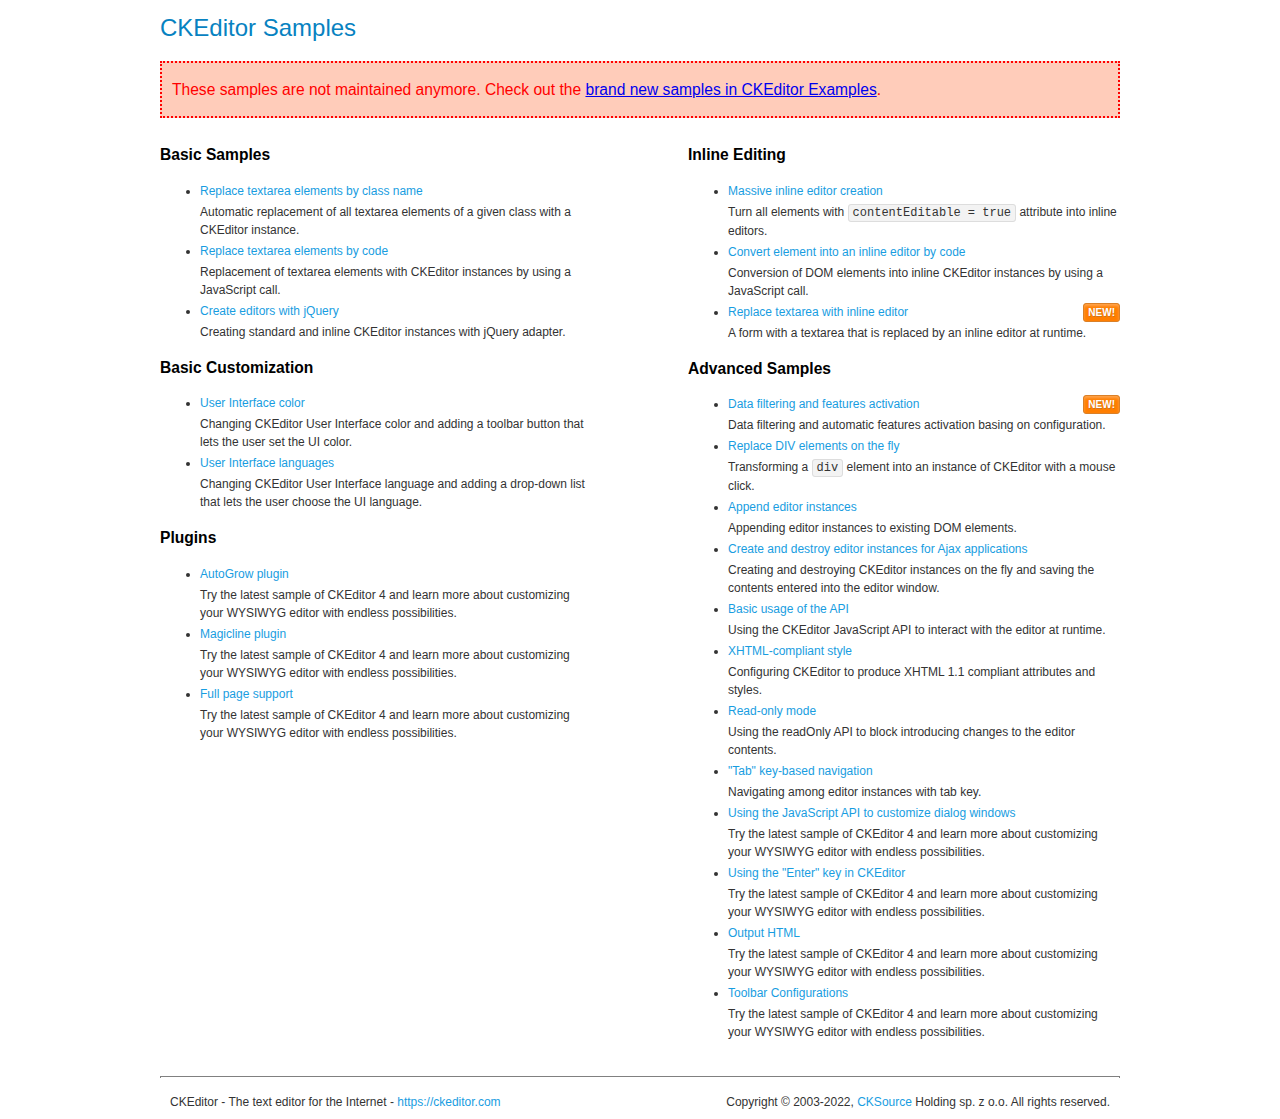
<file: samples/old/index.html>
<!DOCTYPE html>
<!--
Copyright (c) 2003-2022, CKSource Holding sp. z o.o. All rights reserved.
For licensing, see LICENSE.md or https://ckeditor.com/legal/ckeditor-oss-license
-->
<html lang="en">
<head>
	<meta charset="utf-8">
	<title>CKEditor Samples</title>
	<link rel="stylesheet" href="sample.css">
	<meta name="description" content="Try the latest sample of CKEditor 4 and learn more about customizing your WYSIWYG editor with endless possibilities.">
</head>
<body>
	<h1 class="samples">
		CKEditor Samples
	</h1>
	<div class="warning deprecated">
		These samples are not maintained anymore. Check out the <a href="https://ckeditor.com/docs/ckeditor4/latest/examples/index.html">brand new samples in CKEditor Examples</a>.
	</div>
	<div class="twoColumns">
		<div class="twoColumnsLeft">
			<h2 class="samples">
				Basic Samples
			</h2>
			<dl class="samples">
				<dt><a class="samples" href="replacebyclass.html">Replace textarea elements by class name</a></dt>
				<dd>Automatic replacement of all textarea elements of a given class with a CKEditor instance.</dd>

				<dt><a class="samples" href="replacebycode.html">Replace textarea elements by code</a></dt>
				<dd>Replacement of textarea elements with CKEditor instances by using a JavaScript call.</dd>

				<dt><a class="samples" href="jquery.html">Create editors with jQuery</a></dt>
				<dd>Creating standard and inline CKEditor instances with jQuery adapter.</dd>
			</dl>

			<h2 class="samples">
				Basic Customization
			</h2>
			<dl class="samples">
				<dt><a class="samples" href="uicolor.html">User Interface color</a></dt>
				<dd>Changing CKEditor User Interface color and adding a toolbar button that lets the user set the UI color.</dd>

				<dt><a class="samples" href="uilanguages.html">User Interface languages</a></dt>
				<dd>Changing CKEditor User Interface language and adding a drop-down list that lets the user choose the UI language.</dd>
			</dl>


			<h2 class="samples">Plugins</h2>
<dl class="samples">
<dt><a class="samples" href="autogrow/autogrow.html">AutoGrow plugin</a></dt>
<dd>Try the latest sample of CKEditor 4 and learn more about customizing your WYSIWYG editor with endless possibilities.</dd>

<dt><a class="samples" href="magicline/magicline.html">Magicline plugin</a></dt>
<dd>Try the latest sample of CKEditor 4 and learn more about customizing your WYSIWYG editor with endless possibilities.</dd>

<dt><a class="samples" href="wysiwygarea/fullpage.html">Full page support</a></dt>
<dd>Try the latest sample of CKEditor 4 and learn more about customizing your WYSIWYG editor with endless possibilities.</dd>
</dl>
		</div>
		<div class="twoColumnsRight">
			<h2 class="samples">
				Inline Editing
			</h2>
			<dl class="samples">
				<dt><a class="samples" href="inlineall.html">Massive inline editor creation</a></dt>
				<dd>Turn all elements with <code>contentEditable = true</code> attribute into inline editors.</dd>

				<dt><a class="samples" href="inlinebycode.html">Convert element into an inline editor by code</a></dt>
				<dd>Conversion of DOM elements into inline CKEditor instances by using a JavaScript call.</dd>

				<dt><a class="samples" href="inlinetextarea.html">Replace textarea with inline editor</a> <span class="new">New!</span></dt>
				<dd>A form with a textarea that is replaced by an inline editor at runtime.</dd>

				
			</dl>

			<h2 class="samples">
				Advanced Samples
			</h2>
			<dl class="samples">
				<dt><a class="samples" href="datafiltering.html">Data filtering and features activation</a> <span class="new">New!</span></dt>
				<dd>Data filtering and automatic features activation basing on configuration.</dd>

				<dt><a class="samples" href="divreplace.html">Replace DIV elements on the fly</a></dt>
				<dd>Transforming a <code>div</code> element into an instance of CKEditor with a mouse click.</dd>

				<dt><a class="samples" href="appendto.html">Append editor instances</a></dt>
				<dd>Appending editor instances to existing DOM elements.</dd>

				<dt><a class="samples" href="ajax.html">Create and destroy editor instances for Ajax applications</a></dt>
				<dd>Creating and destroying CKEditor instances on the fly and saving the contents entered into the editor window.</dd>

				<dt><a class="samples" href="api.html">Basic usage of the API</a></dt>
				<dd>Using the CKEditor JavaScript API to interact with the editor at runtime.</dd>

				<dt><a class="samples" href="xhtmlstyle.html">XHTML-compliant style</a></dt>
				<dd>Configuring CKEditor to produce XHTML 1.1 compliant attributes and styles.</dd>

				<dt><a class="samples" href="readonly.html">Read-only mode</a></dt>
				<dd>Using the readOnly API to block introducing changes to the editor contents.</dd>

				<dt><a class="samples" href="tabindex.html">"Tab" key-based navigation</a></dt>
				<dd>Navigating among editor instances with tab key.</dd>


				
<dt><a class="samples" href="dialog/dialog.html">Using the JavaScript API to customize dialog windows</a></dt>
<dd>Try the latest sample of CKEditor 4 and learn more about customizing your WYSIWYG editor with endless possibilities.</dd>

<dt><a class="samples" href="enterkey/enterkey.html">Using the &quot;Enter&quot; key in CKEditor</a></dt>
<dd>Try the latest sample of CKEditor 4 and learn more about customizing your WYSIWYG editor with endless possibilities.</dd>

<dt><a class="samples" href="htmlwriter/outputhtml.html">Output HTML</a></dt>
<dd>Try the latest sample of CKEditor 4 and learn more about customizing your WYSIWYG editor with endless possibilities.</dd>

<dt><a class="samples" href="toolbar/toolbar.html">Toolbar Configurations</a></dt>
<dd>Try the latest sample of CKEditor 4 and learn more about customizing your WYSIWYG editor with endless possibilities.</dd>

			</dl>
		</div>
	</div>
	<div id="footer">
		<hr>
		<p>
			CKEditor - The text editor for the Internet - <a class="samples" href="https://ckeditor.com/">https://ckeditor.com</a>
		</p>
		<p id="copy">
			Copyright &copy; 2003-2022, <a class="samples" href="https://cksource.com/">CKSource</a> Holding sp. z o.o. All rights reserved.
		</p>
	</div>
</body>
</html>
</file>
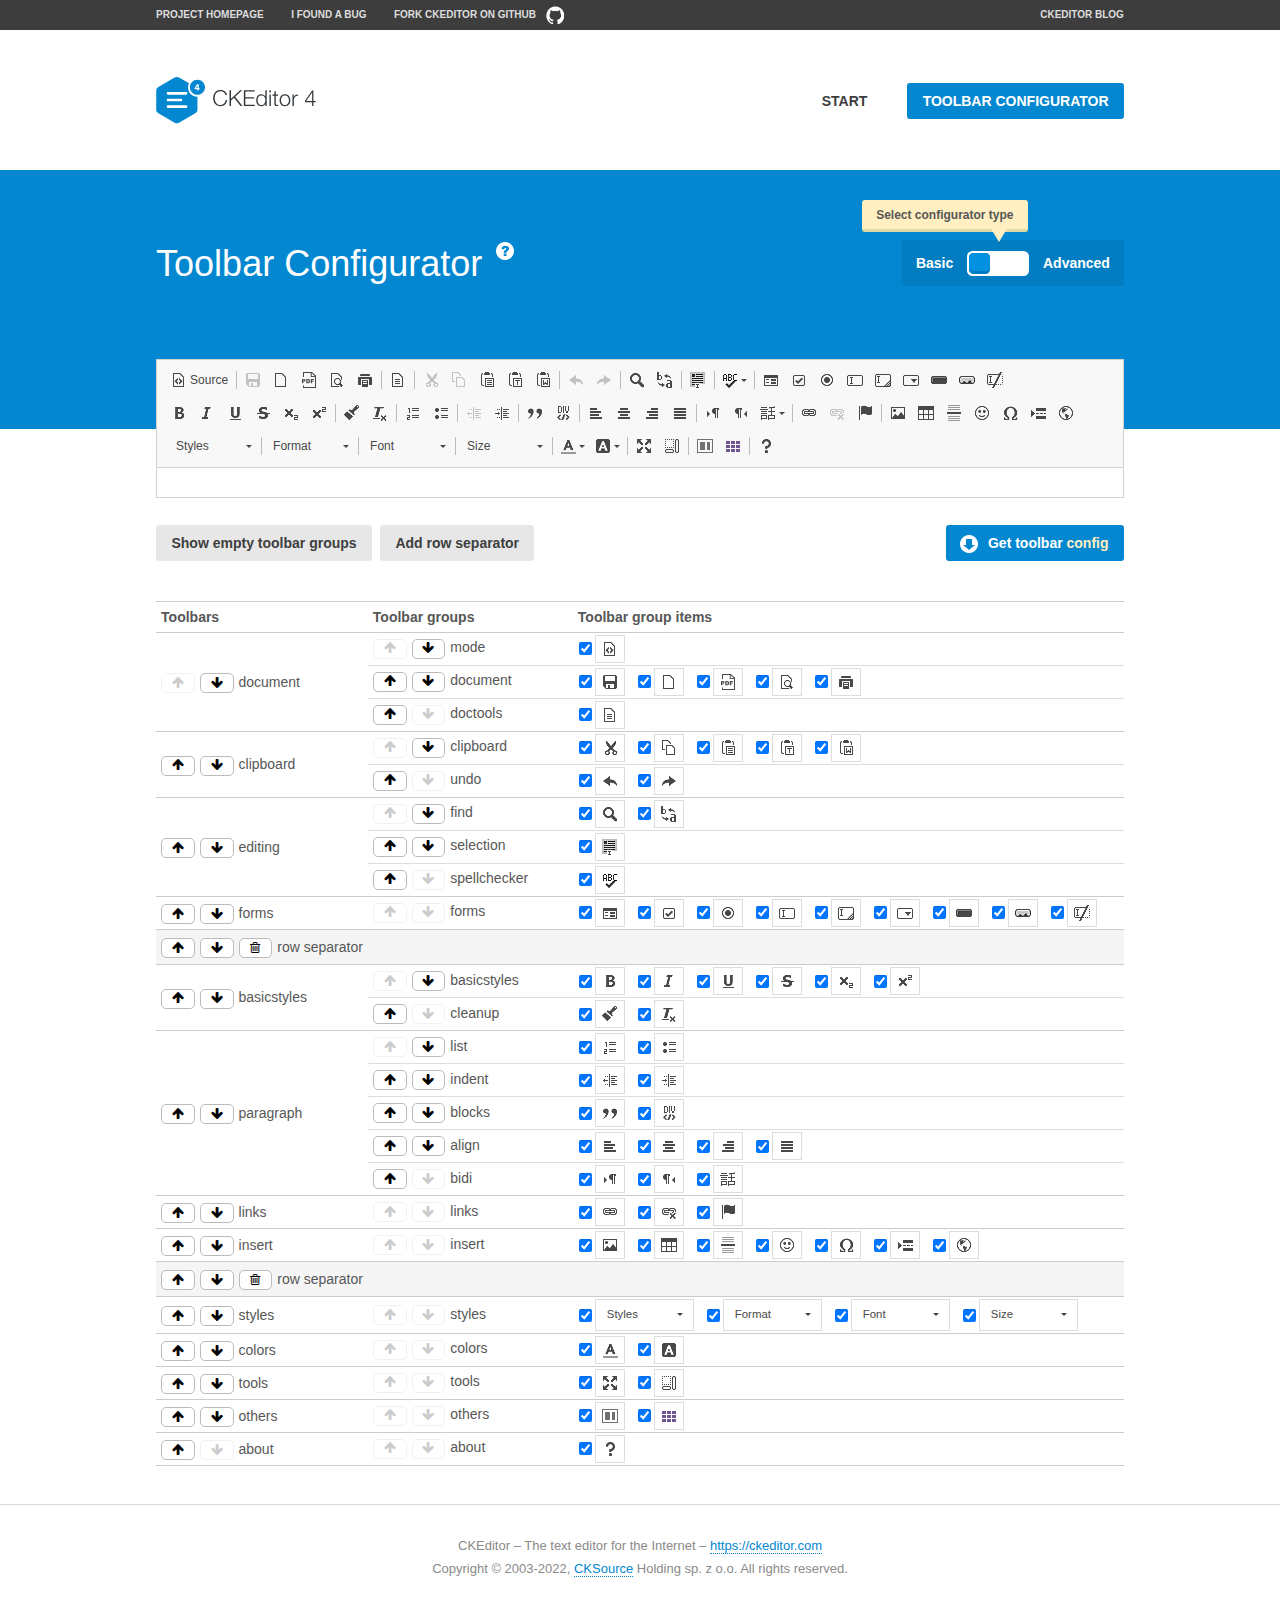
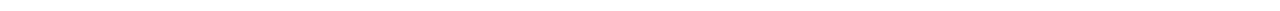
<file: samples/toolbarconfigurator/index.html>
<!DOCTYPE html>
<!--
Copyright (c) 2003-2022, CKSource Holding sp. z o.o. All rights reserved.
For licensing, see LICENSE.md or https://ckeditor.com/legal/ckeditor-oss-license
-->
<!--[if IE 8]><html class="ie8"><![endif]-->
<!--[if gt IE 8]><html><![endif]-->
<!--[if !IE]><!--><html lang="en"><!--<![endif]-->
<head>
	<meta charset="utf-8">
	<title>Toolbar Configurator</title>
	<script src="../../ckeditor.js"></script>
	<script>
		if ( CKEDITOR.env.ie && CKEDITOR.env.version < 9 )
			CKEDITOR.tools.enableHtml5Elements( document );
	</script>
	<link rel="stylesheet" href="lib/codemirror/codemirror.css">
	<link rel="stylesheet" href="lib/codemirror/show-hint.css">
	<link rel="stylesheet" href="lib/codemirror/neo.css">
	<link rel="stylesheet" href="css/fontello.css">
	<link rel="stylesheet" href="../css/samples.css">
	<meta name="description" content="Try the latest sample of CKEditor 4 and learn more about customizing your WYSIWYG editor with endless possibilities.">
</head>
<body id="toolbar">

<nav class="navigation-a">
	<div class="grid-container">
		<ul class="navigation-a-left grid-width-70">
			<li><a href="https://ckeditor.com/ckeditor-4/">Project Homepage</a></li>
			<li><a href="https://github.com/ckeditor/ckeditor4/issues">I found a bug</a></li>
			<li><a href="https://github.com/ckeditor/ckeditor4" class="icon-pos-right icon-navigation-a-github">Fork CKEditor on GitHub</a></li>
		</ul>
		<ul class="navigation-a-right grid-width-30">
			<li><a href="https://ckeditor.com/blog/">CKEditor Blog</a></li>
		</ul>
	</div>
</nav>

<header class="header-a">
	<div class="grid-container">
		<h1 class="header-a-logo grid-width-30">
			<a href="../index.html"><img src="../img/logo.svg" onerror="this.src='../img/logo.png'; this.onerror=null;" alt="CKEditor Logo"></a>
		</h1>
		<nav class="navigation-b grid-width-70">
			<ul>
				<li><a href="../index.html" class="button-a">Start</a></li>
				<li><a href="index.html"  class="button-a button-a-background">Toolbar configurator</a></li>
			</ul>
		</nav>
	</div>
</header>

<main>
	<div class="adjoined-top">
		<div class="grid-container">
			<div class="content grid-width-100">
				<div class="grid-container-nested">
					<h1 class="grid-width-60">
						Toolbar Configurator
						<a href="#help-content" type="button" title="Configurator help" id="help" class="button-a button-a-background button-a-no-text icon-pos-left icon-question-mark">Help</a>
					</h1>

					<div class="grid-width-40 grid-switch-magic">
						<div class="switch">
							<span class="balloon-a balloon-a-se">Select configurator type</span>
							<input type="radio" name="radio" data-num="1" id="radio-basic" />
							<input type="radio" name="radio" data-num="2" id="radio-advanced" />
							<label data-for="1" for="radio-basic">Basic</label>
							<span class="switch-inner">
								<span class="handler"></span>
							</span>
							<label data-for="2" for="radio-advanced">Advanced</label>
						</div>
					</div>
				</div>
			</div>
		</div>
	</div>
	<div class="adjoined-bottom">
		<div class="grid-container">
			<div class="grid-width-100">
				<div class="editors-container">
					<div id="editor-basic"></div>
					<div id="editor-advanced"></div>
				</div>
			</div>
		</div>
	</div>

	<div class="grid-container configurator">
		<div class="content grid-width-100">
			<div class="configurator">
				<div>
					<div id="toolbarModifierWrapper"></div>
				</div>
			</div>
		</div>
	</div>

	<div id="help-content">
		<div class="grid-container">
			<div class="grid-width-100">
				<h2>What Am I Doing Here?</h2>

				<div class="grid-container grid-container-nested">
					<div class="basic">
						<div class="grid-width-50">
							<p>Arrange <a href="https://ckeditor.com/docs/ckeditor4/latest/api/CKEDITOR_config.html#cfg-toolbarGroups">toolbar groups</a>, toggle <a href="https://ckeditor.com/docs/ckeditor4/latest/api/CKEDITOR_config.html#cfg-removeButtons">button visibility</a> according to your needs and get your toolbar configuration.</p>
							<p>You can replace the content of the <a href="../../config.js"><code>config.js</code></a> file with the generated configuration. If you already set some configuration options you will need to merge both configurations.</p>
						</div>
						<div class="grid-width-50">
							<p>Read more about different ways of <a href="https://ckeditor.com/docs/ckeditor4/latest/guide/dev_configuration.html">setting configuration</a> and do not forget about <strong>clearing browser cache</strong>.</p>
							<p>Arranging toolbar groups is the recommended way of configuring the toolbar, but if you need more freedom you can use the <a href="#advanced">advanced configurator</a>.</p>
						</div>
					</div>
					<div class="advanced" style="display: none;">
						<div class="grid-width-50">
							<p>With this code editor you can edit your <a href="https://ckeditor.com/docs/ckeditor4/latest/api/CKEDITOR_config.html#cfg-toolbar">toolbar configuration</a> live.</p>
							<p>You can replace the content of the <a href="../../config.js"><code>config.js</code></a> file with the generated configuration. If you already set some configuration options you will need to merge both configurations.</p>
						</div>
						<div class="grid-width-50">
							<p>Read more about different ways of <a href="https://ckeditor.com/docs/ckeditor4/latest/guide/dev_configuration.html">setting configuration</a> and do not forget about <strong>clearing browser cache</strong>.</p>
						</div>
					</div>
				</div>

				<p class="grid-container grid-container-nested">
					<button type="button" class="help-content-close grid-width-100 button-a button-a-background">Got it. Let's play!</button>
				</p>
			</div>
		</div>
	</div>
</main>

<footer class="footer-a grid-container">
	<p class="grid-width-100">
		CKEditor &ndash; The text editor for the Internet &ndash; <a class="samples" href="https://ckeditor.com/">https://ckeditor.com</a>
	</p>
	<p class="grid-width-100" id="copy">
		Copyright &copy; 2003-2022, <a class="samples" href="https://cksource.com/">CKSource</a> Holding sp. z o.o. All rights reserved.
	</p>
</footer>

<script src="lib/codemirror/codemirror.js"></script>
<script src="lib/codemirror/javascript.js"></script>
<script src="lib/codemirror/show-hint.js"></script>

<script src="js/fulltoolbareditor.js"></script>
<script src="js/abstracttoolbarmodifier.js"></script>
<script src="js/toolbarmodifier.js"></script>
<script src="js/toolbartextmodifier.js"></script>
<script src="../js/sf.js"></script>

<script>
	( function() {
		'use strict';

		var mode = ( window.location.hash.substr( 1 ) === 'advanced' ) ? 'advanced' : 'basic',
			configuratorSection = CKEDITOR.document.findOne( 'main > .grid-container.configurator' ),
			basicInstruction = CKEDITOR.document.findOne( '#help-content .basic' ),
			advancedInstruction = CKEDITOR.document.findOne( '#help-content .advanced' ),

			// Configurator mode switcher.
			modeSwitchBasic = CKEDITOR.document.getById( 'radio-basic' ),
			modeSwitchAdvanced = CKEDITOR.document.getById( 'radio-advanced' );

		// Initial setup
		function updateSwitcher() {
			if ( mode === 'advanced' ) {
				modeSwitchAdvanced.$.checked = true;
			} else {
				modeSwitchBasic.$.checked = true;
			}
		}

		updateSwitcher();

		CKEDITOR.document.getWindow().on( 'hashchange', function( e ) {
			var hash = window.location.hash.substr( 1 );
			if ( !( hash === 'advanced' || hash === 'basic' ) ) {
				return;
			}
			mode = hash;
			onToolbarsDone( mode );
		} );

		CKEDITOR.document.getWindow().on( 'resize', function() {
			updateToolbar( ( mode === 'basic' ? toolbarModifier : toolbarTextModifier )[ 'editorInstance' ] );
		} );

		function onRefresh( modifier ) {
			modifier = modifier || this;

			if ( mode === 'basic' && modifier instanceof ToolbarConfigurator.ToolbarTextModifier ) {
				return;
			}

			// CodeMirror container becomes visible, so we need to refresh and to avoid rendering problems.
			if ( mode === 'advanced' && modifier instanceof ToolbarConfigurator.ToolbarTextModifier ) {
				modifier.codeContainer.refresh();
			}

			updateToolbar( modifier.editorInstance );
		}

		function updateToolbar( editor ) {
			var editorContainer = editor.container;

			// Not always editor is loaded.
			if ( !editorContainer ) {
				return;
			}

			var displayStyle = editorContainer.getStyle( 'display' );

			editorContainer.setStyle( 'display', 'block' );

			var newHeight = editorContainer.getSize( 'height' );

			var newMarginTop = parseInt( editorContainer.getComputedStyle( 'margin-top' ), 10 );
			newMarginTop = ( isNaN( newMarginTop ) ? 0 : Number( newMarginTop ) );

			var newMarginBottom = parseInt( editorContainer.getComputedStyle( 'margin-bottom' ), 10 );
			newMarginBottom = ( isNaN( newMarginBottom ) ? 0 : Number( newMarginBottom ) );

			var result = newHeight + newMarginTop + newMarginBottom;

			editorContainer.setStyle( 'display', displayStyle );

			editor.container.getAscendant( 'div' ).setStyle( 'height', result + 'px' );
		}

		var toolbarModifier = new ToolbarConfigurator.ToolbarModifier( 'editor-basic' );

		var done = 0;
		toolbarModifier.init( onToolbarInit );
		toolbarModifier.onRefresh = onRefresh;

		CKEDITOR.document.getById( 'toolbarModifierWrapper' ).append( toolbarModifier.mainContainer );

		var toolbarTextModifier = new ToolbarConfigurator.ToolbarTextModifier( 'editor-advanced' );
		toolbarTextModifier.init( onToolbarInit );
		toolbarTextModifier.onRefresh = onRefresh;

		function onToolbarInit() {
			if ( ++done === 2 ) {
				onToolbarsDone();

				positionSticky.watch( CKEDITOR.document.findOne( '.toolbar' ), function() {
					return mode === 'advanced';
				} );
			}
		}

		function onToolbarsDone() {
			if ( mode === 'basic' ) {
				toggleModeBasic( false );
			} else {
				toggleModeAdvanced( false );
			}

			updateSwitcher();

			setTimeout( function() {
				CKEDITOR.document.findOne( '.editors-container' ).addClass( 'active' );
				CKEDITOR.document.findOne( '#toolbarModifierWrapper' ).addClass( 'active' );
			}, 200 );
		}

		CKEDITOR.document.getById( 'toolbarModifierWrapper' ).append( toolbarTextModifier.mainContainer );

		function toogleModeSwitch( onElement, offElement, onModifier, offModifier ) {
			onElement.addClass( 'fancy-button-active' );
			offElement.removeClass( 'fancy-button-active' );

			onModifier.showUI();
			offModifier.hideUI();
		}

		function toggleModeBasic( callOnRefresh ) {
			callOnRefresh = ( callOnRefresh !== false );
			mode = 'basic';
			window.location.hash = '#basic';
			toogleModeSwitch( modeSwitchBasic, modeSwitchAdvanced, toolbarModifier, toolbarTextModifier );

			configuratorSection.removeClass( 'freed-width' );
			basicInstruction.show();
			advancedInstruction.hide();

			callOnRefresh && onRefresh( toolbarModifier );
		}

		function toggleModeAdvanced( callOnRefresh ) {
			callOnRefresh = ( callOnRefresh !== false );
			mode = 'advanced';
			window.location.hash = '#advanced';
			toogleModeSwitch( modeSwitchAdvanced, modeSwitchBasic, toolbarTextModifier, toolbarModifier );

			configuratorSection.addClass( 'freed-width' );
			advancedInstruction.show();
			basicInstruction.hide();

			callOnRefresh && onRefresh( toolbarTextModifier );
		}

		modeSwitchBasic.on( 'click', toggleModeBasic );
		modeSwitchAdvanced.on( 'click', toggleModeAdvanced );

		//
		// Position:sticky for the toolbar.
		//

		// Will make elements behave like they were styled with position:sticky.
		var positionSticky = {
			// Store object: {
			// 		element: CKEDITOR.dom.element, // Element which will float.
			// 		placeholder: CKEDITOR.dom.element, // Placeholder which is place to prevent page bounce.
			// 		isFixed: boolean // Whether element float now.
			// }
			watched: [],

			active: [],

			staticContainer: null,

			init: function() {
				var element = CKEDITOR.dom.element.createFromHtml(
					'<div class="staticContainer">' +
						'<div class="grid-container" >' +
							'<div class="grid-width-100">' +
								'<div class="inner"></div>' +
							'</div>' +
						'</div>' +
					'</div>' );

				this.staticContainer = element.findOne( '.inner' );

				CKEDITOR.document.getBody().append( element );
			},

			watch: function( element, preventFunc ) {
				this.watched.push( {
					element: element,
					placeholder: new CKEDITOR.dom.element( 'div' ),
					isFixed: false,
					preventFunc: preventFunc
				} );
			},

			checkAll: function() {
				for ( var i = 0; i < this.watched.length; i++ ) {
					this.check( this.watched[ i ] );
				}
			},

			check: function( element ) {
				var isFixed = element.isFixed;
				var shouldBeFixed = this.shouldBeFixed( element );

				// Nothing to be done.
				if ( isFixed === shouldBeFixed ) {
					return;
				}

				var placeholder = element.placeholder;

				if ( isFixed ) {
					// Unfixing.

					element.element.insertBefore( placeholder );
					placeholder.remove();

					element.element.removeStyle( 'margin' );

					this.active.splice( CKEDITOR.tools.indexOf( this.active, element ), 1 );

				} else {
					// Fixing.
					placeholder.setStyle( 'width', element.element.getSize( 'width' ) + 'px' );
					placeholder.setStyle( 'height', element.element.getSize( 'height' ) + 'px' );
					placeholder.setStyle( 'margin-bottom', element.element.getComputedStyle( 'margin-bottom' ) );
					placeholder.setStyle( 'display', element.element.getComputedStyle( 'display' ) );
					placeholder.insertAfter( element.element );

					this.staticContainer.append( element.element );

					this.active.push( element );
				}

				element.isFixed = !element.isFixed;
			},

			shouldBeFixed: function( element ) {
				if ( element.preventFunc && element.preventFunc() ) {
					return false;
				}

				// If element is already fixed we are checking it's placeholder.
				var related = ( element.isFixed ? element.placeholder : element.element ),
					clientRect = related.$.getBoundingClientRect(),
					staticHeight = this.staticContainer.getSize('height' ),
					elemHeight = element.element.getSize( 'height' );

				if ( element.isFixed ) {
					return ( clientRect.top + elemHeight < staticHeight );
				} else {
					return ( clientRect.top < staticHeight );
				}
			}
		};

		positionSticky.init();

		CKEDITOR.document.getWindow().on( 'scroll',
			CKEDITOR.tools.eventsBuffer( 100, positionSticky.checkAll, positionSticky ).input
		);

		// Make the toolbar sticky.
		positionSticky.watch( CKEDITOR.document.findOne( '.editors-container' ) );

		// Help button and help-content.
		( function() {
			var helpButton = CKEDITOR.document.getById( 'help' ),
				helpContent = CKEDITOR.document.getById( 'help-content' );

			// Don't show help button on IE8 because it's unsupported by Pico Modal.
			if ( CKEDITOR.env.ie && CKEDITOR.env.version == 8 ) {
				helpButton.hide();
			} else {
				// Display help modal when the button is clicked.
				helpButton.on( 'click', function( evt ) {
					SF.modal( {
						// Clone modal content from DOM.
						content: helpContent.getHtml(),

						afterCreate: function( modal ) {
							// Enable modal content button to close the modal.
							new CKEDITOR.dom.element( modal.modalElem() ).findOne( '.help-content-close' ).once( 'click', modal.close );
						}
					} ).show();
				} );
			}
		} )();
	} )();
</script>
</body>
</html>
</file>
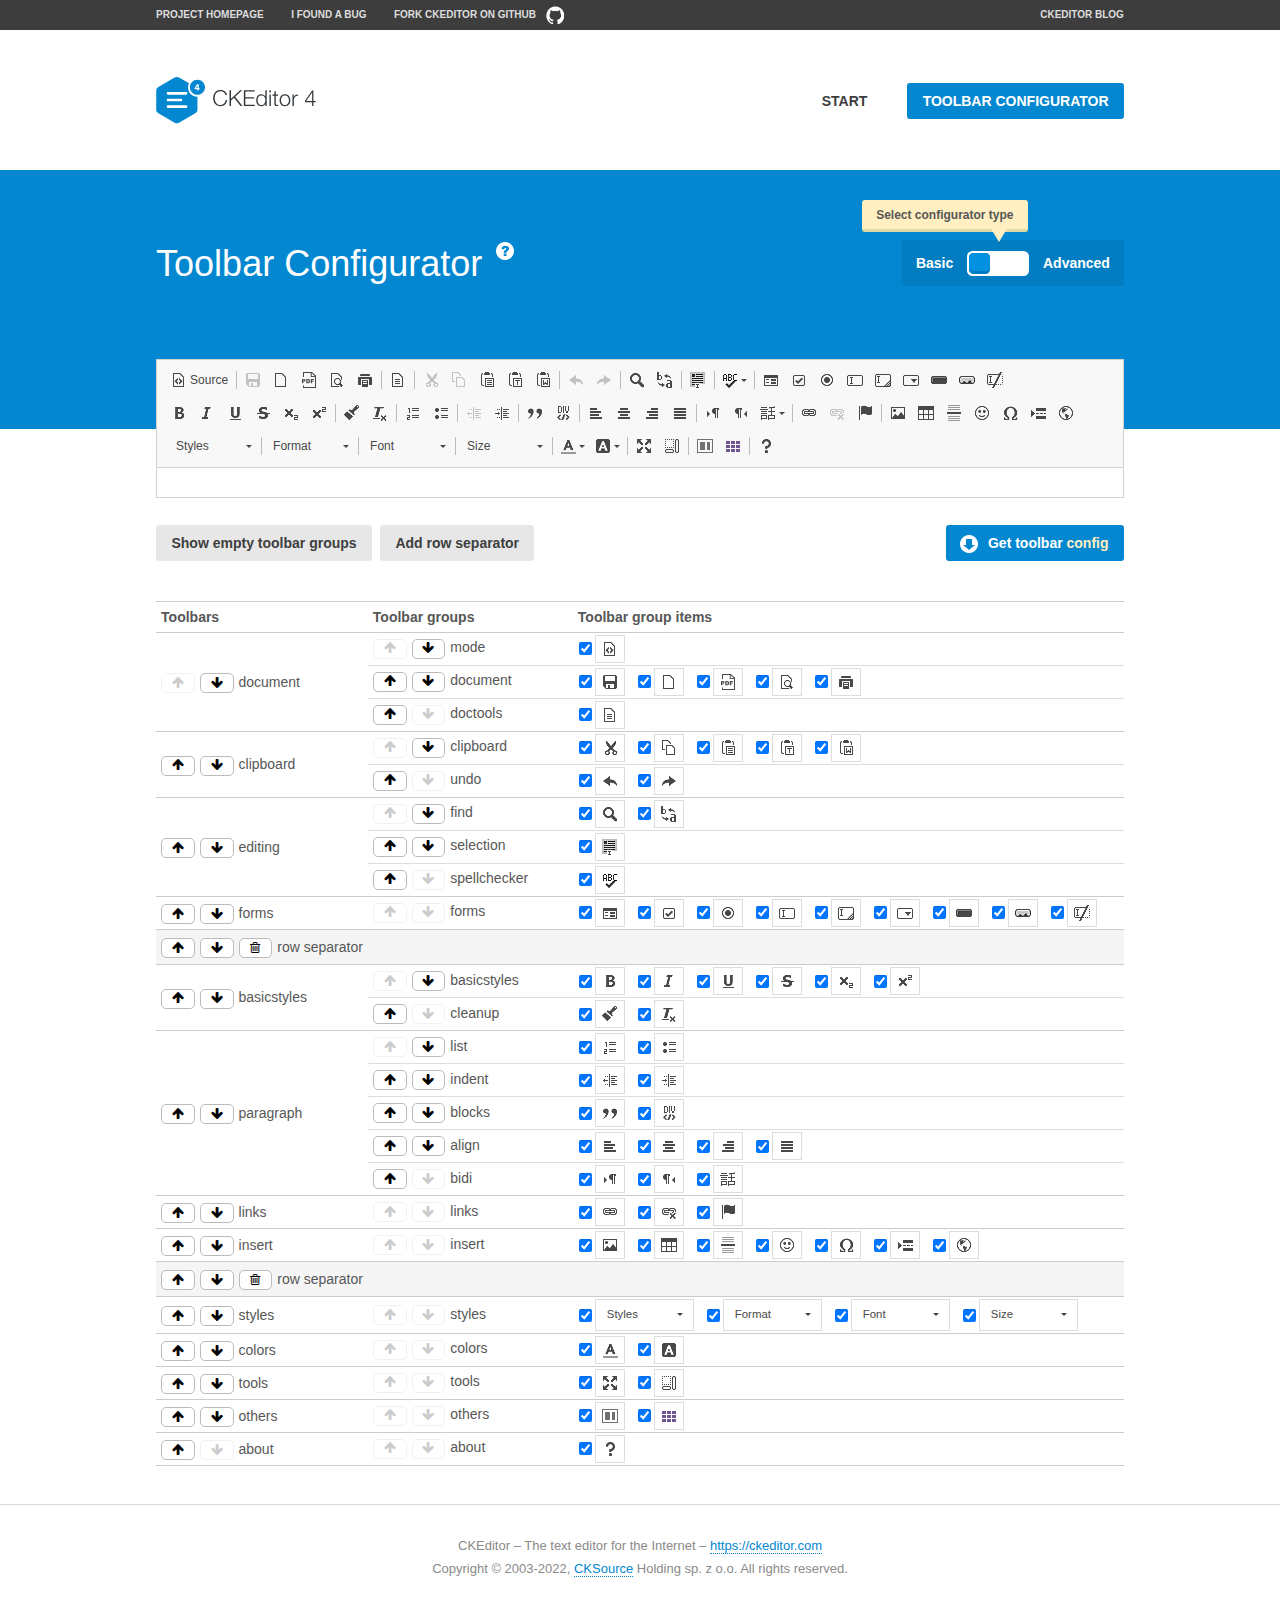
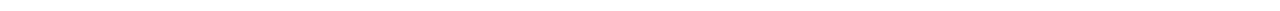
<file: TikYengibaryan.github.io/samples/toolbarconfigurator/index.html>
<!DOCTYPE html>
<!--
Copyright (c) 2003-2022, CKSource Holding sp. z o.o. All rights reserved.
For licensing, see LICENSE.md or https://ckeditor.com/legal/ckeditor-oss-license
-->
<!--[if IE 8]><html class="ie8"><![endif]-->
<!--[if gt IE 8]><html><![endif]-->
<!--[if !IE]><!--><html lang="en"><!--<![endif]-->
<head>
	<meta charset="utf-8">
	<title>Toolbar Configurator</title>
	<script src="../../ckeditor.js"></script>
	<script>
		if ( CKEDITOR.env.ie && CKEDITOR.env.version < 9 )
			CKEDITOR.tools.enableHtml5Elements( document );
	</script>
	<link rel="stylesheet" href="lib/codemirror/codemirror.css">
	<link rel="stylesheet" href="lib/codemirror/show-hint.css">
	<link rel="stylesheet" href="lib/codemirror/neo.css">
	<link rel="stylesheet" href="css/fontello.css">
	<link rel="stylesheet" href="../css/samples.css">
	<meta name="description" content="Try the latest sample of CKEditor 4 and learn more about customizing your WYSIWYG editor with endless possibilities.">
</head>
<body id="toolbar">

<nav class="navigation-a">
	<div class="grid-container">
		<ul class="navigation-a-left grid-width-70">
			<li><a href="https://ckeditor.com/ckeditor-4/">Project Homepage</a></li>
			<li><a href="https://github.com/ckeditor/ckeditor4/issues">I found a bug</a></li>
			<li><a href="https://github.com/ckeditor/ckeditor4" class="icon-pos-right icon-navigation-a-github">Fork CKEditor on GitHub</a></li>
		</ul>
		<ul class="navigation-a-right grid-width-30">
			<li><a href="https://ckeditor.com/blog/">CKEditor Blog</a></li>
		</ul>
	</div>
</nav>

<header class="header-a">
	<div class="grid-container">
		<h1 class="header-a-logo grid-width-30">
			<a href="../index.html"><img src="../img/logo.svg" onerror="this.src='../img/logo.png'; this.onerror=null;" alt="CKEditor Logo"></a>
		</h1>
		<nav class="navigation-b grid-width-70">
			<ul>
				<li><a href="../index.html"  class="button-a">Start</a></li>
				<li><a href="index.html"  class="button-a button-a-background">Toolbar configurator</a></li>
			</ul>
		</nav>
	</div>
</header>

<main>
	<div class="adjoined-top">
		<div class="grid-container">
			<div class="content grid-width-100">
				<div class="grid-container-nested">
					<h1 class="grid-width-60">
						Toolbar Configurator
						<a href="#help-content" type="button" title="Configurator help" id="help" class="button-a button-a-background button-a-no-text icon-pos-left icon-question-mark">Help</a>
					</h1>

					<div class="grid-width-40 grid-switch-magic">
						<div class="switch">
							<span class="balloon-a balloon-a-se">Select configurator type</span>
							<input type="radio" name="radio" data-num="1" id="radio-basic" />
							<input type="radio" name="radio" data-num="2" id="radio-advanced" />
							<label data-for="1" for="radio-basic">Basic</label>
							<span class="switch-inner">
								<span class="handler"></span>
							</span>
							<label data-for="2" for="radio-advanced">Advanced</label>
						</div>
					</div>
				</div>
			</div>
		</div>
	</div>
	<div class="adjoined-bottom">
		<div class="grid-container">
			<div class="grid-width-100">
				<div class="editors-container">
					<div id="editor-basic"></div>
					<div id="editor-advanced"></div>
				</div>
			</div>
		</div>
	</div>

	<div class="grid-container configurator">
		<div class="content grid-width-100">
			<div class="configurator">
				<div>
					<div id="toolbarModifierWrapper"></div>
				</div>
			</div>
		</div>
	</div>

	<div id="help-content">
		<div class="grid-container">
			<div class="grid-width-100">
				<h2>What Am I Doing Here?</h2>

				<div class="grid-container grid-container-nested">
					<div class="basic">
						<div class="grid-width-50">
							<p>Arrange <a href="https://ckeditor.com/docs/ckeditor4/latest/api/CKEDITOR_config.html#cfg-toolbarGroups">toolbar groups</a>, toggle <a href="https://ckeditor.com/docs/ckeditor4/latest/api/CKEDITOR_config.html#cfg-removeButtons">button visibility</a> according to your needs and get your toolbar configuration.</p>
							<p>You can replace the content of the <a href="../../config.js"><code>config.js</code></a> file with the generated configuration. If you already set some configuration options you will need to merge both configurations.</p>
						</div>
						<div class="grid-width-50">
							<p>Read more about different ways of <a href="https://ckeditor.com/docs/ckeditor4/latest/guide/dev_configuration.html">setting configuration</a> and do not forget about <strong>clearing browser cache</strong>.</p>
							<p>Arranging toolbar groups is the recommended way of configuring the toolbar, but if you need more freedom you can use the <a href="#advanced">advanced configurator</a>.</p>
						</div>
					</div>
					<div class="advanced" style="display: none;">
						<div class="grid-width-50">
							<p>With this code editor you can edit your <a href="https://ckeditor.com/docs/ckeditor4/latest/api/CKEDITOR_config.html#cfg-toolbar">toolbar configuration</a> live.</p>
							<p>You can replace the content of the <a href="../../config.js"><code>config.js</code></a> file with the generated configuration. If you already set some configuration options you will need to merge both configurations.</p>
						</div>
						<div class="grid-width-50">
							<p>Read more about different ways of <a href="https://ckeditor.com/docs/ckeditor4/latest/guide/dev_configuration.html">setting configuration</a> and do not forget about <strong>clearing browser cache</strong>.</p>
						</div>
					</div>
				</div>

				<p class="grid-container grid-container-nested">
					<button type="button" class="help-content-close grid-width-100 button-a button-a-background">Got it. Let's play!</button>
				</p>
			</div>
		</div>
	</div>
</main>

<footer class="footer-a grid-container">
	<p class="grid-width-100">
		CKEditor &ndash; The text editor for the Internet &ndash; <a class="samples" href="https://ckeditor.com/">https://ckeditor.com</a>
	</p>
	<p class="grid-width-100" id="copy">
		Copyright &copy; 2003-2022, <a class="samples" href="https://cksource.com/">CKSource</a> Holding sp. z o.o. All rights reserved.
	</p>
</footer>

<script src="lib/codemirror/codemirror.js"></script>
<script src="lib/codemirror/javascript.js"></script>
<script src="lib/codemirror/show-hint.js"></script>

<script src="js/fulltoolbareditor.js"></script>
<script src="js/abstracttoolbarmodifier.js"></script>
<script src="js/toolbarmodifier.js"></script>
<script src="js/toolbartextmodifier.js"></script>
<script src="../js/sf.js"></script>

<script>
	( function() {
		'use strict';

		var mode = ( window.location.hash.substr( 1 ) === 'advanced' ) ? 'advanced' : 'basic',
			configuratorSection = CKEDITOR.document.findOne( 'main > .grid-container.configurator' ),
			basicInstruction = CKEDITOR.document.findOne( '#help-content .basic' ),
			advancedInstruction = CKEDITOR.document.findOne( '#help-content .advanced' ),

			// Configurator mode switcher.
			modeSwitchBasic = CKEDITOR.document.getById( 'radio-basic' ),
			modeSwitchAdvanced = CKEDITOR.document.getById( 'radio-advanced' );

		// Initial setup
		function updateSwitcher() {
			if ( mode === 'advanced' ) {
				modeSwitchAdvanced.$.checked = true;
			} else {
				modeSwitchBasic.$.checked = true;
			}
		}

		updateSwitcher();

		CKEDITOR.document.getWindow().on( 'hashchange', function( e ) {
			var hash = window.location.hash.substr( 1 );
			if ( !( hash === 'advanced' || hash === 'basic' ) ) {
				return;
			}
			mode = hash;
			onToolbarsDone( mode );
		} );

		CKEDITOR.document.getWindow().on( 'resize', function() {
			updateToolbar( ( mode === 'basic' ? toolbarModifier : toolbarTextModifier )[ 'editorInstance' ] );
		} );

		function onRefresh( modifier ) {
			modifier = modifier || this;

			if ( mode === 'basic' && modifier instanceof ToolbarConfigurator.ToolbarTextModifier ) {
				return;
			}

			// CodeMirror container becomes visible, so we need to refresh and to avoid rendering problems.
			if ( mode === 'advanced' && modifier instanceof ToolbarConfigurator.ToolbarTextModifier ) {
				modifier.codeContainer.refresh();
			}

			updateToolbar( modifier.editorInstance );
		}

		function updateToolbar( editor ) {
			var editorContainer = editor.container;

			// Not always editor is loaded.
			if ( !editorContainer ) {
				return;
			}

			var displayStyle = editorContainer.getStyle( 'display' );

			editorContainer.setStyle( 'display', 'block' );

			var newHeight = editorContainer.getSize( 'height' );

			var newMarginTop = parseInt( editorContainer.getComputedStyle( 'margin-top' ), 10 );
			newMarginTop = ( isNaN( newMarginTop ) ? 0 : Number( newMarginTop ) );

			var newMarginBottom = parseInt( editorContainer.getComputedStyle( 'margin-bottom' ), 10 );
			newMarginBottom = ( isNaN( newMarginBottom ) ? 0 : Number( newMarginBottom ) );

			var result = newHeight + newMarginTop + newMarginBottom;

			editorContainer.setStyle( 'display', displayStyle );

			editor.container.getAscendant( 'div' ).setStyle( 'height', result + 'px' );
		}

		var toolbarModifier = new ToolbarConfigurator.ToolbarModifier( 'editor-basic' );

		var done = 0;
		toolbarModifier.init( onToolbarInit );
		toolbarModifier.onRefresh = onRefresh;

		CKEDITOR.document.getById( 'toolbarModifierWrapper' ).append( toolbarModifier.mainContainer );

		var toolbarTextModifier = new ToolbarConfigurator.ToolbarTextModifier( 'editor-advanced' );
		toolbarTextModifier.init( onToolbarInit );
		toolbarTextModifier.onRefresh = onRefresh;

		function onToolbarInit() {
			if ( ++done === 2 ) {
				onToolbarsDone();

				positionSticky.watch( CKEDITOR.document.findOne( '.toolbar' ), function() {
					return mode === 'advanced';
				} );
			}
		}

		function onToolbarsDone() {
			if ( mode === 'basic' ) {
				toggleModeBasic( false );
			} else {
				toggleModeAdvanced( false );
			}

			updateSwitcher();

			setTimeout( function() {
				CKEDITOR.document.findOne( '.editors-container' ).addClass( 'active' );
				CKEDITOR.document.findOne( '#toolbarModifierWrapper' ).addClass( 'active' );
			}, 200 );
		}

		CKEDITOR.document.getById( 'toolbarModifierWrapper' ).append( toolbarTextModifier.mainContainer );

		function toogleModeSwitch( onElement, offElement, onModifier, offModifier ) {
			onElement.addClass( 'fancy-button-active' );
			offElement.removeClass( 'fancy-button-active' );

			onModifier.showUI();
			offModifier.hideUI();
		}

		function toggleModeBasic( callOnRefresh ) {
			callOnRefresh = ( callOnRefresh !== false );
			mode = 'basic';
			window.location.hash = '#basic';
			toogleModeSwitch( modeSwitchBasic, modeSwitchAdvanced, toolbarModifier, toolbarTextModifier );

			configuratorSection.removeClass( 'freed-width' );
			basicInstruction.show();
			advancedInstruction.hide();

			callOnRefresh && onRefresh( toolbarModifier );
		}

		function toggleModeAdvanced( callOnRefresh ) {
			callOnRefresh = ( callOnRefresh !== false );
			mode = 'advanced';
			window.location.hash = '#advanced';
			toogleModeSwitch( modeSwitchAdvanced, modeSwitchBasic, toolbarTextModifier, toolbarModifier );

			configuratorSection.addClass( 'freed-width' );
			advancedInstruction.show();
			basicInstruction.hide();

			callOnRefresh && onRefresh( toolbarTextModifier );
		}

		modeSwitchBasic.on( 'click', toggleModeBasic );
		modeSwitchAdvanced.on( 'click', toggleModeAdvanced );

		//
		// Position:sticky for the toolbar.
		//

		// Will make elements behave like they were styled with position:sticky.
		var positionSticky = {
			// Store object: {
			// 		element: CKEDITOR.dom.element, // Element which will float.
			// 		placeholder: CKEDITOR.dom.element, // Placeholder which is place to prevent page bounce.
			// 		isFixed: boolean // Whether element float now.
			// }
			watched: [],

			active: [],

			staticContainer: null,

			init: function() {
				var element = CKEDITOR.dom.element.createFromHtml(
					'<div class="staticContainer">' +
						'<div class="grid-container" >' +
							'<div class="grid-width-100">' +
								'<div class="inner"></div>' +
							'</div>' +
						'</div>' +
					'</div>' );

				this.staticContainer = element.findOne( '.inner' );

				CKEDITOR.document.getBody().append( element );
			},

			watch: function( element, preventFunc ) {
				this.watched.push( {
					element: element,
					placeholder: new CKEDITOR.dom.element( 'div' ),
					isFixed: false,
					preventFunc: preventFunc
				} );
			},

			checkAll: function() {
				for ( var i = 0; i < this.watched.length; i++ ) {
					this.check( this.watched[ i ] );
				}
			},

			check: function( element ) {
				var isFixed = element.isFixed;
				var shouldBeFixed = this.shouldBeFixed( element );

				// Nothing to be done.
				if ( isFixed === shouldBeFixed ) {
					return;
				}

				var placeholder = element.placeholder;

				if ( isFixed ) {
					// Unfixing.

					element.element.insertBefore( placeholder );
					placeholder.remove();

					element.element.removeStyle( 'margin' );

					this.active.splice( CKEDITOR.tools.indexOf( this.active, element ), 1 );

				} else {
					// Fixing.
					placeholder.setStyle( 'width', element.element.getSize( 'width' ) + 'px' );
					placeholder.setStyle( 'height', element.element.getSize( 'height' ) + 'px' );
					placeholder.setStyle( 'margin-bottom', element.element.getComputedStyle( 'margin-bottom' ) );
					placeholder.setStyle( 'display', element.element.getComputedStyle( 'display' ) );
					placeholder.insertAfter( element.element );

					this.staticContainer.append( element.element );

					this.active.push( element );
				}

				element.isFixed = !element.isFixed;
			},

			shouldBeFixed: function( element ) {
				if ( element.preventFunc && element.preventFunc() ) {
					return false;
				}

				// If element is already fixed we are checking it's placeholder.
				var related = ( element.isFixed ? element.placeholder : element.element ),
					clientRect = related.$.getBoundingClientRect(),
					staticHeight = this.staticContainer.getSize('height' ),
					elemHeight = element.element.getSize( 'height' );

				if ( element.isFixed ) {
					return ( clientRect.top + elemHeight < staticHeight );
				} else {
					return ( clientRect.top < staticHeight );
				}
			}
		};

		positionSticky.init();

		CKEDITOR.document.getWindow().on( 'scroll',
			CKEDITOR.tools.eventsBuffer( 100, positionSticky.checkAll, positionSticky ).input
		);

		// Make the toolbar sticky.
		positionSticky.watch( CKEDITOR.document.findOne( '.editors-container' ) );

		// Help button and help-content.
		( function() {
			var helpButton = CKEDITOR.document.getById( 'help' ),
				helpContent = CKEDITOR.document.getById( 'help-content' );

			// Don't show help button on IE8 because it's unsupported by Pico Modal.
			if ( CKEDITOR.env.ie && CKEDITOR.env.version == 8 ) {
				helpButton.hide();
			} else {
				// Display help modal when the button is clicked.
				helpButton.on( 'click', function( evt ) {
					SF.modal( {
						// Clone modal content from DOM.
						content: helpContent.getHtml(),

						afterCreate: function( modal ) {
							// Enable modal content button to close the modal.
							new CKEDITOR.dom.element( modal.modalElem() ).findOne( '.help-content-close' ).once( 'click', modal.close );
						}
					} ).show();
				} );
			}
		} )();
	} )();
</script>
</body>
</html>
</file>
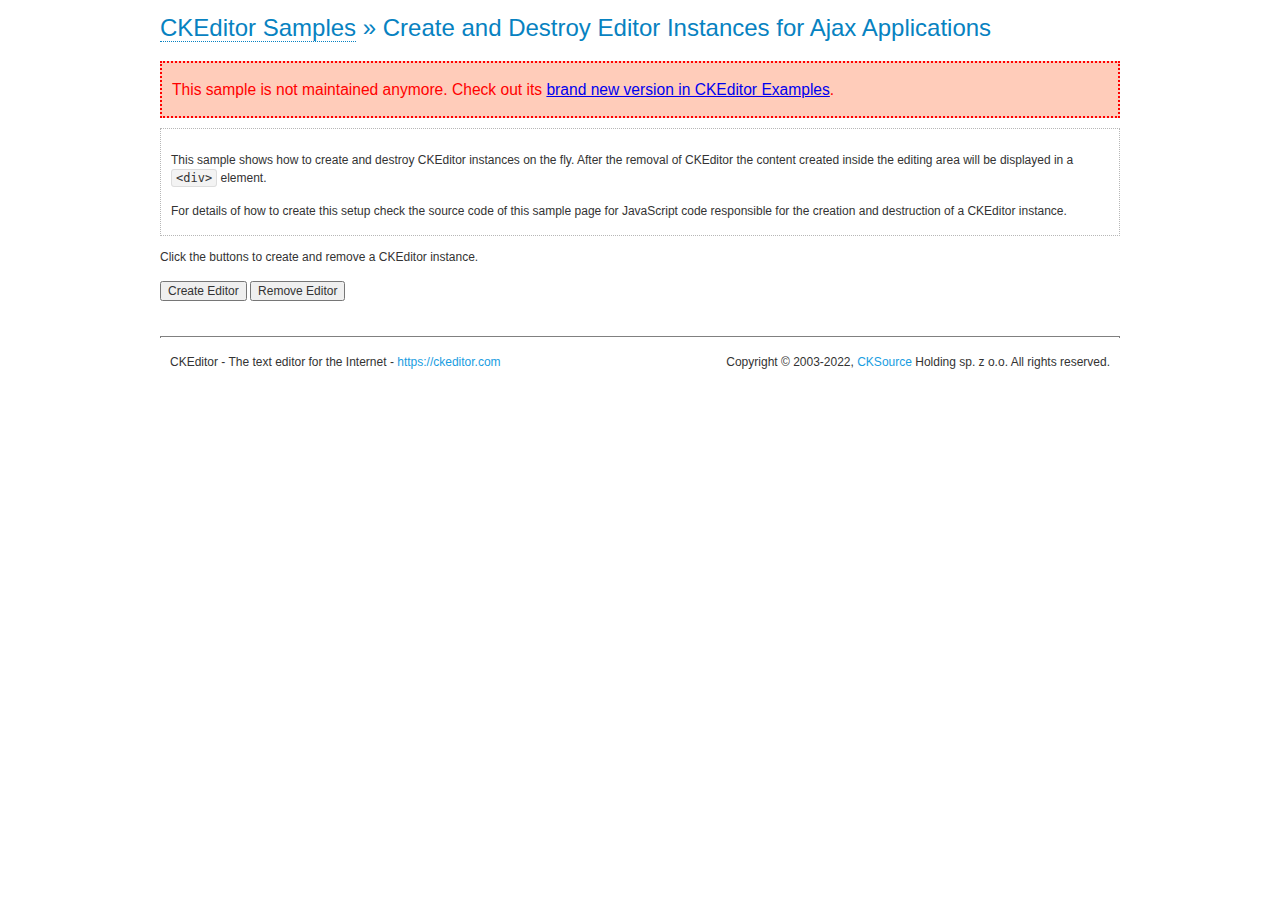
<file: samples/old/ajax.html>
<!DOCTYPE html>
<!--
Copyright (c) 2003-2022, CKSource Holding sp. z o.o. All rights reserved.
For licensing, see LICENSE.md or https://ckeditor.com/legal/ckeditor-oss-license
-->
<html lang="en">
<head>
	<meta charset="utf-8">
	<title>Ajax &mdash; CKEditor Sample</title>
	<script src="../../ckeditor.js"></script>
	<link rel="stylesheet" href="sample.css">
	<meta name="description" content="Try the latest sample of CKEditor 4 and learn more about customizing your WYSIWYG editor with endless possibilities.">
	<script>

		var editor, html = '';

		function createEditor() {
			if ( editor )
				return;

			// Create a new editor inside the <div id="editor">, setting its value to html
			var config = {};
			editor = CKEDITOR.appendTo( 'editor', config, html );
		}

		function removeEditor() {
			if ( !editor )
				return;

			// Retrieve the editor contents. In an Ajax application, this data would be
			// sent to the server or used in any other way.
			document.getElementById( 'editorcontents' ).innerHTML = html = editor.getData();
			document.getElementById( 'contents' ).style.display = '';

			// Destroy the editor.
			editor.destroy();
			editor = null;
		}

	</script>
</head>
<body>
	<h1 class="samples">
		<a href="index.html">CKEditor Samples</a> &raquo; Create and Destroy Editor Instances for Ajax Applications
	</h1>
	<div class="warning deprecated">
		This sample is not maintained anymore. Check out its <a href="https://ckeditor.com/docs/ckeditor4/latest/examples/saveajax.html">brand new version in CKEditor Examples</a>.
	</div>
	<div class="description">
		<p>
			This sample shows how to create and destroy CKEditor instances on the fly. After the removal of CKEditor the content created inside the editing
			area will be displayed in a <code>&lt;div&gt;</code> element.
		</p>
		<p>
			For details of how to create this setup check the source code of this sample page
			for JavaScript code responsible for the creation and destruction of a CKEditor instance.
		</p>
	</div>
	<p>Click the buttons to create and remove a CKEditor instance.</p>
	<p>
		<input onclick="createEditor();" type="button" value="Create Editor">
		<input onclick="removeEditor();" type="button" value="Remove Editor">
	</p>
	<!-- This div will hold the editor. -->
	<div id="editor">
	</div>
	<div id="contents" style="display: none">
		<p>
			Edited Contents:
		</p>
		<!-- This div will be used to display the editor contents. -->
		<div id="editorcontents">
		</div>
	</div>
	<div id="footer">
		<hr>
		<p>
			CKEditor - The text editor for the Internet - <a class="samples" href="https://ckeditor.com/">https://ckeditor.com</a>
		</p>
		<p id="copy">
			Copyright &copy; 2003-2022, <a class="samples" href="https://cksource.com/">CKSource</a> Holding sp. z o.o. All rights reserved.
		</p>
	</div>
</body>
</html>
</file>
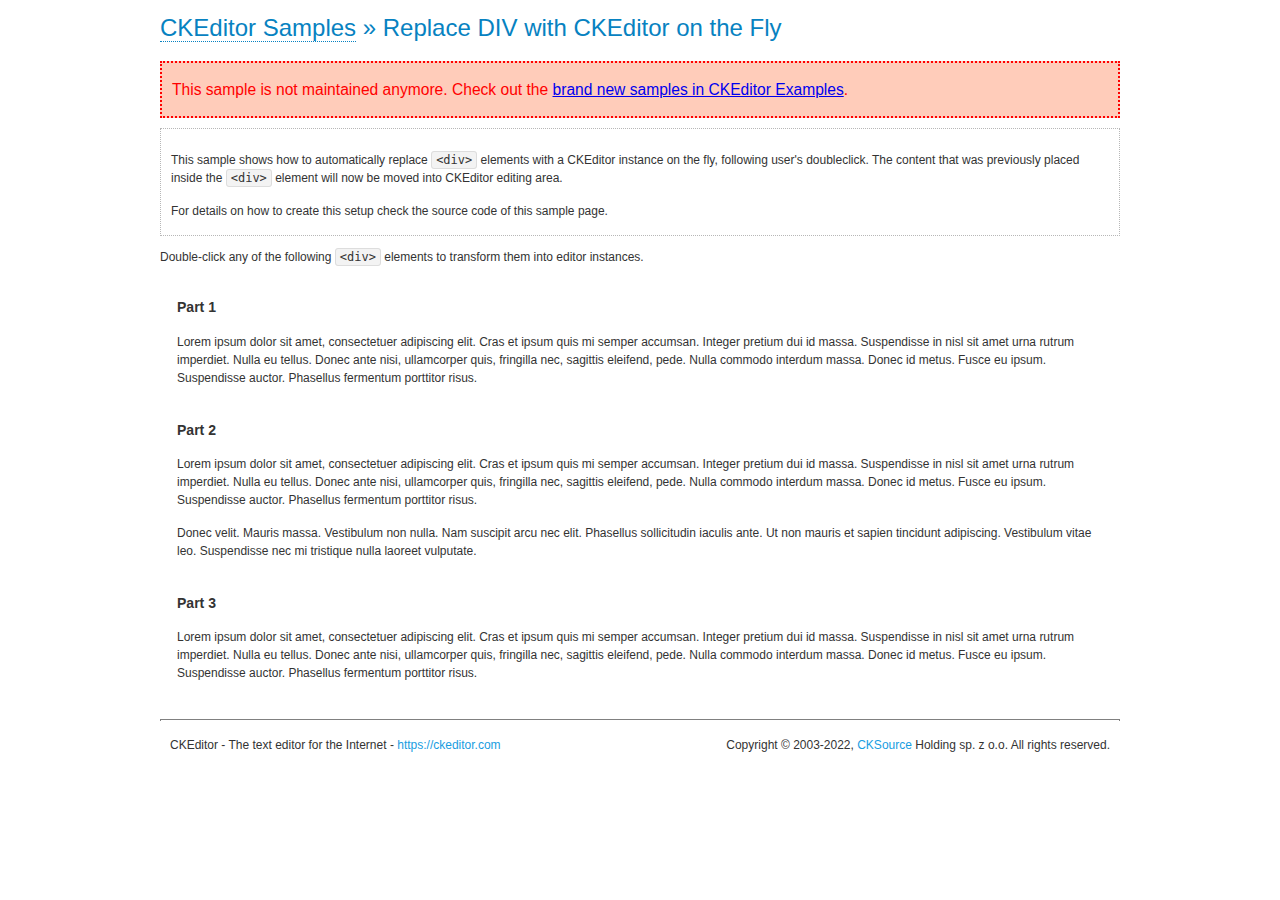
<file: samples/old/divreplace.html>
<!DOCTYPE html>
<!--
Copyright (c) 2003-2022, CKSource Holding sp. z o.o. All rights reserved.
For licensing, see LICENSE.md or https://ckeditor.com/legal/ckeditor-oss-license
-->
<html lang="en">
<head>
	<meta charset="utf-8">
	<title>Replace DIV &mdash; CKEditor Sample</title>
	<script src="../../ckeditor.js"></script>
	<link href="sample.css" rel="stylesheet">
	<meta name="description" content="Try the latest sample of CKEditor 4 and learn more about customizing your WYSIWYG editor with endless possibilities.">
	<style>

		div.editable
		{
			border: solid 2px transparent;
			padding-left: 15px;
			padding-right: 15px;
		}

		div.editable:hover
		{
			border-color: black;
		}

	</style>
	<script>

		// Uncomment the following code to test the "Timeout Loading Method".
		// CKEDITOR.loadFullCoreTimeout = 5;

		window.onload = function() {
			// Listen to the double click event.
			if ( window.addEventListener )
				document.body.addEventListener( 'dblclick', onDoubleClick, false );
			else if ( window.attachEvent )
				document.body.attachEvent( 'ondblclick', onDoubleClick );

		};

		function onDoubleClick( ev ) {
			// Get the element which fired the event. This is not necessarily the
			// element to which the event has been attached.
			var element = ev.target || ev.srcElement;

			// Find out the div that holds this element.
			var name;

			do {
				element = element.parentNode;
			}
			while ( element && ( name = element.nodeName.toLowerCase() ) &&
				( name != 'div' || element.className.indexOf( 'editable' ) == -1 ) && name != 'body' );

			if ( name == 'div' && element.className.indexOf( 'editable' ) != -1 )
				replaceDiv( element );
		}

		var editor;

		function replaceDiv( div ) {
			if ( editor )
				editor.destroy();

			editor = CKEDITOR.replace( div );
		}

	</script>
</head>
<body>
	<h1 class="samples">
		<a href="index.html">CKEditor Samples</a> &raquo; Replace DIV with CKEditor on the Fly
	</h1>
	<div class="warning deprecated">
		This sample is not maintained anymore. Check out the <a href="https://ckeditor.com/docs/ckeditor4/latest/examples/index.html">brand new samples in CKEditor Examples</a>.
	</div>
	<div class="description">
		<p>
			This sample shows how to automatically replace <code>&lt;div&gt;</code> elements
			with a CKEditor instance on the fly, following user's doubleclick. The content
			that was previously placed inside the <code>&lt;div&gt;</code> element will now
			be moved into CKEditor editing area.
		</p>
		<p>
			For details on how to create this setup check the source code of this sample page.
		</p>
	</div>
	<p>
		Double-click any of the following <code>&lt;div&gt;</code> elements to transform them into
		editor instances.
	</p>
	<div class="editable">
		<h3>
			Part 1
		</h3>
		<p>
			Lorem ipsum dolor sit amet, consectetuer adipiscing elit. Cras et ipsum quis mi
			semper accumsan. Integer pretium dui id massa. Suspendisse in nisl sit amet urna
			rutrum imperdiet. Nulla eu tellus. Donec ante nisi, ullamcorper quis, fringilla
			nec, sagittis eleifend, pede. Nulla commodo interdum massa. Donec id metus. Fusce
			eu ipsum. Suspendisse auctor. Phasellus fermentum porttitor risus.
		</p>
	</div>
	<div class="editable">
		<h3>
			Part 2
		</h3>
		<p>
			Lorem ipsum dolor sit amet, consectetuer adipiscing elit. Cras et ipsum quis mi
			semper accumsan. Integer pretium dui id massa. Suspendisse in nisl sit amet urna
			rutrum imperdiet. Nulla eu tellus. Donec ante nisi, ullamcorper quis, fringilla
			nec, sagittis eleifend, pede. Nulla commodo interdum massa. Donec id metus. Fusce
			eu ipsum. Suspendisse auctor. Phasellus fermentum porttitor risus.
		</p>
		<p>
			Donec velit. Mauris massa. Vestibulum non nulla. Nam suscipit arcu nec elit. Phasellus
			sollicitudin iaculis ante. Ut non mauris et sapien tincidunt adipiscing. Vestibulum
			vitae leo. Suspendisse nec mi tristique nulla laoreet vulputate.
		</p>
	</div>
	<div class="editable">
		<h3>
			Part 3
		</h3>
		<p>
			Lorem ipsum dolor sit amet, consectetuer adipiscing elit. Cras et ipsum quis mi
			semper accumsan. Integer pretium dui id massa. Suspendisse in nisl sit amet urna
			rutrum imperdiet. Nulla eu tellus. Donec ante nisi, ullamcorper quis, fringilla
			nec, sagittis eleifend, pede. Nulla commodo interdum massa. Donec id metus. Fusce
			eu ipsum. Suspendisse auctor. Phasellus fermentum porttitor risus.
		</p>
	</div>
	<div id="footer">
		<hr>
		<p>
			CKEditor - The text editor for the Internet - <a class="samples" href="https://ckeditor.com/">https://ckeditor.com</a>
		</p>
		<p id="copy">
			Copyright &copy; 2003-2022, <a class="samples" href="https://cksource.com/">CKSource</a> Holding sp. z o.o. All rights reserved.
		</p>
	</div>
</body>
</html>
</file>
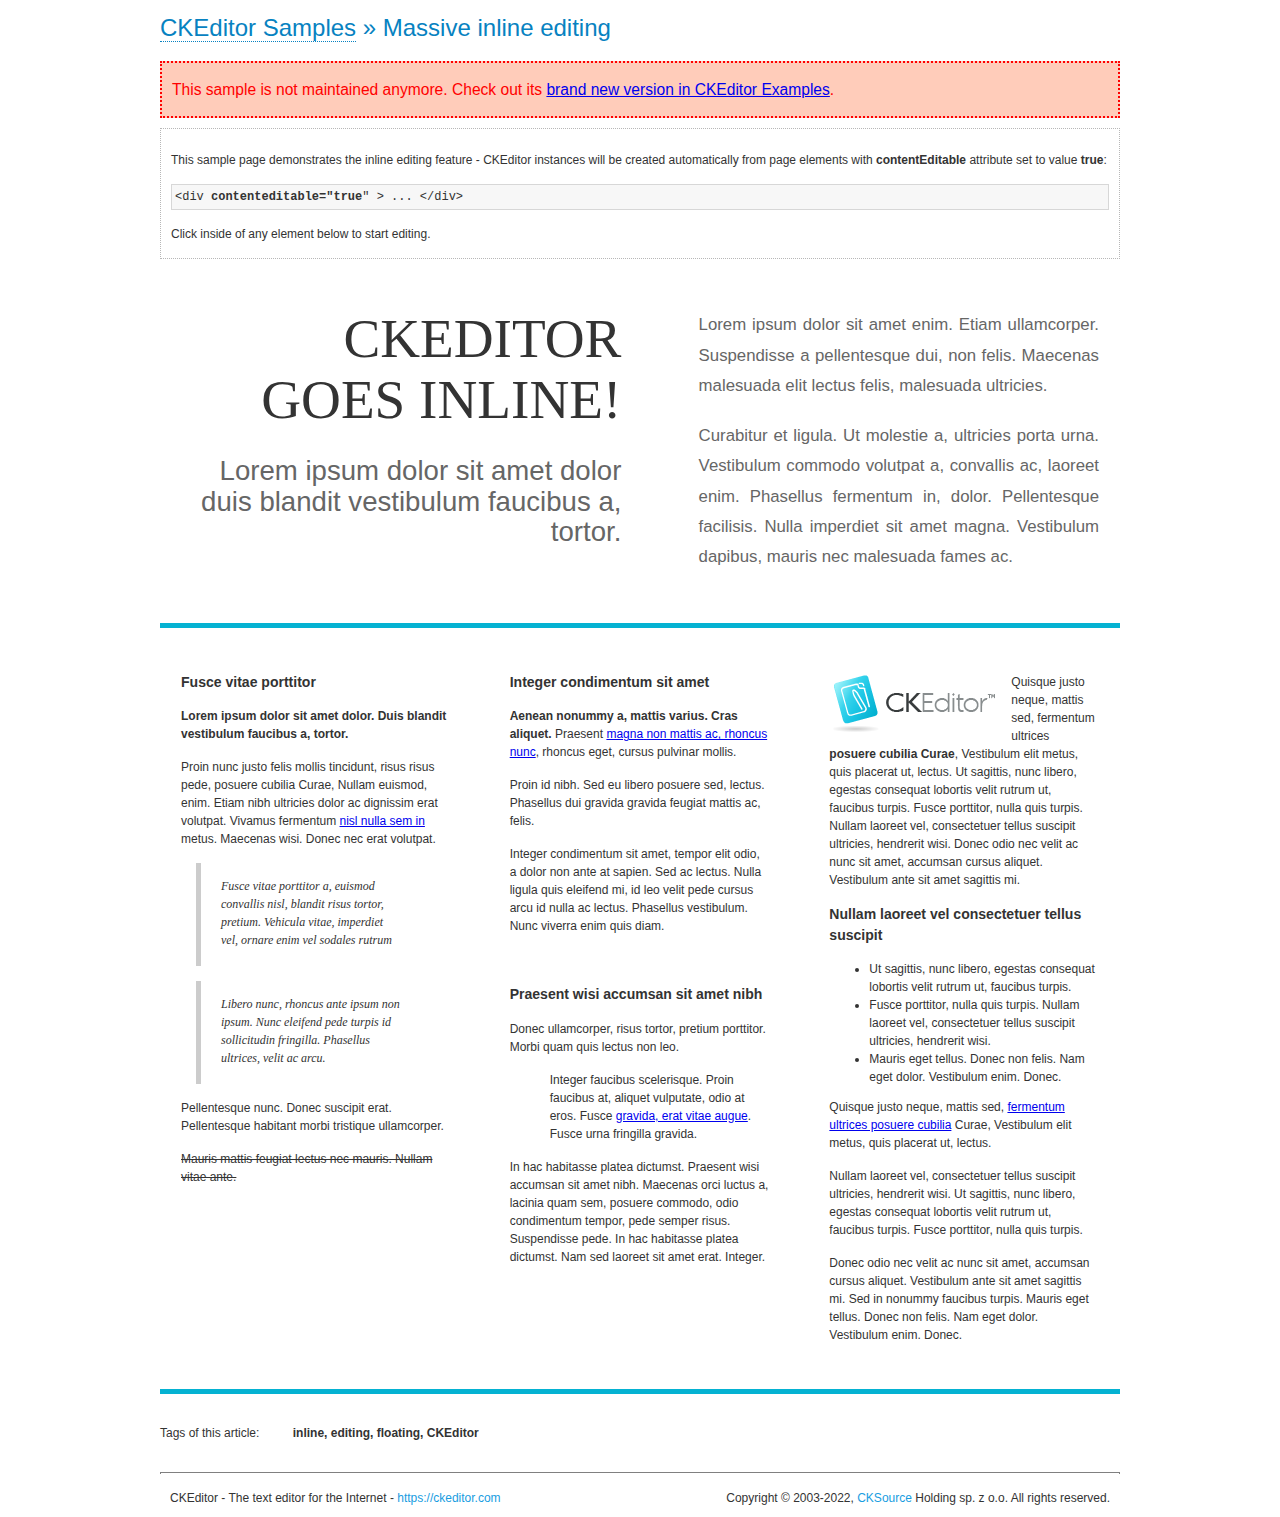
<file: samples/old/inlineall.html>
<!DOCTYPE html>
<!--
Copyright (c) 2003-2022, CKSource Holding sp. z o.o. All rights reserved.
For licensing, see LICENSE.md or https://ckeditor.com/legal/ckeditor-oss-license
-->
<html lang="en">
<head>
	<meta charset="utf-8">
	<title>Massive inline editing &mdash; CKEditor Sample</title>
	<meta name="description" content="Try the latest sample of CKEditor 4 and learn more about customizing your WYSIWYG editor with endless possibilities.">
	<script src="../../ckeditor.js"></script>
	<script>

		// This code is generally not necessary, but it is here to demonstrate
		// how to customize specific editor instances on the fly. This fits well
		// this demo because we have editable elements (like headers) that
		// require less features.

		// The "instanceCreated" event is fired for every editor instance created.
		CKEDITOR.on( 'instanceCreated', function( event ) {
			var editor = event.editor,
				element = editor.element;

			// Customize editors for headers and tag list.
			// These editors don't need features like smileys, templates, iframes etc.
			if ( element.is( 'h1', 'h2', 'h3' ) || element.getAttribute( 'id' ) == 'taglist' ) {
				// Customize the editor configurations on "configLoaded" event,
				// which is fired after the configuration file loading and
				// execution. This makes it possible to change the
				// configurations before the editor initialization takes place.
				editor.on( 'configLoaded', function() {

					// Remove unnecessary plugins to make the editor simpler.
					editor.config.removePlugins = 'colorbutton,find,font,' +
						'forms,iframe,image,newpage,removeformat,' +
						'smiley,specialchar,stylescombo,templates';

					// Rearrange the layout of the toolbar.
					editor.config.toolbarGroups = [
						{ name: 'editing',		groups: [ 'basicstyles', 'links' ] },
						{ name: 'undo' },
						{ name: 'clipboard',	groups: [ 'selection', 'clipboard' ] },
						{ name: 'about' }
					];
				});
			}
		});

	</script>
	<link href="sample.css" rel="stylesheet">
	<style>

		/* The following styles are just to make the page look nice. */

		/* Workaround to show Arial Black in Firefox. */
		@font-face
		{
			font-family: 'arial-black';
			src: local('Arial Black');
		}

		*[contenteditable="true"]
		{
			padding: 10px;
		}

		#container
		{
			width: 960px;
			margin: 30px auto 0;
		}

		#header
		{
			overflow: hidden;
			padding: 0 0 30px;
			border-bottom: 5px solid #05B2D2;
			position: relative;
		}

		#headerLeft,
		#headerRight
		{
			width: 49%;
			overflow: hidden;
		}

		#headerLeft
		{
			float: left;
			padding: 10px 1px 1px;
		}

		#headerLeft h2,
		#headerLeft h3
		{
			text-align: right;
			margin: 0;
			overflow: hidden;
			font-weight: normal;
		}

		#headerLeft h2
		{
			font-family: "Arial Black",arial-black;
			font-size: 4.6em;
			line-height: 1.1;
			text-transform: uppercase;
		}

		#headerLeft h3
		{
			font-size: 2.3em;
			line-height: 1.1;
			margin: .2em 0 0;
			color: #666;
		}

		#headerRight
		{
			float: right;
			padding: 1px;
		}

		#headerRight p
		{
			line-height: 1.8;
			text-align: justify;
			margin: 0;
		}

		#headerRight p + p
		{
			margin-top: 20px;
		}

		#headerRight > div
		{
			padding: 20px;
			margin: 0 0 0 30px;
			font-size: 1.4em;
			color: #666;
		}

		#columns
		{
			color: #333;
			overflow: hidden;
			padding: 20px 0;
		}

		#columns > div
		{
			float: left;
			width: 33.3%;
		}

		#columns #column1 > div
		{
			margin-left: 1px;
		}

		#columns #column3 > div
		{
			margin-right: 1px;
		}

		#columns > div > div
		{
			margin: 0px 10px;
			padding: 10px 20px;
		}

		#columns blockquote
		{
			margin-left: 15px;
		}

		#tagLine
		{
			border-top: 5px solid #05B2D2;
			padding-top: 20px;
		}

		#taglist {
			display: inline-block;
			margin-left: 20px;
			font-weight: bold;
			margin: 0 0 0 20px;
		}

	</style>
</head>
<body>
<div>
	<h1 class="samples"><a href="index.html">CKEditor Samples</a> &raquo; Massive inline editing</h1>
	<div class="warning deprecated">
		This sample is not maintained anymore. Check out its <a href="https://ckeditor.com/docs/ckeditor4/latest/examples/inline.html">brand new version in CKEditor Examples</a>.
	</div>
	<div class="description">
		<p>This sample page demonstrates the inline editing feature - CKEditor instances will be created automatically from page elements with <strong>contentEditable</strong> attribute set to value <strong>true</strong>:</p>
		<pre class="samples">&lt;div <strong>contenteditable="true</strong>" &gt; ... &lt;/div&gt;</pre>
		<p>Click inside of any element below to start editing.</p>
	</div>
</div>
<div id="container">
	<div id="header">
		<div id="headerLeft">
			<h2 id="sampleTitle" contenteditable="true">
				CKEditor<br> Goes Inline!
			</h2>
			<h3 contenteditable="true">
				Lorem ipsum dolor sit amet dolor duis blandit vestibulum faucibus a, tortor.
			</h3>
		</div>
		<div id="headerRight">
			<div contenteditable="true">
				<p>
					Lorem ipsum dolor sit amet enim. Etiam ullamcorper. Suspendisse a pellentesque dui, non felis. Maecenas malesuada elit lectus felis, malesuada ultricies.
				</p>
				<p>
					Curabitur et ligula. Ut molestie a, ultricies porta urna. Vestibulum commodo volutpat a, convallis ac, laoreet enim. Phasellus fermentum in, dolor. Pellentesque facilisis. Nulla imperdiet sit amet magna. Vestibulum dapibus, mauris nec malesuada fames ac.
				</p>
			</div>
		</div>
	</div>
	<div id="columns">
		<div id="column1">
			<div contenteditable="true">
				<h3>
					Fusce vitae porttitor
				</h3>
				<p>
					<strong>
						Lorem ipsum dolor sit amet dolor. Duis blandit vestibulum faucibus a, tortor.
					</strong>
				</p>
				<p>
					Proin nunc justo felis mollis tincidunt, risus risus pede, posuere cubilia Curae, Nullam euismod, enim. Etiam nibh ultricies dolor ac dignissim erat volutpat. Vivamus fermentum <a href="https://ckeditor.com/">nisl nulla sem in</a> metus. Maecenas wisi. Donec nec erat volutpat.
				</p>
				<blockquote>
					<p>
						Fusce vitae porttitor a, euismod convallis nisl, blandit risus tortor, pretium.
						Vehicula vitae, imperdiet vel, ornare enim vel sodales rutrum
					</p>
				</blockquote>
				<blockquote>
					<p>
						Libero nunc, rhoncus ante ipsum non ipsum. Nunc eleifend pede turpis id sollicitudin fringilla. Phasellus ultrices, velit ac arcu.
					</p>
				</blockquote>
				<p>Pellentesque nunc. Donec suscipit erat. Pellentesque habitant morbi tristique ullamcorper.</p>
				<p><s>Mauris mattis feugiat lectus nec mauris. Nullam vitae ante.</s></p>
			</div>
		</div>
		<div id="column2">
			<div contenteditable="true">
				<h3>
					Integer condimentum sit amet
				</h3>
				<p>
					<strong>Aenean nonummy a, mattis varius. Cras aliquet.</strong>
					Praesent <a href="https://ckeditor.com/">magna non mattis ac, rhoncus nunc</a>, rhoncus eget, cursus pulvinar mollis.</p>
				<p>Proin id nibh. Sed eu libero posuere sed, lectus. Phasellus dui gravida gravida feugiat mattis ac, felis.</p>
				<p>Integer condimentum sit amet, tempor elit odio, a dolor non ante at sapien. Sed ac lectus. Nulla ligula quis eleifend mi, id leo velit pede cursus arcu id nulla ac lectus. Phasellus vestibulum. Nunc viverra enim quis diam.</p>
			</div>
			<div contenteditable="true">
				<h3>
					Praesent wisi accumsan sit amet nibh
				</h3>
				<p>Donec ullamcorper, risus tortor, pretium porttitor. Morbi quam quis lectus non leo.</p>
				<p style="margin-left: 40px; ">Integer faucibus scelerisque. Proin faucibus at, aliquet vulputate, odio at eros. Fusce <a href="https://ckeditor.com/">gravida, erat vitae augue</a>. Fusce urna fringilla gravida.</p>
				<p>In hac habitasse platea dictumst. Praesent wisi accumsan sit amet nibh. Maecenas orci luctus a, lacinia quam sem, posuere commodo, odio condimentum tempor, pede semper risus. Suspendisse pede. In hac habitasse platea dictumst. Nam sed laoreet sit amet erat. Integer.</p>
			</div>
		</div>
		<div id="column3">
			<div contenteditable="true">
				<p>
					<img src="assets/inlineall/logo.png" alt="CKEditor logo" style="float:left">
				</p>
				<p>Quisque justo neque, mattis sed, fermentum ultrices <strong>posuere cubilia Curae</strong>, Vestibulum elit metus, quis placerat ut, lectus. Ut sagittis, nunc libero, egestas consequat lobortis velit rutrum ut, faucibus turpis. Fusce porttitor, nulla quis turpis. Nullam laoreet vel, consectetuer tellus suscipit ultricies, hendrerit wisi. Donec odio nec velit ac nunc sit amet, accumsan cursus aliquet. Vestibulum ante sit amet sagittis mi.</p>
				<h3>
					Nullam laoreet vel consectetuer tellus suscipit
				</h3>
				<ul>
					<li>Ut sagittis, nunc libero, egestas consequat lobortis velit rutrum ut, faucibus turpis.</li>
					<li>Fusce porttitor, nulla quis turpis. Nullam laoreet vel, consectetuer tellus suscipit ultricies, hendrerit wisi.</li>
					<li>Mauris eget tellus. Donec non felis. Nam eget dolor. Vestibulum enim. Donec.</li>
				</ul>
				<p>Quisque justo neque, mattis sed, <a href="https://ckeditor.com/">fermentum ultrices posuere cubilia</a> Curae, Vestibulum elit metus, quis placerat ut, lectus.</p>
				<p>Nullam laoreet vel, consectetuer tellus suscipit ultricies, hendrerit wisi. Ut sagittis, nunc libero, egestas consequat lobortis velit rutrum ut, faucibus turpis. Fusce porttitor, nulla quis turpis.</p>
				<p>Donec odio nec velit ac nunc sit amet, accumsan cursus aliquet. Vestibulum ante sit amet sagittis mi. Sed in nonummy faucibus turpis. Mauris eget tellus. Donec non felis. Nam eget dolor. Vestibulum enim. Donec.</p>
			</div>
		</div>
	</div>
	<div id="tagLine">
		Tags of this article:
		<p id="taglist" contenteditable="true">
			inline, editing, floating, CKEditor
		</p>
	</div>
</div>
<div id="footer">
	<hr>
	<p>
		CKEditor - The text editor for the Internet - <a class="samples" href="https://ckeditor.com/">
			https://ckeditor.com</a>
	</p>
	<p id="copy">
		Copyright &copy; 2003-2022, <a class="samples" href="https://cksource.com/">CKSource</a> Holding sp. z o.o. All rights reserved.
	</p>
</div>
</body>
</html>
</file>
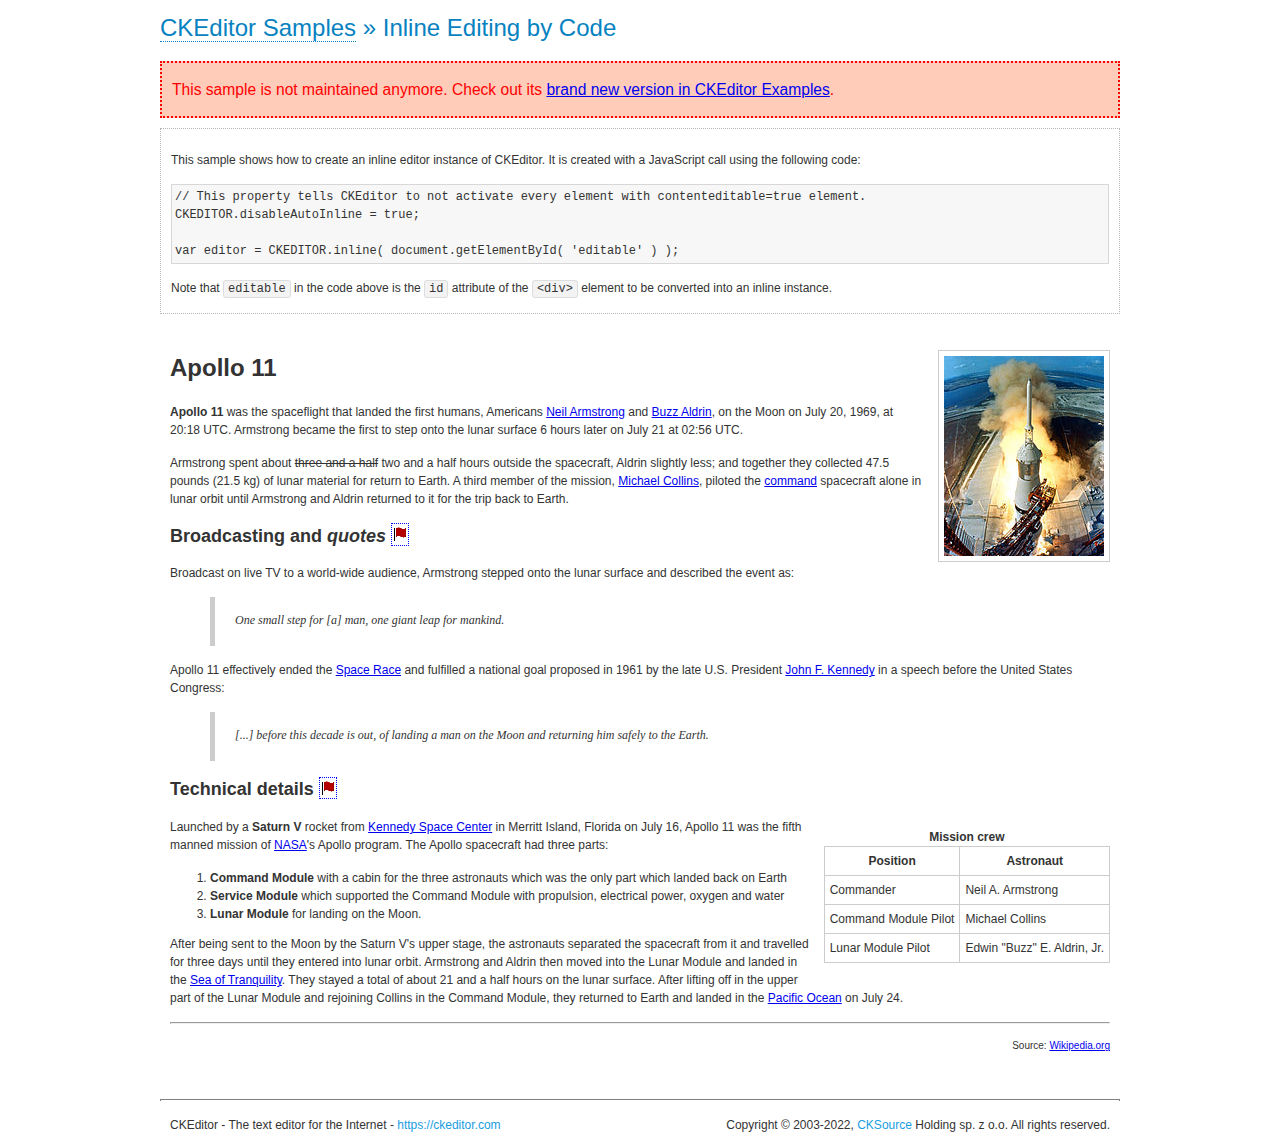
<file: samples/old/inlinebycode.html>
<!DOCTYPE html>
<!--
Copyright (c) 2003-2022, CKSource Holding sp. z o.o. All rights reserved.
For licensing, see LICENSE.md or https://ckeditor.com/legal/ckeditor-oss-license
-->
<html lang="en">
<head>
	<meta charset="utf-8">
	<title>Inline Editing by Code &mdash; CKEditor Sample</title>
	<script src="../../ckeditor.js"></script>
	<link href="sample.css" rel="stylesheet">
	<meta name="description" content="Try the latest sample of CKEditor 4 and learn more about customizing your WYSIWYG editor with endless possibilities.">
	<style>

		#editable
		{
			padding: 10px;
			float: left;
		}

	</style>
</head>
<body>
	<h1 class="samples">
		<a href="index.html">CKEditor Samples</a> &raquo; Inline Editing by Code
	</h1>
	<div class="warning deprecated">
		This sample is not maintained anymore. Check out its <a href="https://ckeditor.com/docs/ckeditor4/latest/examples/inline.html">brand new version in CKEditor Examples</a>.
	</div>
	<div class="description">
		<p>
			This sample shows how to create an inline editor instance of CKEditor. It is created
			with a JavaScript call using the following code:
		</p>
<pre class="samples">
// This property tells CKEditor to not activate every element with contenteditable=true element.
CKEDITOR.disableAutoInline = true;

var editor = CKEDITOR.inline( document.getElementById( 'editable' ) );
</pre>
		<p>
			Note that <code>editable</code> in the code above is the <code>id</code>
			attribute of the <code>&lt;div&gt;</code> element to be converted into an inline instance.
		</p>
	</div>
	<div id="editable" contenteditable="true">
		<h1><img alt="Saturn V carrying Apollo 11" class="right" src="assets/sample.jpg" /> Apollo 11</h1>

		<p><b>Apollo 11</b> was the spaceflight that landed the first humans, Americans <a href="http://en.wikipedia.org/wiki/Neil_Armstrong" title="Neil Armstrong">Neil Armstrong</a> and <a href="http://en.wikipedia.org/wiki/Buzz_Aldrin" title="Buzz Aldrin">Buzz Aldrin</a>, on the Moon on July 20, 1969, at 20:18 UTC. Armstrong became the first to step onto the lunar surface 6 hours later on July 21 at 02:56 UTC.</p>

		<p>Armstrong spent about <s>three and a half</s> two and a half hours outside the spacecraft, Aldrin slightly less; and together they collected 47.5 pounds (21.5&nbsp;kg) of lunar material for return to Earth. A third member of the mission, <a href="http://en.wikipedia.org/wiki/Michael_Collins_(astronaut)" title="Michael Collins (astronaut)">Michael Collins</a>, piloted the <a href="http://en.wikipedia.org/wiki/Apollo_Command/Service_Module" title="Apollo Command/Service Module">command</a> spacecraft alone in lunar orbit until Armstrong and Aldrin returned to it for the trip back to Earth.</p>

		<h2>Broadcasting and <em>quotes</em> <a id="quotes" name="quotes"></a></h2>

		<p>Broadcast on live TV to a world-wide audience, Armstrong stepped onto the lunar surface and described the event as:</p>

		<blockquote>
			<p>One small step for [a] man, one giant leap for mankind.</p>
		</blockquote>

		<p>Apollo 11 effectively ended the <a href="http://en.wikipedia.org/wiki/Space_Race" title="Space Race">Space Race</a> and fulfilled a national goal proposed in 1961 by the late U.S. President <a href="http://en.wikipedia.org/wiki/John_F._Kennedy" title="John F. Kennedy">John F. Kennedy</a> in a speech before the United States Congress:</p>

		<blockquote>
			<p>[...] before this decade is out, of landing a man on the Moon and returning him safely to the Earth.</p>
		</blockquote>

		<h2>Technical details <a id="tech-details" name="tech-details"></a></h2>

		<table align="right" border="1" bordercolor="#ccc" cellpadding="5" cellspacing="0" style="border-collapse:collapse;margin:10px 0 10px 15px;">
			<caption><strong>Mission crew</strong></caption>
			<thead>
			<tr>
				<th scope="col">Position</th>
				<th scope="col">Astronaut</th>
			</tr>
			</thead>
			<tbody>
			<tr>
				<td>Commander</td>
				<td>Neil A. Armstrong</td>
			</tr>
			<tr>
				<td>Command Module Pilot</td>
				<td>Michael Collins</td>
			</tr>
			<tr>
				<td>Lunar Module Pilot</td>
				<td>Edwin &quot;Buzz&quot; E. Aldrin, Jr.</td>
			</tr>
			</tbody>
		</table>

		<p>Launched by a <strong>Saturn V</strong> rocket from <a href="http://en.wikipedia.org/wiki/Kennedy_Space_Center" title="Kennedy Space Center">Kennedy Space Center</a> in Merritt Island, Florida on July 16, Apollo 11 was the fifth manned mission of <a href="http://en.wikipedia.org/wiki/NASA" title="NASA">NASA</a>&#39;s Apollo program. The Apollo spacecraft had three parts:</p>

		<ol>
			<li><strong>Command Module</strong> with a cabin for the three astronauts which was the only part which landed back on Earth</li>
			<li><strong>Service Module</strong> which supported the Command Module with propulsion, electrical power, oxygen and water</li>
			<li><strong>Lunar Module</strong> for landing on the Moon.</li>
		</ol>

		<p>After being sent to the Moon by the Saturn V&#39;s upper stage, the astronauts separated the spacecraft from it and travelled for three days until they entered into lunar orbit. Armstrong and Aldrin then moved into the Lunar Module and landed in the <a href="http://en.wikipedia.org/wiki/Mare_Tranquillitatis" title="Mare Tranquillitatis">Sea of Tranquility</a>. They stayed a total of about 21 and a half hours on the lunar surface. After lifting off in the upper part of the Lunar Module and rejoining Collins in the Command Module, they returned to Earth and landed in the <a href="http://en.wikipedia.org/wiki/Pacific_Ocean" title="Pacific Ocean">Pacific Ocean</a> on July 24.</p>

		<hr />
		<p style="text-align: right;"><small>Source: <a href="http://en.wikipedia.org/wiki/Apollo_11">Wikipedia.org</a></small></p>
	</div>

	<script>
		// We need to turn off the automatic editor creation first.
		CKEDITOR.disableAutoInline = true;

		var editor = CKEDITOR.inline( 'editable' );
	</script>
	<div id="footer">
		<hr>
		<p contenteditable="true">
			CKEditor - The text editor for the Internet - <a class="samples" href="https://ckeditor.com/">
				https://ckeditor.com</a>
		</p>
		<p id="copy">
			Copyright &copy; 2003-2022, <a class="samples" href="https://cksource.com/">CKSource</a> Holding sp. z o.o. All rights reserved.
		</p>
	</div>
</body>
</html>
</file>
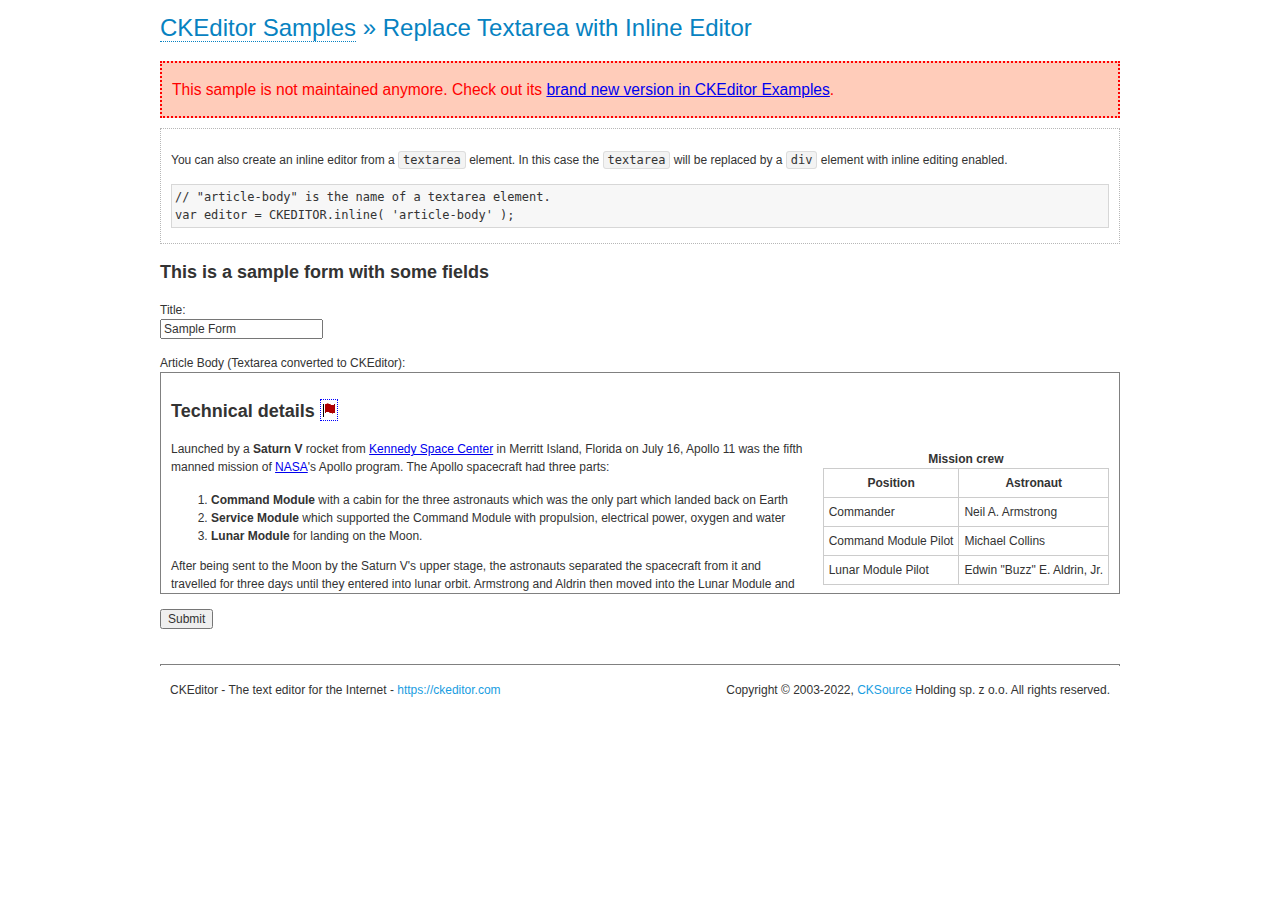
<file: samples/old/inlinetextarea.html>
<!DOCTYPE html>
<!--
Copyright (c) 2003-2022, CKSource Holding sp. z o.o. All rights reserved.
For licensing, see LICENSE.md or https://ckeditor.com/legal/ckeditor-oss-license
-->
<html lang="en">
<head>
	<meta charset="utf-8">
	<title>Replace Textarea with Inline Editor &mdash; CKEditor Sample</title>
	<script src="../../ckeditor.js"></script>
	<link href="sample.css" rel="stylesheet">
	<meta name="description" content="Try the latest sample of CKEditor 4 and learn more about customizing your WYSIWYG editor with endless possibilities.">
	<style>

		/* Style the CKEditor element to look like a textfield */
		.cke_textarea_inline
		{
			padding: 10px;
			height: 200px;
			overflow: auto;

			border: 1px solid gray;
			-webkit-appearance: textfield;
		}

	</style>
</head>
<body>
	<h1 class="samples">
		<a href="index.html">CKEditor Samples</a> &raquo; Replace Textarea with Inline Editor
	</h1>
	<div class="warning deprecated">
		This sample is not maintained anymore. Check out its <a href="https://ckeditor.com/docs/ckeditor4/latest/examples/inline.html">brand new version in CKEditor Examples</a>.
	</div>
	<div class="description">
		<p>
			You can also create an inline editor from a <code>textarea</code>
			element. In this case the <code>textarea</code> will be replaced
			by a <code>div</code> element with inline editing enabled.
		</p>
<pre class="samples">
// "article-body" is the name of a textarea element.
var editor = CKEDITOR.inline( 'article-body' );
</pre>
	</div>
	<form action="sample_posteddata.php" method="post">
		<h2>This is a sample form with some fields</h2>
		<p>
			Title:<br>
			<input type="text" name="title" value="Sample Form"></p>
		<p>
			Article Body (Textarea converted to CKEditor):<br>
			<textarea name="article-body" style="height: 200px">
				&lt;h2&gt;Technical details &lt;a id="tech-details" name="tech-details"&gt;&lt;/a&gt;&lt;/h2&gt;

				&lt;table align="right" border="1" bordercolor="#ccc" cellpadding="5" cellspacing="0" style="border-collapse:collapse;margin:10px 0 10px 15px;"&gt;
					&lt;caption&gt;&lt;strong&gt;Mission crew&lt;/strong&gt;&lt;/caption&gt;
					&lt;thead&gt;
					&lt;tr&gt;
						&lt;th scope="col"&gt;Position&lt;/th&gt;
						&lt;th scope="col"&gt;Astronaut&lt;/th&gt;
					&lt;/tr&gt;
					&lt;/thead&gt;
					&lt;tbody&gt;
					&lt;tr&gt;
						&lt;td&gt;Commander&lt;/td&gt;
						&lt;td&gt;Neil A. Armstrong&lt;/td&gt;
					&lt;/tr&gt;
					&lt;tr&gt;
						&lt;td&gt;Command Module Pilot&lt;/td&gt;
						&lt;td&gt;Michael Collins&lt;/td&gt;
					&lt;/tr&gt;
					&lt;tr&gt;
						&lt;td&gt;Lunar Module Pilot&lt;/td&gt;
						&lt;td&gt;Edwin &quot;Buzz&quot; E. Aldrin, Jr.&lt;/td&gt;
					&lt;/tr&gt;
					&lt;/tbody&gt;
				&lt;/table&gt;

				&lt;p&gt;Launched by a &lt;strong&gt;Saturn V&lt;/strong&gt; rocket from &lt;a href="http://en.wikipedia.org/wiki/Kennedy_Space_Center" title="Kennedy Space Center"&gt;Kennedy Space Center&lt;/a&gt; in Merritt Island, Florida on July 16, Apollo 11 was the fifth manned mission of &lt;a href="http://en.wikipedia.org/wiki/NASA" title="NASA"&gt;NASA&lt;/a&gt;&#39;s Apollo program. The Apollo spacecraft had three parts:&lt;/p&gt;

				&lt;ol&gt;
					&lt;li&gt;&lt;strong&gt;Command Module&lt;/strong&gt; with a cabin for the three astronauts which was the only part which landed back on Earth&lt;/li&gt;
					&lt;li&gt;&lt;strong&gt;Service Module&lt;/strong&gt; which supported the Command Module with propulsion, electrical power, oxygen and water&lt;/li&gt;
					&lt;li&gt;&lt;strong&gt;Lunar Module&lt;/strong&gt; for landing on the Moon.&lt;/li&gt;
				&lt;/ol&gt;

				&lt;p&gt;After being sent to the Moon by the Saturn V&#39;s upper stage, the astronauts separated the spacecraft from it and travelled for three days until they entered into lunar orbit. Armstrong and Aldrin then moved into the Lunar Module and landed in the &lt;a href="http://en.wikipedia.org/wiki/Mare_Tranquillitatis" title="Mare Tranquillitatis"&gt;Sea of Tranquility&lt;/a&gt;. They stayed a total of about 21 and a half hours on the lunar surface. After lifting off in the upper part of the Lunar Module and rejoining Collins in the Command Module, they returned to Earth and landed in the &lt;a href="http://en.wikipedia.org/wiki/Pacific_Ocean" title="Pacific Ocean"&gt;Pacific Ocean&lt;/a&gt; on July 24.&lt;/p&gt;

				&lt;hr /&gt;
				&lt;p style="text-align: right;"&gt;&lt;small&gt;Source: &lt;a href="http://en.wikipedia.org/wiki/Apollo_11"&gt;Wikipedia.org&lt;/a&gt;&lt;/small&gt;&lt;/p&gt;
			</textarea>
		</p>
		<p>
			<input type="submit" value="Submit">
		</p>
	</form>

	<script>
		CKEDITOR.inline( 'article-body' );
	</script>
	<div id="footer">
		<hr>
		<p>
			CKEditor - The text editor for the Internet - <a class="samples" href="https://ckeditor.com/">
				https://ckeditor.com</a>
		</p>
		<p id="copy">
			Copyright &copy; 2003-2022, <a class="samples" href="https://cksource.com/">CKSource</a> Holding sp. z o.o. All rights reserved.
		</p>
	</div>
</body>
</html>
</file>
<file: samples/old/sample.css>
/*
Copyright (c) 2003-2022, CKSource Holding sp. z o.o. All rights reserved.
For licensing, see LICENSE.md or https://ckeditor.com/legal/ckeditor-oss-license
*/

html, body, h1, h2, h3, h4, h5, h6, div, span, blockquote, p, address, form, fieldset, img, ul, ol, dl, dt, dd, li, hr, table, td, th, strong, em, sup, sub, dfn, ins, del, q, cite, var, samp, code, kbd, tt, pre
{
	line-height: 1.5;
}

body
{
	padding: 10px 30px;
}

input, textarea, select, option, optgroup, button, td, th
{
	font-size: 100%;
}

pre
{
	-moz-tab-size: 4;
	tab-size: 4;
}

pre, code, kbd, samp, tt
{
	font-family: monospace,monospace;
	font-size: 1em;
}

body {
	width: 960px;
	margin: 0 auto;
}

code
{
	background: #f3f3f3;
	border: 1px solid #ddd;
	padding: 1px 4px;
	border-radius: 3px;
}

abbr
{
	border-bottom: 1px dotted #555;
	cursor: pointer;
}

.new, .beta
{
	text-transform: uppercase;
	font-size: 10px;
	font-weight: bold;
	padding: 1px 4px;
	margin: 0 0 0 5px;
	color: #fff;
	float: right;
	border-radius: 3px;
}

.new
{
	background: #FF7E00;
	border: 1px solid #DA8028;
	text-shadow: 0 1px 0 #C97626;

	box-shadow: 0 2px 3px 0 #FFA54E inset;
}

.beta
{
	background: #18C0DF;
	border: 1px solid #19AAD8;
	text-shadow: 0 1px 0 #048CAD;
	font-style: italic;

	box-shadow: 0 2px 3px 0 #50D4FD inset;
}

h1.samples
{
	color: #0782C1;
	font-size: 200%;
	font-weight: normal;
	margin: 0;
	padding: 0;
}

h1.samples a
{
	color: #0782C1;
	text-decoration: none;
	border-bottom: 1px dotted #0782C1;
}

.samples a:hover
{
	border-bottom: 1px dotted #0782C1;
}

h2.samples
{
	color: #000000;
	font-size: 130%;
	margin: 15px 0 0 0;
	padding: 0;
}

p, blockquote, address, form, pre, dl, h1.samples, h2.samples
{
	margin-bottom: 15px;
}

ul.samples
{
	margin-bottom: 15px;
}

.clear
{
	clear: both;
}

fieldset
{
	margin: 0;
	padding: 10px;
}

body, input, textarea
{
	color: #333333;
	font-family: Arial, Helvetica, sans-serif;
}

body
{
	font-size: 75%;
}

a.samples
{
	color: #189DE1;
	text-decoration: none;
}

form
{
	margin: 0;
	padding: 0;
}

pre.samples
{
	background-color: #F7F7F7;
	border: 1px solid #D7D7D7;
	overflow: auto;
	padding: 0.25em;
	white-space: pre-wrap; /* CSS 2.1 */
	word-wrap: break-word; /* IE7 */
}

#footer
{
	clear: both;
	padding-top: 10px;
}

#footer hr
{
	margin: 10px 0 15px 0;
	height: 1px;
	border: solid 1px gray;
	border-bottom: none;
}

#footer p
{
	margin: 0 10px 10px 10px;
	float: left;
}

#footer #copy
{
	float: right;
}

#outputSample
{
	width: 100%;
	table-layout: fixed;
}

#outputSample thead th
{
	color: #dddddd;
	background-color: #999999;
	padding: 4px;
	white-space: nowrap;
}

#outputSample tbody th
{
	vertical-align: top;
	text-align: left;
}

#outputSample pre
{
	margin: 0;
	padding: 0;
}

.description
{
	border: 1px dotted #B7B7B7;
	margin-bottom: 10px;
	padding: 10px 10px 0;
	overflow: hidden;
}

label
{
	display: block;
	margin-bottom: 6px;
}

/**
 *	CKEditor editables are automatically set with the "cke_editable" class
 *	plus cke_editable_(inline|themed) depending on the editor type.
 */

/* Style a bit the inline editables. */
.cke_editable.cke_editable_inline
{
	cursor: pointer;
}

/* Once an editable element gets focused, the "cke_focus" class is
   added to it, so we can style it differently. */
.cke_editable.cke_editable_inline.cke_focus
{
	box-shadow: inset 0px 0px 20px 3px #ddd, inset 0 0 1px #000;
	outline: none;
	background: #eee;
	cursor: text;
}

/* Avoid pre-formatted overflows inline editable. */
.cke_editable_inline pre
{
	white-space: pre-wrap;
	word-wrap: break-word;
}

/**
 *	Samples index styles.
 */

.twoColumns,
.twoColumnsLeft,
.twoColumnsRight
{
	overflow: hidden;
}

.twoColumnsLeft,
.twoColumnsRight
{
	width: 45%;
}

.twoColumnsLeft
{
	float: left;
}

.twoColumnsRight
{
	float: right;
}

dl.samples
{
	padding: 0 0 0 40px;
}
dl.samples > dt
{
	display: list-item;
	list-style-type: disc;
	list-style-position: outside;
	margin: 0 0 3px;
}
dl.samples > dd
{
	margin: 0 0 3px;
}
.warning
{
	color: #ff0000;
	background-color: #FFCCBA;
	border: 2px dotted #ff0000;
	padding: 15px 10px;
	margin: 10px 0;
}

.warning.deprecated {
	font-size: 1.3em;
}

/* Used on inline samples */

blockquote
{
	font-style: italic;
	font-family: Georgia, Times, "Times New Roman", serif;
	padding: 2px 0;
	border-style: solid;
	border-color: #ccc;
	border-width: 0;
}

.cke_contents_ltr blockquote
{
	padding-left: 20px;
	padding-right: 8px;
	border-left-width: 5px;
}

.cke_contents_rtl blockquote
{
	padding-left: 8px;
	padding-right: 20px;
	border-right-width: 5px;
}

img.right {
	border: 1px solid #ccc;
	float: right;
	margin-left: 15px;
	padding: 5px;
}

img.left {
	border: 1px solid #ccc;
	float: left;
	margin-right: 15px;
	padding: 5px;
}

.marker
{
	background-color: Yellow;
}
</file>
<file: samples/toolbarconfigurator/lib/codemirror/codemirror.css>
/* BASICS */

.CodeMirror {
  /* Set height, width, borders, and global font properties here */
  font-family: monospace;
  height: 300px;
  color: black;
}

/* PADDING */

.CodeMirror-lines {
  padding: 4px 0; /* Vertical padding around content */
}
.CodeMirror pre {
  padding: 0 4px; /* Horizontal padding of content */
}

.CodeMirror-scrollbar-filler, .CodeMirror-gutter-filler {
  background-color: white; /* The little square between H and V scrollbars */
}

/* GUTTER */

.CodeMirror-gutters {
  border-right: 1px solid #ddd;
  background-color: #f7f7f7;
  white-space: nowrap;
}
.CodeMirror-linenumbers {}
.CodeMirror-linenumber {
  padding: 0 3px 0 5px;
  min-width: 20px;
  text-align: right;
  color: #999;
  white-space: nowrap;
}

.CodeMirror-guttermarker { color: black; }
.CodeMirror-guttermarker-subtle { color: #999; }

/* CURSOR */

.CodeMirror div.CodeMirror-cursor {
  border-left: 1px solid black;
}
/* Shown when moving in bi-directional text */
.CodeMirror div.CodeMirror-secondarycursor {
  border-left: 1px solid silver;
}
.CodeMirror.cm-fat-cursor div.CodeMirror-cursor {
  width: auto;
  border: 0;
  background: #7e7;
}
.CodeMirror.cm-fat-cursor div.CodeMirror-cursors {
  z-index: 1;
}

.cm-animate-fat-cursor {
  width: auto;
  border: 0;
  -webkit-animation: blink 1.06s steps(1) infinite;
  -moz-animation: blink 1.06s steps(1) infinite;
  animation: blink 1.06s steps(1) infinite;
}
@-moz-keyframes blink {
  0% { background: #7e7; }
  50% { background: none; }
  100% { background: #7e7; }
}
@-webkit-keyframes blink {
  0% { background: #7e7; }
  50% { background: none; }
  100% { background: #7e7; }
}
@keyframes blink {
  0% { background: #7e7; }
  50% { background: none; }
  100% { background: #7e7; }
}

/* Can style cursor different in overwrite (non-insert) mode */
div.CodeMirror-overwrite div.CodeMirror-cursor {}

.cm-tab { display: inline-block; text-decoration: inherit; }

.CodeMirror-ruler {
  border-left: 1px solid #ccc;
  position: absolute;
}

/* DEFAULT THEME */

.cm-s-default .cm-keyword {color: #708;}
.cm-s-default .cm-atom {color: #219;}
.cm-s-default .cm-number {color: #164;}
.cm-s-default .cm-def {color: #00f;}
.cm-s-default .cm-variable,
.cm-s-default .cm-punctuation,
.cm-s-default .cm-property,
.cm-s-default .cm-operator {}
.cm-s-default .cm-variable-2 {color: #05a;}
.cm-s-default .cm-variable-3 {color: #085;}
.cm-s-default .cm-comment {color: #a50;}
.cm-s-default .cm-string {color: #a11;}
.cm-s-default .cm-string-2 {color: #f50;}
.cm-s-default .cm-meta {color: #555;}
.cm-s-default .cm-qualifier {color: #555;}
.cm-s-default .cm-builtin {color: #30a;}
.cm-s-default .cm-bracket {color: #997;}
.cm-s-default .cm-tag {color: #170;}
.cm-s-default .cm-attribute {color: #00c;}
.cm-s-default .cm-header {color: blue;}
.cm-s-default .cm-quote {color: #090;}
.cm-s-default .cm-hr {color: #999;}
.cm-s-default .cm-link {color: #00c;}

.cm-negative {color: #d44;}
.cm-positive {color: #292;}
.cm-header, .cm-strong {font-weight: bold;}
.cm-em {font-style: italic;}
.cm-link {text-decoration: underline;}
.cm-strikethrough {text-decoration: line-through;}

.cm-s-default .cm-error {color: #f00;}
.cm-invalidchar {color: #f00;}

.CodeMirror-composing { border-bottom: 2px solid; }

/* Default styles for common addons */

div.CodeMirror span.CodeMirror-matchingbracket {color: #0f0;}
div.CodeMirror span.CodeMirror-nonmatchingbracket {color: #f22;}
.CodeMirror-matchingtag { background: rgba(255, 150, 0, .3); }
.CodeMirror-activeline-background {background: #e8f2ff;}

/* STOP */

/* The rest of this file contains styles related to the mechanics of
   the editor. You probably shouldn't touch them. */

.CodeMirror {
  position: relative;
  overflow: hidden;
  background: white;
}

.CodeMirror-scroll {
  overflow: scroll !important; /* Things will break if this is overridden */
  /* 30px is the magic margin used to hide the element's real scrollbars */
  /* See overflow: hidden in .CodeMirror */
  margin-bottom: -30px; margin-right: -30px;
  padding-bottom: 30px;
  height: 100%;
  outline: none; /* Prevent dragging from highlighting the element */
  position: relative;
}
.CodeMirror-sizer {
  position: relative;
  border-right: 30px solid transparent;
}

/* The fake, visible scrollbars. Used to force redraw during scrolling
   before actuall scrolling happens, thus preventing shaking and
   flickering artifacts. */
.CodeMirror-vscrollbar, .CodeMirror-hscrollbar, .CodeMirror-scrollbar-filler, .CodeMirror-gutter-filler {
  position: absolute;
  z-index: 6;
  display: none;
}
.CodeMirror-vscrollbar {
  right: 0; top: 0;
  overflow-x: hidden;
  overflow-y: scroll;
}
.CodeMirror-hscrollbar {
  bottom: 0; left: 0;
  overflow-y: hidden;
  overflow-x: scroll;
}
.CodeMirror-scrollbar-filler {
  right: 0; bottom: 0;
}
.CodeMirror-gutter-filler {
  left: 0; bottom: 0;
}

.CodeMirror-gutters {
  position: absolute; left: 0; top: 0;
  z-index: 3;
}
.CodeMirror-gutter {
  white-space: normal;
  height: 100%;
  display: inline-block;
  margin-bottom: -30px;
  /* Hack to make IE7 behave */
  *zoom:1;
  *display:inline;
}
.CodeMirror-gutter-wrapper {
  position: absolute;
  z-index: 4;
  height: 100%;
}
.CodeMirror-gutter-elt {
  position: absolute;
  cursor: default;
  z-index: 4;
}
.CodeMirror-gutter-wrapper {
  -webkit-user-select: none;
  -moz-user-select: none;
  user-select: none;
}

.CodeMirror-lines {
  cursor: text;
  min-height: 1px; /* prevents collapsing before first draw */
}
.CodeMirror pre {
  /* Reset some styles that the rest of the page might have set */
  -moz-border-radius: 0; -webkit-border-radius: 0; border-radius: 0;
  border-width: 0;
  background: transparent;
  font-family: inherit;
  font-size: inherit;
  margin: 0;
  white-space: pre;
  word-wrap: normal;
  line-height: inherit;
  color: inherit;
  z-index: 2;
  position: relative;
  overflow: visible;
  -webkit-tap-highlight-color: transparent;
}
.CodeMirror-wrap pre {
  word-wrap: break-word;
  white-space: pre-wrap;
  word-break: normal;
}

.CodeMirror-linebackground {
  position: absolute;
  left: 0; right: 0; top: 0; bottom: 0;
  z-index: 0;
}

.CodeMirror-linewidget {
  position: relative;
  z-index: 2;
  overflow: auto;
}

.CodeMirror-widget {}

.CodeMirror-code {
  outline: none;
}

/* Force content-box sizing for the elements where we expect it */
.CodeMirror-scroll,
.CodeMirror-sizer,
.CodeMirror-gutter,
.CodeMirror-gutters,
.CodeMirror-linenumber {
  -moz-box-sizing: content-box;
  box-sizing: content-box;
}

.CodeMirror-measure {
  position: absolute;
  width: 100%;
  height: 0;
  overflow: hidden;
  visibility: hidden;
}
.CodeMirror-measure pre { position: static; }

.CodeMirror div.CodeMirror-cursor {
  position: absolute;
  border-right: none;
  width: 0;
}

div.CodeMirror-cursors {
  visibility: hidden;
  position: relative;
  z-index: 3;
}
.CodeMirror-focused div.CodeMirror-cursors {
  visibility: visible;
}

.CodeMirror-selected { background: #d9d9d9; }
.CodeMirror-focused .CodeMirror-selected { background: #d7d4f0; }
.CodeMirror-crosshair { cursor: crosshair; }
.CodeMirror ::selection { background: #d7d4f0; }
.CodeMirror ::-moz-selection { background: #d7d4f0; }

.cm-searching {
  background: #ffa;
  background: rgba(255, 255, 0, .4);
}

/* IE7 hack to prevent it from returning funny offsetTops on the spans */
.CodeMirror span { *vertical-align: text-bottom; }

/* Used to force a border model for a node */
.cm-force-border { padding-right: .1px; }

@media print {
  /* Hide the cursor when printing */
  .CodeMirror div.CodeMirror-cursors {
    visibility: hidden;
  }
}

/* See issue #2901 */
.cm-tab-wrap-hack:after { content: ''; }

/* Help users use markselection to safely style text background */
span.CodeMirror-selectedtext { background: none; }
</file>
<file: samples/toolbarconfigurator/lib/codemirror/show-hint.css>
.CodeMirror-hints {
  position: absolute;
  z-index: 10;
  overflow: hidden;
  list-style: none;

  margin: 0;
  padding: 2px;

  -webkit-box-shadow: 2px 3px 5px rgba(0,0,0,.2);
  -moz-box-shadow: 2px 3px 5px rgba(0,0,0,.2);
  box-shadow: 2px 3px 5px rgba(0,0,0,.2);
  border-radius: 3px;
  border: 1px solid silver;

  background: white;
  font-size: 90%;
  font-family: monospace;

  max-height: 20em;
  overflow-y: auto;
}

.CodeMirror-hint {
  margin: 0;
  padding: 0 4px;
  border-radius: 2px;
  max-width: 19em;
  overflow: hidden;
  white-space: pre;
  color: black;
  cursor: pointer;
}

li.CodeMirror-hint-active {
  background: #08f;
  color: white;
}
</file>
<file: samples/toolbarconfigurator/lib/codemirror/neo.css>
/* neo theme for codemirror */

/* Color scheme */

.cm-s-neo.CodeMirror {
  background-color:#ffffff;
  color:#2e383c;
  line-height:1.4375;
}
.cm-s-neo .cm-comment {color:#75787b}
.cm-s-neo .cm-keyword, .cm-s-neo .cm-property {color:#1d75b3}
.cm-s-neo .cm-atom,.cm-s-neo .cm-number {color:#75438a}
.cm-s-neo .cm-node,.cm-s-neo .cm-tag {color:#9c3328}
.cm-s-neo .cm-string {color:#b35e14}
.cm-s-neo .cm-variable,.cm-s-neo .cm-qualifier {color:#047d65}


/* Editor styling */

.cm-s-neo pre {
  padding:0;
}

.cm-s-neo .CodeMirror-gutters {
  border:none;
  border-right:10px solid transparent;
  background-color:transparent;
}

.cm-s-neo .CodeMirror-linenumber {
  padding:0;
  color:#e0e2e5;
}

.cm-s-neo .CodeMirror-guttermarker { color: #1d75b3; }
.cm-s-neo .CodeMirror-guttermarker-subtle { color: #e0e2e5; }
</file>
<file: samples/toolbarconfigurator/css/fontello.css>
@font-face {
  font-family: 'fontello';
  src: url('../font/fontello.eot?89024372');
  src: url('../font/fontello.eot?89024372#iefix') format('embedded-opentype'),
       url('../font/fontello.woff?89024372') format('woff'),
       url('../font/fontello.ttf?89024372') format('truetype'),
       url('../font/fontello.svg?89024372#fontello') format('svg');
  font-weight: normal;
  font-style: normal;
}
/* Chrome hack: SVG is rendered more smooth in Windozze. 100% magic, uncomment if you need it. */
/* Note, that will break hinting! In other OS-es font will be not as sharp as it could be */
/*
@media screen and (-webkit-min-device-pixel-ratio:0) {
  @font-face {
    font-family: 'fontello';
    src: url('../font/fontello.svg?89024372#fontello') format('svg');
  }
}
*/

 [class^="icon-"]:before, [class*=" icon-"]:before {
  font-family: "fontello";
  font-style: normal;
  font-weight: normal;
  speak: none;

  display: inline-block;
  text-decoration: inherit;
  width: 1em;
  margin-right: .2em;
  text-align: center;
  /* opacity: .8; */

  /* For safety - reset parent styles, that can break glyph codes*/
  font-variant: normal;
  text-transform: none;

  /* fix buttons height, for twitter bootstrap */
  line-height: 1em;

  /* Animation center compensation - margins should be symmetric */
  /* remove if not needed */
  margin-left: .2em;

  /* you can be more comfortable with increased icons size */
  /* font-size: 120%; */

  /* Uncomment for 3D effect */
  /* text-shadow: 1px 1px 1px rgba(127, 127, 127, 0.3); */
}

.icon-trash:before { content: '\e802'; } /* '' */
.icon-down-big:before { content: '\e800'; } /* '' */
.icon-up-big:before { content: '\e801'; } /* '' */
</file>
<file: samples/css/samples.css>
/**
 * @license Copyright (c) 2003-2022, CKSource Holding sp. z o.o. All rights reserved.
 * For licensing, see LICENSE.md or https://ckeditor.com/legal/ckeditor-oss-license
 */
@media (max-width: 900px) {
  .global-is-mobile-hidden {
    display: none !important;
  }
}
article,
aside,
details,
figcaption,
figure,
footer,
header,
hgroup,
main,
menu,
nav,
section {
  display: block;
}
body,
html {
  margin: 0;
  padding: 0;
  font: 16px / 1.8 Arial, 'Helvetica Neue', Helvetica, sans-serif;
  font-weight: 300;
  color: #575757;
}
.grid-width-10 {
  width: 10%;
}
.grid-width-20 {
  width: 20%;
}
.grid-width-30 {
  width: 30%;
}
.grid-width-40 {
  width: 40%;
}
.grid-width-50 {
  width: 50%;
}
.grid-width-60 {
  width: 60%;
}
.grid-width-70 {
  width: 70%;
}
.grid-width-80 {
  width: 80%;
}
.grid-width-90 {
  width: 90%;
}
.grid-width-100 {
  width: 100%;
}
@media (max-width: 900px) {
  .grid-width-10,
  .grid-width-20,
  .grid-width-30,
  .grid-width-40,
  .grid-width-50,
  .grid-width-60,
  .grid-width-70,
  .grid-width-80,
  .grid-width-90,
  .grid-width-100 {
    width: 100%;
  }
}
*[class*="grid-width"] {
  -webkit-box-sizing: border-box;
  -moz-box-sizing: border-box;
  box-sizing: border-box;
  padding-left: 4%;
  padding-right: 4%;
  float: left;
}
*[class*="grid-width"]:after,
.grid-container:after,
*[class*="grid-width"]:before,
.grid-container:before {
  content: '';
  display: block;
  overflow: hidden;
  visibility: hidden;
  font-size: 0;
  line-height: 0;
  width: 0;
  height: 0;
}
*[class*="grid-width"]:after,
.grid-container:after {
  clear: both;
}
.grid-container {
  -webkit-box-sizing: border-box;
  -moz-box-sizing: border-box;
  box-sizing: border-box;
  margin-left: auto;
  margin-right: auto;
}
.grid-container-nested *[class*="grid-width"]:first-child {
  padding-left: 0;
}
.grid-container-nested *[class*="grid-width"]:last-child {
  padding-right: 0;
}
@media (max-width: 900px) {
  .grid-container-nested *[class*="grid-width"]:first-child {
    padding-left: 4%;
  }
  .grid-container-nested *[class*="grid-width"]:last-child {
    padding-right: 4%;
  }
}
.header-a {
  min-height: 140px;
  overflow: hidden;
}
.header-a .header-a-logo {
  margin: 40px 0 0;
}
@media (max-width: 900px) {
  .header-a .header-a-logo {
    text-align: center;
  }
}
.header-a .header-a-logo img {
  border: transparent;
}
.navigation-a {
  height: 30px;
  background: #3D3D3D;
  position: absolute;
  left: 0;
  right: 0;
  top: 0;
  padding: 0;
  overflow: hidden;
}
@media (max-width: 900px) {
  .navigation-a {
    text-align: center;
  }
}
.navigation-a ul {
  list-style: none;
  margin: 0;
  overflow: hidden;
}
.navigation-a ul li,
.navigation-a ul li a {
  display: inline-block;
}
@media (max-width: 900px) {
  .navigation-a ul {
    width: auto;
    text-overflow: ellipsis;
    white-space: nowrap;
    display: inline-block;
    float: none;
  }
  .navigation-a ul:before,
  .navigation-a ul:after {
    display: none;
  }
}
.navigation-a ul.navigation-a-left {
  text-align: left;
}
@media (max-width: 900px) {
  .navigation-a ul.navigation-a-left {
    padding-right: 0;
  }
}
.navigation-a ul.navigation-a-right {
  text-align: right;
}
@media (max-width: 900px) {
  .navigation-a ul.navigation-a-right {
    padding-left: 23px;
  }
}
.navigation-a ul li + li {
  margin-left: 23px;
}
.navigation-a ul li a {
  font-size: 10px;
  font-size: 0.625rem;
  line-height: 18px;
  line-height: 1.13rem;
  line-height: 30px;
  float: left;
  color: #ddd;
  font-weight: bold;
  text-decoration: none;
  text-transform: uppercase;
}
.navigation-a ul li a:hover {
  cursor: pointer;
  color: #fff;
}
.icon-navigation-a-github:before,
.icon-navigation-a-github:after {
  background-image: url("[data-uri]");
}
.navigation-b {
  text-align: right;
  margin: 52px 0 0;
  overflow: visible;
}
@media (max-width: 900px) {
  .navigation-b {
    text-align: center;
    margin-top: 20px;
    padding: 0;
  }
}
.navigation-b ul {
  padding: 0;
  list-style: none;
  margin: 0;
  overflow: visible;
}
.navigation-b ul li,
.navigation-b ul li a {
  display: inline-block;
}
@media (max-width: 900px) {
  .navigation-b ul {
    display: table;
    width: 100%;
    padding-bottom: 1.5em;
  }
}
@media (max-width: 900px) {
  .navigation-b ul li {
    display: table-row;
  }
}
.navigation-b ul li + li {
  margin-left: 20px;
}
@media (max-width: 900px) {
  .navigation-b ul li + li {
    margin-left: 0;
  }
}
.navigation-b ul li a {
  -webkit-box-sizing: border-box;
  -moz-box-sizing: border-box;
  box-sizing: border-box;
  text-transform: uppercase;
  text-decoration: none;
  outline: none;
}
@media (max-width: 900px) {
  .navigation-b ul li a {
    width: 100%;
    -webkit-border-radius: 0;
    -webkit-background-clip: padding-box;
    -moz-border-radius: 0;
    -moz-background-clip: padding;
    border-radius: 0;
    background-clip: padding-box;
  }
}
.footer-a {
  font-size: 13px;
  font-size: 0.8125rem;
  line-height: 23.4px;
  line-height: 1.46rem;
  padding-top: 2.25em;
  padding-bottom: 2.25em;
  overflow: hidden;
  color: #8a8a8a;
}
.footer-a a {
  color: #0287D0;
  text-decoration: none;
  border-bottom: 1px dotted #0287D0;
}
.footer-a a:hover {
  color: #0277b7;
}
.footer-a p {
  margin: 0;
  display: inline-block;
  text-align: center;
}
.content {
  font-size: 14px;
  font-size: 0.875rem;
  line-height: 25.2px;
  line-height: 1.57rem;
  overflow: hidden;
  padding-top: 1.5em;
  padding-bottom: 1.5em;
}
.content p {
  margin: 0.75em 0;
}
.content ul,
.content ol,
.content pre,
.content blockquote,
.content textarea:not([class^="cke"]),
.content .cke {
  margin: 1.875em 0;
}
.content code,
.content kbd {
  -webkit-border-radius: 3px;
  -webkit-background-clip: padding-box;
  -moz-border-radius: 3px;
  -moz-background-clip: padding;
  border-radius: 3px;
  background-clip: padding-box;
  padding: 3px 4px;
}
.content pre,
.content code,
.content kbd,
.content blockquote {
  background: #f5f5f5;
}
.content blockquote,
.content pre {
  background: none;
  border-left: 4px solid #0287D0;
  padding: 1.5em 2.25em;
}
.content p a,
.content ul a,
.content ol a,
.content blockquote a,
.content h1 a,
.content h2 a,
.content h3 a,
.content h4 a,
.content h5 a {
  color: #0287D0;
  text-decoration: none;
  border-bottom: 1px dotted #0287D0;
}
.content p a:hover,
.content ul a:hover,
.content ol a:hover,
.content blockquote a:hover,
.content h1 a:hover,
.content h2 a:hover,
.content h3 a:hover,
.content h4 a:hover,
.content h5 a:hover {
  color: #0277b7;
}
.content h1,
.content h2,
.content h3,
.content h4,
.content h5 {
  color: #000;
  font-weight: 100;
}
.content h1 code,
.content h2 code,
.content h3 code,
.content h4 code,
.content h5 code,
.content h1 kbd,
.content h2 kbd,
.content h3 kbd,
.content h4 kbd,
.content h5 kbd {
  font-size: inherit;
}
.content h1 a.content-heading-anchor,
.content h2 a.content-heading-anchor,
.content h3 a.content-heading-anchor,
.content h4 a.content-heading-anchor,
.content h5 a.content-heading-anchor {
  font-weight: 100;
  vertical-align: middle;
  opacity: 0;
  border: 0;
}
.content h1:hover a.content-heading-anchor,
.content h2:hover a.content-heading-anchor,
.content h3:hover a.content-heading-anchor,
.content h4:hover a.content-heading-anchor,
.content h5:hover a.content-heading-anchor {
  opacity: 1;
}
.content h1:target a,
.content h2:target a,
.content h3:target a,
.content h4:target a,
.content h5:target a {
  -webkit-animation: targetLinkOpacity 0.5s linear alternate;
  -moz-animation: targetLinkOpacity 0.5s linear alternate;
  -o-animation: targetLinkOpacity 0.5s linear alternate;
  animation: targetLinkOpacity 0.5s linear alternate;
  opacity: 1;
}
.content input,
.content select,
.content textarea:not([class^="cke"]) {
  -webkit-border-radius: 3px;
  -webkit-background-clip: padding-box;
  -moz-border-radius: 3px;
  -moz-background-clip: padding;
  border-radius: 3px;
  background-clip: padding-box;
  -webkit-box-shadow: inset 0 1px 1px rgba(0, 0, 0, 0.08);
  -moz-box-shadow: inset 0 1px 1px rgba(0, 0, 0, 0.08);
  box-shadow: inset 0 1px 1px rgba(0, 0, 0, 0.08);
  font: inherit;
  color: inherit;
  border: 1px solid #D9D9D9;
  padding: .2em .5em;
}
.content input:focus,
.content select:focus,
.content textarea:not([class^="cke"]):focus {
  border-color: #66afe9;
  outline: 0;
  -webkit-box-shadow: inset 0 1px 1px rgba(0, 0, 0, 0.08), 0 0 8px #93c6ef;
  -moz-box-shadow: inset 0 1px 1px rgba(0, 0, 0, 0.08), 0 0 8px #93c6ef;
  box-shadow: inset 0 1px 1px rgba(0, 0, 0, 0.08), 0 0 8px #93c6ef;
}
.content abbr {
  border-bottom: 1px dotted #666;
  cursor: pointer;
}
.content blockquote {
  font-style: italic;
  font-family: Georgia, Times, "Times New Roman", serif;
  font-size: 16px;
  font-size: 1rem;
  line-height: 28.8px;
  line-height: 1.8rem;
}
.content em {
  font-style: italic;
}
.content h1 {
  font-size: 36px;
  font-size: 2.25rem;
  line-height: 64.8px;
  line-height: 4.05rem;
  margin: 1.125em 0 0;
}
.content h2 {
  font-size: 27.2px;
  font-size: 1.7rem;
  line-height: 48.96px;
  line-height: 3.06rem;
  margin: 0.9em 0 0;
}
.content h3 {
  font-size: 24px;
  font-size: 1.5rem;
  line-height: 43.2px;
  line-height: 2.7rem;
  font-weight: 500;
  margin: 0.75em 0 0;
}
.content h4 {
  font-size: 19.2px;
  font-size: 1.2rem;
  line-height: 34.56px;
  line-height: 2.16rem;
  font-weight: 500;
  margin: 0.75em 0 0;
}
.content h5 {
  font-size: 17.6px;
  font-size: 1.1rem;
  line-height: 31.68px;
  line-height: 1.98rem;
  font-weight: 500;
  margin: 0.75em 0 0;
}
.content hr {
  border: 0;
  border-top: 4px solid #D9D9D9;
  margin: 1.5em 0;
}
.content input[type="text"] {
  height: 1.8em;
  line-height: 1.8em;
}
.content input[type="button"] {
  -webkit-appearance: button;
  -moz-appearance: button;
  appearance: button;
}
.content kbd {
  font-size: 12px;
  font-size: 0.75rem;
  line-height: 21.6px;
  line-height: 1.35rem;
  font-family: Arial, 'Helvetica Neue', Helvetica, sans-serif;
  padding: 2px 6px;
  -webkit-box-shadow: 0 0 4px #fff inset, 0 2px 0 #D9D9D9;
  -moz-box-shadow: 0 0 4px #fff inset, 0 2px 0 #D9D9D9;
  box-shadow: 0 0 4px #fff inset, 0 2px 0 #D9D9D9;
}
.content p img {
  vertical-align: middle;
}
.content p pre {
  padding: 1.5em;
}
.content pre {
  padding: 0;
  border: 0;
  tab-size: 4;
  -o-tab-size: 4;
  -moz-tab-size: 4;
}
.content pre,
.content code {
  font-size: 11.89px;
  font-size: 0.743rem;
  line-height: 21.4px;
  line-height: 1.34rem;
  font-family: Consolas, Menlo, Monaco, Lucida Console, Liberation Mono, DejaVu Sans Mono, Bitstream Vera Sans Mono, Courier New, monospace, serif;
}
.content pre a,
.content code a {
  border: 0;
}
.content pre code {
  padding: 0.75em;
  display: block;
}
.content strong {
  color: #000;
}
.content ul ul,
.content ol ul,
.content ul ol,
.content ol ol {
  margin: 0.75em 0;
}
.content ul li,
.content ol li {
  font-size: 14px;
  font-size: 0.875rem;
  line-height: 30.24px;
  line-height: 1.89rem;
}
.content textarea:not([class^="cke"]) {
  width: 100%;
}
.content div.todo {
  border: 2px dotted #444;
  padding: 10px;
  margin: 60px 0 10px 0;
  /* Remove me some day */
}
.content div.todo:before {
  content: "TODO";
  font-weight: bold;
}
body a.button-a,
body button.button-a,
body input.button-a {
  -webkit-border-radius: 3px;
  -webkit-background-clip: padding-box;
  -moz-border-radius: 3px;
  -moz-background-clip: padding;
  border-radius: 3px;
  background-clip: padding-box;
  font-size: 14px;
  font-size: 0.875rem;
  line-height: 25.2px;
  line-height: 1.57rem;
  height: 36px;
  line-height: 36px;
  padding: 0 1.1em;
  font-weight: 700;
  color: #3e3e3e;
  white-space: nowrap;
  text-decoration: none;
  display: inline-block;
  cursor: pointer;
  border: 0;
  vertical-align: middle;
  margin: 1px 0;
  background: transparent;
}
body a.button-a.icon-pos-left,
body button.button-a.icon-pos-left,
body input.button-a.icon-pos-left {
  padding-left: .8em;
}
body a.button-a.icon-pos-right,
body button.button-a.icon-pos-right,
body input.button-a.icon-pos-right {
  padding-right: .8em;
}
body a.button-a.button-a-no-text,
body button.button-a.button-a-no-text,
body input.button-a.button-a-no-text {
  -webkit-border-radius: 100px;
  -webkit-background-clip: padding-box;
  -moz-border-radius: 100px;
  -moz-background-clip: padding;
  border-radius: 100px;
  background-clip: padding-box;
  width: 36px;
  padding: 0;
  text-indent: -999px;
  overflow: hidden;
  position: relative;
  text-align: center;
}
body a.button-a.button-a-no-text:before,
body button.button-a.button-a-no-text:before,
body input.button-a.button-a-no-text:before {
  position: absolute;
  left: 50%;
  top: 50%;
  margin: -9px 0 0 -9px;
}
@media (max-width: 900px) {
  body a.button-a.button-a-mobile-collapsed,
  body button.button-a.button-a-mobile-collapsed,
  body input.button-a.button-a-mobile-collapsed {
    -webkit-border-radius: 100px;
    -webkit-background-clip: padding-box;
    -moz-border-radius: 100px;
    -moz-background-clip: padding;
    border-radius: 100px;
    background-clip: padding-box;
    width: 36px;
    padding: 0;
    text-indent: -999px;
    overflow: hidden;
    position: relative;
    text-align: center;
  }
  body a.button-a.button-a-mobile-collapsed:before,
  body button.button-a.button-a-mobile-collapsed:before,
  body input.button-a.button-a-mobile-collapsed:before {
    position: absolute;
    left: 50%;
    top: 50%;
    margin: -9px 0 0 -9px;
  }
  body a.button-a.button-a-mobile-collapsed:before,
  body button.button-a.button-a-mobile-collapsed:before,
  body input.button-a.button-a-mobile-collapsed:before {
    position: absolute;
    left: 50%;
    top: 50%;
    margin: -9px 0 0 -9px;
  }
}
body a.button-a:active,
body button.button-a:active,
body input.button-a:active,
body a.button-a:hover,
body button.button-a:hover,
body input.button-a:hover {
  color: #fff;
  background: #0277b7;
}
body a.button-a:focus,
body button.button-a:focus,
body input.button-a:focus {
  border-color: #66afe9;
  outline: 0;
  -webkit-box-shadow: inset 0 1px 1px rgba(0, 0, 0, 0.075), 0 0 8px #93c6ef;
  -moz-box-shadow: inset 0 1px 1px rgba(0, 0, 0, 0.075), 0 0 8px #93c6ef;
  box-shadow: inset 0 1px 1px rgba(0, 0, 0, 0.075), 0 0 8px #93c6ef;
}
body a.button-a-soft,
body button.button-a-soft,
body input.button-a-soft {
  background: #e7e7e7;
}
body a.button-a-soft:active,
body button.button-a-soft:active,
body input.button-a-soft:active,
body a.button-a-soft:hover,
body button.button-a-soft:hover,
body input.button-a-soft:hover {
  color: #3e3e3e;
  background: #cecece;
}
body a.button-a-background,
body button.button-a-background,
body input.button-a-background,
body a.navigation-b ul li a:hover,
body button.navigation-b ul li a:hover,
body input.navigation-b ul li a:hover {
  color: #fff;
  background: #0287D0;
}
body a.button-a-background:active,
body button.button-a-background:active,
body input.button-a-background:active,
body a.button-a-background:hover,
body button.button-a-background:hover,
body input.button-a-background:hover,
body a.navigation-b ul li a:hover:active,
body button.navigation-b ul li a:hover:active,
body input.navigation-b ul li a:hover:active,
body a.navigation-b ul li a:hover:hover,
body button.navigation-b ul li a:hover:hover,
body input.navigation-b ul li a:hover:hover {
  color: #fff;
  background: #0277b7;
}
.balloon-a {
  font-size: 12px;
  font-size: 0.75rem;
  line-height: 21.6px;
  line-height: 1.35rem;
  -webkit-border-radius: 3px;
  -webkit-background-clip: padding-box;
  -moz-border-radius: 3px;
  -moz-background-clip: padding;
  border-radius: 3px;
  background-clip: padding-box;
  border-bottom: 3px solid #d4d4d4;
  background: #ebebeb;
  display: inline-block;
  white-space: nowrap;
  padding: .4em 1.2em .2em;
  font-weight: 700;
  position: relative;
  z-index: 1000;
  text-transform: none;
  color: #575757;
}
.balloon-a:hover {
  color: #575757;
}
.balloon-a:before {
  content: '';
  width: 0;
  height: 0;
  border-style: solid;
  position: absolute;
}
.balloon-a-ne:before,
.balloon-a-nw:before {
  top: -13px;
  border-width: 0 9px 15.6px 9px;
  border-color: transparent transparent #ebebeb transparent;
}
.balloon-a-se:before,
.balloon-a-sw:before {
  bottom: -13px;
  border-width: 15.6px 9px 0 9px;
  border-color: #ebebeb transparent transparent transparent;
}
.balloon-a-nw:before,
.balloon-a-sw:before {
  left: 20px;
}
.balloon-a-ne:before,
.balloon-a-se:before {
  right: 20px;
}
.icon-pos-left:before,
.icon-pos-right:after {
  content: '';
  display: inline-block;
  width: 18px;
  height: 18px;
  vertical-align: middle;
  background-repeat: no-repeat;
}
.icon-pos-left:before {
  margin-right: 10px;
}
.icon-pos-right:after {
  margin-left: 10px;
}
.icon-download:before,
.icon-download:after {
  background-image: url("[data-uri]");
}
.icon-question-mark:before,
.icon-question-mark:after {
  background-image: url("[data-uri]");
}
.icon-close:before,
.icon-close:after {
  background-image: url("[data-uri]");
}
.ie8 .switch > * {
  vertical-align: middle;
}
.ie8 .switch input[type="radio"] {
  margin: 0 0.25em;
  display: inline-block;
}
.ie8 .switch label {
  margin-left: 0 !important;
  margin-right: 0 !important;
}
.ie8 .switch label[data-for="1"] {
  float: left;
}
.ie8 .switch label[data-for="2"] {
  float: right;
}
.ie8 .switch .switch-inner {
  display: none;
}
.switch {
  font-size: 14px;
  font-size: 0.875rem;
  line-height: 25.2px;
  line-height: 1.57rem;
  font-weight: bold;
  background-color: #0287D0;
  overflow: hidden;
  display: inline-block;
  padding: 0.75em 0.25em;
  color: #fff;
  -webkit-border-radius: 3px;
  -webkit-background-clip: padding-box;
  -moz-border-radius: 3px;
  -moz-background-clip: padding;
  border-radius: 3px;
  background-clip: padding-box;
  position: relative;
}
.switch input[type="radio"] {
  display: none;
}
.switch label {
  position: relative;
  z-index: 2;
  float: left;
  cursor: pointer;
  padding: 0 0.75em;
}
.switch label:hover {
  text-decoration: underline;
}
.switch .switch-inner {
  float: left;
  background-color: #FFF;
  height: 1.5em;
  width: 4.125em;
  padding: 2px;
  margin: 0 0.25em;
  -webkit-border-radius: 5.5px;
  -webkit-background-clip: padding-box;
  -moz-border-radius: 5.5px;
  -moz-background-clip: padding;
  border-radius: 5.5px;
  background-clip: padding-box;
}
.switch .switch-inner .handler {
  overflow: hidden;
  position: relative;
  display: block;
  height: 1.5em;
  width: 1.5em;
  background: #027dc1;
  -webkit-border-radius: 4.5px;
  -webkit-background-clip: padding-box;
  -moz-border-radius: 4.5px;
  -moz-background-clip: padding;
  border-radius: 4.5px;
  background-clip: padding-box;
}
.switch .switch-inner .handler:before {
  content: '';
  display: block;
  position: absolute;
  top: 0;
  right: 0;
  bottom: 3px;
  left: 0;
  background-color: #0291df;
  -webkit-border-bottom-left-radius: 4.5px;
  -moz-border-radius-bottomleft: 4.5px;
  border-bottom-left-radius: 4.5px;
  -webkit-border-bottom-right-radius: 4.5px;
  -webkit-background-clip: padding-box;
  -moz-border-radius-bottomright: 4.5px;
  -moz-background-clip: padding;
  border-bottom-right-radius: 4.5px;
  background-clip: padding-box;
}
.switch:hover .switch-inner .handler:before {
  background: #029ef3;
}
.switch input[data-num="2"]:checked ~ .switch-inner > .handler {
  margin-left: auto;
}
.switch input[data-num="2"]:checked ~ label[data-for="1"] {
  padding-right: 5.125em;
  margin-right: -4.375em;
}
.switch input[data-num="1"]:checked ~ label[data-for="2"] {
  padding-left: 5.125em;
  margin-left: -4.375em;
}
.toggler {
  -webkit-user-select: none;
  -moz-user-select: none;
  -ms-user-select: none;
  user-select: none;
}
.toggler label {
  cursor: pointer;
}
.toggler [data-collapse] {
  display: inherit;
}
.toggler [data-expand] {
  display: none;
}
.toggler.collapsed [data-collapse] {
  display: none;
}
.toggler.collapsed [data-expand] {
  display: inherit;
}
.toggler-container {
  overflow: hidden;
}
.toggler-container.collapsed {
  height: 0;
}
.icon-toggler-expanded:before,
.icon-toggler-collapsed:before,
.icon-toggler-expanded:after,
.icon-toggler-collapsed:after {
  background-image: url("[data-uri]");
}
.icon-toggler-expanded.icon-light:before,
.icon-toggler-collapsed.icon-light:before,
.icon-toggler-expanded.icon-light:after,
.icon-toggler-collapsed.icon-light:after {
  background-image: url("[data-uri]");
}
.icon-toggler-expanded:before,
.icon-toggler-expanded:after {
  background-position: top left;
}
.icon-toggler-collapsed:before,
.icon-toggler-collapsed:after {
  background-position: bottom left;
}
.modal {
  padding: 20px;
  border-radius: 3px;
  background-color: white;
  max-width: 700px;
  -webkit-box-sizing: border-box;
  -moz-box-sizing: border-box;
  box-sizing: border-box;
  width: 80% !important;
  top: 50% !important;
  -webkit-transform: translate(-50%, -50%) !important;
  -moz-transform: translate(-50%, -50%) !important;
  -ms-transform: translate(-50%, -50%) !important;
  -o-transform: translate(-50%, -50%) !important;
  transform: translate(-50%, -50%) !important;
}
.modal-close {
  -webkit-border-radius: 100px;
  -webkit-background-clip: padding-box;
  -moz-border-radius: 100px;
  -moz-background-clip: padding;
  border-radius: 100px;
  background-clip: padding-box;
  cursor: pointer;
  height: 18px;
  width: 18px;
  position: absolute;
  top: 10px;
  right: 10px;
  font-size: 17px;
  text-align: center;
  line-height: 19px;
  background: #cccccc;
}
main .grid-container,
header .grid-container,
.navigation-a > div,
footer > div {
  max-width: 968px;
}
.header-a {
  margin-top: 30px;
}
.footer-a {
  border-top: 1px solid #D9D9D9;
}
.adjoined-top {
  background-color: #0287D0;
  color: #fff;
}
.adjoined-top .content h1,
.adjoined-top .content h2,
.adjoined-top .content h3,
.adjoined-top .content h4,
.adjoined-top .content h5 {
  color: #fff;
}
.adjoined-top .content p {
  font-size: 18px;
  font-size: 1.125rem;
  line-height: 32.4px;
  line-height: 2.02rem;
  font-weight: 100;
}
.adjoined-top .content p a {
  text-decoration: none;
  border-bottom: 1px dotted #fff;
  color: inherit;
}
.adjoined-top .content p a:hover {
  color: #e6e6e6;
}
.adjoined-top .content button {
  color: #fff;
}
.adjoined-top .content strong {
  color: #fff;
}
.adjoined-top .content code {
  font-size: inherit;
  color: #0287D0;
}
.adjoined-bottom {
  position: relative;
}
.adjoined-bottom:before {
  z-index: -1;
  content: '';
  background: #0287D0;
  position: absolute;
  top: 0;
  left: 0;
  right: 0;
  height: 50%;
}
main .grid-container,
header .grid-container,
.navigation-a > div,
footer > div {
  max-width: 1052px;
}
main .grid-container.freed-width {
  max-width: none;
}
.switch {
  background: #027dc1;
  float: right;
  overflow: visible;
}
.switch .balloon-a {
  position: absolute;
  top: -40px;
  right: 50%;
  margin-right: -15px;
  background: #FFEFC1;
  border-bottom-color: #DCDCA4;
}
.switch .balloon-a:before {
  border-color: #FFEFC1 transparent transparent transparent;
}
#toolbar .editors-container {
  overflow: hidden;
  height: 0;
  transition: height 200ms;
}
#toolbar .editors-container.active {
  height: auto;
}
#main #editor {
  background: #FFF;
  padding: 2% 4%;
  border: dashed 5px #0287D0;
}
#main .adjoined-top:before {
  height: 335px;
}
#toolbar .adjoined-top:before {
  height: 219px;
}
#toolbar .adjoined-top .grid-container-nested {
  height: 147px;
}
.content .grid-switch-magic {
  margin: 3.5em 0 0;
}
#info-box {
  padding-bottom: 0;
}
#info-box > div {
  width: 100%;
  text-align: right;
}
#info-box > div .toggler {
  padding-right: 0;
}
#info-box > div .toggler:hover {
  background: transparent;
  color: #000;
}
#info-box > div .toggler:hover > label {
  text-decoration: underline;
}
#info-box > div h2 {
  float: left;
  margin-top: 0;
}
#info-box > div#instructions-container {
  text-align: left;
}
#toolbarModifierWrapper {
  overflow: hidden;
  height: 0;
  opacity: 0;
  transition: height 200ms;
}
#toolbarModifierWrapper.active {
  height: auto;
  opacity: 1;
}
header {
  overflow: visible;
}
header div.grid-container {
  overflow: visible;
}
header .navigation-b {
  overflow: visible;
}
header .navigation-b ul {
  overflow: visible;
}
header .navigation-b a {
  position: relative;
}
header .balloon-a {
  position: absolute;
  top: 48px;
  left: 50%;
  margin-left: -35px;
}
@media (max-width: 1140px) {
  header .balloon-a {
    left: auto;
    margin-left: auto;
    right: 50%;
    margin-right: -35px;
  }
  header .balloon-a:before {
    left: auto;
    right: 22px;
  }
}
@media (max-width: 900px) {
  header .balloon-a {
    display: none;
  }
}
header .header-a-logo img {
  width: 160px;
  height: 60px;
}

#toolbar .cke_toolbar {
  pointer-events: none;
  -webkit-user-select: none;
  -moz-user-select: none;
  -ms-user-select: none;
  user-select: none;
  cursor: default;
}
.some-toolbar-active .cke_toolbar {
  zoom: 1;
  filter: alpha(opacity=50);
  -webkit-opacity: 0.5;
  -moz-opacity: 0.5;
  opacity: 0.5;
}
.cke_toolbar.active {
  position: relative;
  zoom: 1;
  filter: alpha(opacity=100);
  -webkit-opacity: 1;
  -moz-opacity: 1;
  opacity: 1;
}
.cke_toolbar.active:after {
  content: '';
  display: block;
  position: absolute;
  top: 0;
  right: 6px;
  bottom: 5px;
  left: 0;
  -webkit-border-radius: 5px;
  -webkit-background-clip: padding-box;
  -moz-border-radius: 5px;
  -moz-background-clip: padding;
  border-radius: 5px;
  background-clip: padding-box;
  -webkit-box-shadow: 0px 0px 15px 3px #fff4b0;
  -moz-box-shadow: 0px 0px 15px 3px #fff4b0;
  box-shadow: 0px 0px 15px 3px #fff4b0;
}
.cke_toolbar.active .cke_toolgroup {
  -webkit-box-shadow: none;
  -moz-box-shadow: none;
  box-shadow: none;
  border-color: #e3c300;
}
.cke_toolbar.active .cke_combo,
.cke_toolbar.active .cke_toolgroup {
  position: relative;
  z-index: 2;
}
.cke_toolbar.active .cke_combo_button {
  -webkit-box-shadow: none;
  -moz-box-shadow: none;
  box-shadow: none;
}
.unselectable {
  -webkit-user-select: none;
  -moz-user-select: none;
  -ms-user-select: none;
  user-select: none;
}
.toolbar {
  padding: 5px 0;
  margin-bottom: 2.4em;
  overflow: hidden;
  background: #fff;
}
.toolbar button.button-a.cke_button {
  cursor: pointer;
  display: inline-block;
  padding: 4px 6px;
  outline: 0;
  border: 1px solid #a6a6a6;
}
.toolbar button.button-a.hidden {
  display: none;
}
.toolbar button.button-a.left {
  float: left;
  margin-right: 8px;
}
.toolbar button.button-a.right {
  float: right;
  margin-left: 8px;
}
.toolbar button.button-a .highlight {
  color: #ffefc1;
}
.configContainer.hidden,
.toolbarModifier.hidden,
.toolbarModifier-hints.hidden {
  display: none;
}
.toolbarModifier :focus,
.toolbar button:focus,
.configContainer textarea.configCode:focus {
  outline: none;
}
div.toolbarModifier {
  padding: 0;
  overflow: hidden;
  width: 100%;
  position: relative;
  display: table;
  border-collapse: collapse;
}
div.toolbarModifier ::-moz-focus-inner {
  border: 0;
}
div.toolbarModifier .empty {
  display: none;
}
div.toolbarModifier.empty-visible .empty {
  display: table-row;
  zoom: 1;
  filter: alpha(opacity=60);
  -webkit-opacity: 0.6;
  -moz-opacity: 0.6;
  opacity: 0.6;
}
div.toolbarModifier .empty > p {
  line-height: 31px;
}
div.toolbarModifier > ul {
  padding: 0;
  margin: 0;
  border-top: 1px solid #ccc;
  width: 100%;
}
div.toolbarModifier > ul[data-type="table-header"] {
  display: table-header-group;
}
div.toolbarModifier > ul[data-type="table-body"] {
  display: table-row-group;
}
div.toolbarModifier > ul p {
  padding: 0;
  margin: 0;
}
div.toolbarModifier > ul > li {
  display: table-row;
}
div.toolbarModifier > ul > li[data-type="header"] {
  font-weight: bold;
  user-select: none;
  cursor: default;
}
div.toolbarModifier > ul > li[data-type="group"],
div.toolbarModifier > ul > li[data-type="separator"] {
  border-bottom: 1px solid #ccc;
}
div.toolbarModifier > ul > li[data-type="subgroup"] {
  border-top: 1px solid #eee;
}
div.toolbarModifier > ul > li[data-type="subgroup"]:first-child {
  border-top: none;
}
div.toolbarModifier > ul > li[data-type="group"].active,
div.toolbarModifier > ul > li[data-type="group"]:hover,
div.toolbarModifier > ul > li[data-type="separator"].active,
div.toolbarModifier > ul > li[data-type="separator"]:hover {
  overflow: hidden;
  z-index: 2;
}
div.toolbarModifier > ul > li[data-type="group"].active,
div.toolbarModifier > ul > li[data-type="separator"].active,
div.toolbarModifier > ul > li[data-type="group"].active:hover,
div.toolbarModifier > ul > li[data-type="separator"].active:hover {
  background: #f0fafb;
}
div.toolbarModifier > ul > li[data-type="group"]:hover,
div.toolbarModifier > ul > li[data-type="separator"]:hover {
  background: #fffbe3;
}
div.toolbarModifier > ul > li[data-type="separator"] {
  background: #f5f5f5;
}
div.toolbarModifier > ul > li[data-type="separator"]:after {
  content: '';
  width: 100%;
}
div.toolbarModifier > ul > li[data-type="separator"] > p {
  padding: 2px 5px;
}
div.toolbarModifier > ul > li > p,
div.toolbarModifier > ul > li > ul {
  display: table-cell;
  vertical-align: middle;
}
div.toolbarModifier > ul > li p {
  padding-left: 5px;
  min-width: 200px;
}
div.toolbarModifier > ul > li p span {
  white-space: nowrap;
  cursor: default;
}
div.toolbarModifier > ul > li p span button {
  font-size: 12.666px;
  margin-right: 5px;
  cursor: pointer;
  background: #fff;
  -webkit-border-radius: 5px;
  -webkit-background-clip: padding-box;
  -moz-border-radius: 5px;
  -moz-background-clip: padding;
  border-radius: 5px;
  background-clip: padding-box;
  border: 1px solid #bbb;
  padding: 0 7px;
  line-height: 12px;
  height: 20px;
}
div.toolbarModifier > ul > li p span button:not(.disabled):hover,
div.toolbarModifier > ul > li p span button:not(.disabled):focus {
  color: #fff;
  background-color: #454545;
  border-color: transparent;
}
div.toolbarModifier > ul > li p span button.move.disabled {
  cursor: default;
  zoom: 1;
  filter: alpha(opacity=20);
  -webkit-opacity: 0.2;
  -moz-opacity: 0.2;
  opacity: 0.2;
}
div.toolbarModifier > ul > li ul {
  border-collapse: collapse;
  padding: 0;
  width: 100%;
}
div.toolbarModifier > ul > li ul li {
  display: table-row;
  list-style-type: none;
  line-height: 1;
}
div.toolbarModifier > ul > li ul li[data-type="subgroup"] {
  border-top: 1px solid #ddd;
}
div.toolbarModifier > ul > li ul li[data-type="subgroup"]:first-child {
  border-top: 0;
}
div.toolbarModifier > ul > li ul li[data-type="subgroup"] [data-type="button"] {
  -webkit-border-radius: 3px;
  -webkit-background-clip: padding-box;
  -moz-border-radius: 3px;
  -moz-background-clip: padding;
  border-radius: 3px;
  background-clip: padding-box;
  padding: 0 2px;
}
div.toolbarModifier > ul > li ul li[data-type="subgroup"] [data-type="button"]:focus {
  background: rgba(0, 0, 0, 0.04);
}
div.toolbarModifier > ul > li ul li[data-type="subgroup"] [data-type="button"] input {
  vertical-align: middle;
}
div.toolbarModifier > ul > li ul li > p,
div.toolbarModifier > ul > li ul li > ul {
  display: table-cell;
  vertical-align: middle;
}
div.toolbarModifier > ul > li ul li ul {
  padding: 0;
}
div.toolbarModifier > ul > li ul li ul li {
  padding: 0;
  display: inline-block;
  cursor: pointer;
  margin: 2px 5px 2px 0;
}
div.toolbarModifier > ul > li ul li ul li .cke_combo_text {
  cursor: pointer;
  white-space: nowrap;
}
div.toolbarModifier > ul > li ul li ul li .cke_toolgroup,
div.toolbarModifier > ul > li ul li ul li .cke_combo_button {
  cursor: pointer;
  margin: 0;
  vertical-align: middle;
  border: 1px solid #ddd;
  font-size: 11.41px;
  font-size: 0.713rem;
  line-height: 20.54px;
  line-height: 1.28rem;
}
div.toolbarModifier > .codemirror-wrapper {
  overflow-y: auto;
}
div.toolbarModifier-hints {
  float: right;
  width: 350px;
  min-width: 150px;
  overflow-y: auto;
  margin-left: 1.5em;
}
div.toolbarModifier-hints h3 {
  font-size: 18.08px;
  font-size: 1.13rem;
  line-height: 32.54px;
  line-height: 2.03rem;
  padding: 0.36em 1.5em;
  background: #f5f5f5;
  border-bottom: 1px solid #ddd;
  margin-top: 0;
  margin-bottom: 1.2em;
}
div.toolbarModifier-hints dl {
  margin-bottom: 1.2em;
  overflow: hidden;
}
div.toolbarModifier-hints dl .list-header {
  font-weight: bold;
  border: 0;
  padding-bottom: 0.6em;
}
div.toolbarModifier-hints dl > p {
  text-align: center;
}
div.toolbarModifier-hints dl dt {
  float: left;
  width: 9em;
  clear: both;
  text-align: right;
  border-top: 1px solid #ddd;
  padding-left: 1.5em;
  padding-right: .1em;
  -webkit-box-sizing: border-box;
  -moz-box-sizing: border-box;
  box-sizing: border-box;
}
div.toolbarModifier-hints dl dt code {
  background: none;
  border: none;
  vertical-align: middle;
}
div.toolbarModifier-hints dl dd {
  margin-left: 10em;
  clear: right;
  padding-right: 1.5em;
}
div.toolbarModifier-hints dl dd code {
  line-height: 2.2em;
}
div.toolbarModifier-hints dl dd:after {
  content: '\00a0';
  display: block;
  clear: left;
  float: right;
  height: 0;
  width: 0;
}
.toolbarModifier-hints,
.configContainer textarea.configCode,
.CodeMirror {
  -webkit-border-radius: 3px;
  -webkit-background-clip: padding-box;
  -moz-border-radius: 3px;
  -moz-background-clip: padding;
  border-radius: 3px;
  background-clip: padding-box;
  border: 1px solid #ccc;
  font-size: 13.01px;
  font-size: 0.813rem;
  line-height: 23.42px;
  line-height: 1.46rem;
}
.configContainer textarea.configCode,
.CodeMirror pre,
.CodeMirror-linenumber {
  font-size: 13.01px;
  font-size: 0.813rem;
  line-height: 23.42px;
  line-height: 1.46rem;
  font-family: Consolas, Menlo, Monaco, Lucida Console, Liberation Mono, DejaVu Sans Mono, Bitstream Vera Sans Mono, Courier New, monospace, serif;
}
.CodeMirror pre {
  border: none;
  padding: 0;
  margin: 0;
}
.configContainer textarea.configCode {
  -webkit-box-sizing: border-box;
  -moz-box-sizing: border-box;
  box-sizing: border-box;
  color: #575757;
  padding: 10px;
  width: 100%;
  min-height: 500px;
  margin: 0;
  resize: none;
  outline: none;
  -moz-tab-size: 4;
  tab-size: 4;
  white-space: pre;
  word-wrap: normal;
  overflow: auto;
}
.CodeMirror-hints.toolbar-modifier {
  padding: 0;
  color: #575757;
  font-size: 14px;
  font-size: 0.875rem;
  line-height: 25.2px;
  line-height: 1.57rem;
  font-family: Consolas, Menlo, Monaco, Lucida Console, Liberation Mono, DejaVu Sans Mono, Bitstream Vera Sans Mono, Courier New, monospace, serif;
}
.CodeMirror-hints.toolbar-modifier .CodeMirror-hint-active {
  color: #575757;
  background: #f0fafb;
}
.CodeMirror-hints.toolbar-modifier > li:hover {
  background: #fffbe3;
}
/* Text modifier */
#toolbarModifierWrapper {
  margin-bottom: 1.2em;
}
#toolbarModifierWrapper .invalid .CodeMirror {
  background: #fff8f8;
  border-color: red;
}
#toolbarModifierWrapper .CodeMirror {
  height: auto;
  padding: 0 0.6em;
}
.staticContainer {
  position: fixed;
  top: 0;
  width: 100%;
  z-index: 10;
}
.staticContainer > .grid-container {
  max-width: 1052px;
}
.staticContainer > .grid-container .inner {
  background: #fff;
}
.staticContainer > .grid-container .inner .toolbar {
  margin-bottom: 0;
}
#help {
  position: relative;
  top: -15px;
  left: -5px;
}
#help-content {
  display: none;
}
/*# sourceMappingURL=[data-uri] */
</file>
<file: TikYengibaryan.github.io/samples/toolbarconfigurator/lib/codemirror/codemirror.css>
/* BASICS */

.CodeMirror {
  /* Set height, width, borders, and global font properties here */
  font-family: monospace;
  height: 300px;
  color: black;
}

/* PADDING */

.CodeMirror-lines {
  padding: 4px 0; /* Vertical padding around content */
}
.CodeMirror pre {
  padding: 0 4px; /* Horizontal padding of content */
}

.CodeMirror-scrollbar-filler, .CodeMirror-gutter-filler {
  background-color: white; /* The little square between H and V scrollbars */
}

/* GUTTER */

.CodeMirror-gutters {
  border-right: 1px solid #ddd;
  background-color: #f7f7f7;
  white-space: nowrap;
}
.CodeMirror-linenumbers {}
.CodeMirror-linenumber {
  padding: 0 3px 0 5px;
  min-width: 20px;
  text-align: right;
  color: #999;
  white-space: nowrap;
}

.CodeMirror-guttermarker { color: black; }
.CodeMirror-guttermarker-subtle { color: #999; }

/* CURSOR */

.CodeMirror div.CodeMirror-cursor {
  border-left: 1px solid black;
}
/* Shown when moving in bi-directional text */
.CodeMirror div.CodeMirror-secondarycursor {
  border-left: 1px solid silver;
}
.CodeMirror.cm-fat-cursor div.CodeMirror-cursor {
  width: auto;
  border: 0;
  background: #7e7;
}
.CodeMirror.cm-fat-cursor div.CodeMirror-cursors {
  z-index: 1;
}

.cm-animate-fat-cursor {
  width: auto;
  border: 0;
  -webkit-animation: blink 1.06s steps(1) infinite;
  -moz-animation: blink 1.06s steps(1) infinite;
  animation: blink 1.06s steps(1) infinite;
}
@-moz-keyframes blink {
  0% { background: #7e7; }
  50% { background: none; }
  100% { background: #7e7; }
}
@-webkit-keyframes blink {
  0% { background: #7e7; }
  50% { background: none; }
  100% { background: #7e7; }
}
@keyframes blink {
  0% { background: #7e7; }
  50% { background: none; }
  100% { background: #7e7; }
}

/* Can style cursor different in overwrite (non-insert) mode */
div.CodeMirror-overwrite div.CodeMirror-cursor {}

.cm-tab { display: inline-block; text-decoration: inherit; }

.CodeMirror-ruler {
  border-left: 1px solid #ccc;
  position: absolute;
}

/* DEFAULT THEME */

.cm-s-default .cm-keyword {color: #708;}
.cm-s-default .cm-atom {color: #219;}
.cm-s-default .cm-number {color: #164;}
.cm-s-default .cm-def {color: #00f;}
.cm-s-default .cm-variable,
.cm-s-default .cm-punctuation,
.cm-s-default .cm-property,
.cm-s-default .cm-operator {}
.cm-s-default .cm-variable-2 {color: #05a;}
.cm-s-default .cm-variable-3 {color: #085;}
.cm-s-default .cm-comment {color: #a50;}
.cm-s-default .cm-string {color: #a11;}
.cm-s-default .cm-string-2 {color: #f50;}
.cm-s-default .cm-meta {color: #555;}
.cm-s-default .cm-qualifier {color: #555;}
.cm-s-default .cm-builtin {color: #30a;}
.cm-s-default .cm-bracket {color: #997;}
.cm-s-default .cm-tag {color: #170;}
.cm-s-default .cm-attribute {color: #00c;}
.cm-s-default .cm-header {color: blue;}
.cm-s-default .cm-quote {color: #090;}
.cm-s-default .cm-hr {color: #999;}
.cm-s-default .cm-link {color: #00c;}

.cm-negative {color: #d44;}
.cm-positive {color: #292;}
.cm-header, .cm-strong {font-weight: bold;}
.cm-em {font-style: italic;}
.cm-link {text-decoration: underline;}
.cm-strikethrough {text-decoration: line-through;}

.cm-s-default .cm-error {color: #f00;}
.cm-invalidchar {color: #f00;}

.CodeMirror-composing { border-bottom: 2px solid; }

/* Default styles for common addons */

div.CodeMirror span.CodeMirror-matchingbracket {color: #0f0;}
div.CodeMirror span.CodeMirror-nonmatchingbracket {color: #f22;}
.CodeMirror-matchingtag { background: rgba(255, 150, 0, .3); }
.CodeMirror-activeline-background {background: #e8f2ff;}

/* STOP */

/* The rest of this file contains styles related to the mechanics of
   the editor. You probably shouldn't touch them. */

.CodeMirror {
  position: relative;
  overflow: hidden;
  background: white;
}

.CodeMirror-scroll {
  overflow: scroll !important; /* Things will break if this is overridden */
  /* 30px is the magic margin used to hide the element's real scrollbars */
  /* See overflow: hidden in .CodeMirror */
  margin-bottom: -30px; margin-right: -30px;
  padding-bottom: 30px;
  height: 100%;
  outline: none; /* Prevent dragging from highlighting the element */
  position: relative;
}
.CodeMirror-sizer {
  position: relative;
  border-right: 30px solid transparent;
}

/* The fake, visible scrollbars. Used to force redraw during scrolling
   before actuall scrolling happens, thus preventing shaking and
   flickering artifacts. */
.CodeMirror-vscrollbar, .CodeMirror-hscrollbar, .CodeMirror-scrollbar-filler, .CodeMirror-gutter-filler {
  position: absolute;
  z-index: 6;
  display: none;
}
.CodeMirror-vscrollbar {
  right: 0; top: 0;
  overflow-x: hidden;
  overflow-y: scroll;
}
.CodeMirror-hscrollbar {
  bottom: 0; left: 0;
  overflow-y: hidden;
  overflow-x: scroll;
}
.CodeMirror-scrollbar-filler {
  right: 0; bottom: 0;
}
.CodeMirror-gutter-filler {
  left: 0; bottom: 0;
}

.CodeMirror-gutters {
  position: absolute; left: 0; top: 0;
  z-index: 3;
}
.CodeMirror-gutter {
  white-space: normal;
  height: 100%;
  display: inline-block;
  margin-bottom: -30px;
  /* Hack to make IE7 behave */
  *zoom:1;
  *display:inline;
}
.CodeMirror-gutter-wrapper {
  position: absolute;
  z-index: 4;
  height: 100%;
}
.CodeMirror-gutter-elt {
  position: absolute;
  cursor: default;
  z-index: 4;
}
.CodeMirror-gutter-wrapper {
  -webkit-user-select: none;
  -moz-user-select: none;
  user-select: none;
}

.CodeMirror-lines {
  cursor: text;
  min-height: 1px; /* prevents collapsing before first draw */
}
.CodeMirror pre {
  /* Reset some styles that the rest of the page might have set */
  -moz-border-radius: 0; -webkit-border-radius: 0; border-radius: 0;
  border-width: 0;
  background: transparent;
  font-family: inherit;
  font-size: inherit;
  margin: 0;
  white-space: pre;
  word-wrap: normal;
  line-height: inherit;
  color: inherit;
  z-index: 2;
  position: relative;
  overflow: visible;
  -webkit-tap-highlight-color: transparent;
}
.CodeMirror-wrap pre {
  word-wrap: break-word;
  white-space: pre-wrap;
  word-break: normal;
}

.CodeMirror-linebackground {
  position: absolute;
  left: 0; right: 0; top: 0; bottom: 0;
  z-index: 0;
}

.CodeMirror-linewidget {
  position: relative;
  z-index: 2;
  overflow: auto;
}

.CodeMirror-widget {}

.CodeMirror-code {
  outline: none;
}

/* Force content-box sizing for the elements where we expect it */
.CodeMirror-scroll,
.CodeMirror-sizer,
.CodeMirror-gutter,
.CodeMirror-gutters,
.CodeMirror-linenumber {
  -moz-box-sizing: content-box;
  box-sizing: content-box;
}

.CodeMirror-measure {
  position: absolute;
  width: 100%;
  height: 0;
  overflow: hidden;
  visibility: hidden;
}
.CodeMirror-measure pre { position: static; }

.CodeMirror div.CodeMirror-cursor {
  position: absolute;
  border-right: none;
  width: 0;
}

div.CodeMirror-cursors {
  visibility: hidden;
  position: relative;
  z-index: 3;
}
.CodeMirror-focused div.CodeMirror-cursors {
  visibility: visible;
}

.CodeMirror-selected { background: #d9d9d9; }
.CodeMirror-focused .CodeMirror-selected { background: #d7d4f0; }
.CodeMirror-crosshair { cursor: crosshair; }
.CodeMirror ::selection { background: #d7d4f0; }
.CodeMirror ::-moz-selection { background: #d7d4f0; }

.cm-searching {
  background: #ffa;
  background: rgba(255, 255, 0, .4);
}

/* IE7 hack to prevent it from returning funny offsetTops on the spans */
.CodeMirror span { *vertical-align: text-bottom; }

/* Used to force a border model for a node */
.cm-force-border { padding-right: .1px; }

@media print {
  /* Hide the cursor when printing */
  .CodeMirror div.CodeMirror-cursors {
    visibility: hidden;
  }
}

/* See issue #2901 */
.cm-tab-wrap-hack:after { content: ''; }

/* Help users use markselection to safely style text background */
span.CodeMirror-selectedtext { background: none; }
</file>
<file: TikYengibaryan.github.io/samples/toolbarconfigurator/lib/codemirror/show-hint.css>
.CodeMirror-hints {
  position: absolute;
  z-index: 10;
  overflow: hidden;
  list-style: none;

  margin: 0;
  padding: 2px;

  -webkit-box-shadow: 2px 3px 5px rgba(0,0,0,.2);
  -moz-box-shadow: 2px 3px 5px rgba(0,0,0,.2);
  box-shadow: 2px 3px 5px rgba(0,0,0,.2);
  border-radius: 3px;
  border: 1px solid silver;

  background: white;
  font-size: 90%;
  font-family: monospace;

  max-height: 20em;
  overflow-y: auto;
}

.CodeMirror-hint {
  margin: 0;
  padding: 0 4px;
  border-radius: 2px;
  max-width: 19em;
  overflow: hidden;
  white-space: pre;
  color: black;
  cursor: pointer;
}

li.CodeMirror-hint-active {
  background: #08f;
  color: white;
}
</file>
<file: TikYengibaryan.github.io/samples/toolbarconfigurator/lib/codemirror/neo.css>
/* neo theme for codemirror */

/* Color scheme */

.cm-s-neo.CodeMirror {
  background-color:#ffffff;
  color:#2e383c;
  line-height:1.4375;
}
.cm-s-neo .cm-comment {color:#75787b}
.cm-s-neo .cm-keyword, .cm-s-neo .cm-property {color:#1d75b3}
.cm-s-neo .cm-atom,.cm-s-neo .cm-number {color:#75438a}
.cm-s-neo .cm-node,.cm-s-neo .cm-tag {color:#9c3328}
.cm-s-neo .cm-string {color:#b35e14}
.cm-s-neo .cm-variable,.cm-s-neo .cm-qualifier {color:#047d65}


/* Editor styling */

.cm-s-neo pre {
  padding:0;
}

.cm-s-neo .CodeMirror-gutters {
  border:none;
  border-right:10px solid transparent;
  background-color:transparent;
}

.cm-s-neo .CodeMirror-linenumber {
  padding:0;
  color:#e0e2e5;
}

.cm-s-neo .CodeMirror-guttermarker { color: #1d75b3; }
.cm-s-neo .CodeMirror-guttermarker-subtle { color: #e0e2e5; }
</file>
<file: TikYengibaryan.github.io/samples/toolbarconfigurator/css/fontello.css>
@font-face {
  font-family: 'fontello';
  src: url('../font/fontello.eot?89024372');
  src: url('../font/fontello.eot?89024372#iefix') format('embedded-opentype'),
       url('../font/fontello.woff?89024372') format('woff'),
       url('../font/fontello.ttf?89024372') format('truetype'),
       url('../font/fontello.svg?89024372#fontello') format('svg');
  font-weight: normal;
  font-style: normal;
}
/* Chrome hack: SVG is rendered more smooth in Windozze. 100% magic, uncomment if you need it. */
/* Note, that will break hinting! In other OS-es font will be not as sharp as it could be */
/*
@media screen and (-webkit-min-device-pixel-ratio:0) {
  @font-face {
    font-family: 'fontello';
    src: url('../font/fontello.svg?89024372#fontello') format('svg');
  }
}
*/

 [class^="icon-"]:before, [class*=" icon-"]:before {
  font-family: "fontello";
  font-style: normal;
  font-weight: normal;
  speak: none;

  display: inline-block;
  text-decoration: inherit;
  width: 1em;
  margin-right: .2em;
  text-align: center;
  /* opacity: .8; */

  /* For safety - reset parent styles, that can break glyph codes*/
  font-variant: normal;
  text-transform: none;

  /* fix buttons height, for twitter bootstrap */
  line-height: 1em;

  /* Animation center compensation - margins should be symmetric */
  /* remove if not needed */
  margin-left: .2em;

  /* you can be more comfortable with increased icons size */
  /* font-size: 120%; */

  /* Uncomment for 3D effect */
  /* text-shadow: 1px 1px 1px rgba(127, 127, 127, 0.3); */
}

.icon-trash:before { content: '\e802'; } /* '' */
.icon-down-big:before { content: '\e800'; } /* '' */
.icon-up-big:before { content: '\e801'; } /* '' */
</file>
<file: TikYengibaryan.github.io/samples/css/samples.css>
/**
 * @license Copyright (c) 2003-2022, CKSource Holding sp. z o.o. All rights reserved.
 * For licensing, see LICENSE.md or https://ckeditor.com/legal/ckeditor-oss-license
 */
@media (max-width: 900px) {
  .global-is-mobile-hidden {
    display: none !important;
  }
}
article,
aside,
details,
figcaption,
figure,
footer,
header,
hgroup,
main,
menu,
nav,
section {
  display: block;
}
body,
html {
  margin: 0;
  padding: 0;
  font: 16px / 1.8 Arial, 'Helvetica Neue', Helvetica, sans-serif;
  font-weight: 300;
  color: #575757;
}
.grid-width-10 {
  width: 10%;
}
.grid-width-20 {
  width: 20%;
}
.grid-width-30 {
  width: 30%;
}
.grid-width-40 {
  width: 40%;
}
.grid-width-50 {
  width: 50%;
}
.grid-width-60 {
  width: 60%;
}
.grid-width-70 {
  width: 70%;
}
.grid-width-80 {
  width: 80%;
}
.grid-width-90 {
  width: 90%;
}
.grid-width-100 {
  width: 100%;
}
@media (max-width: 900px) {
  .grid-width-10,
  .grid-width-20,
  .grid-width-30,
  .grid-width-40,
  .grid-width-50,
  .grid-width-60,
  .grid-width-70,
  .grid-width-80,
  .grid-width-90,
  .grid-width-100 {
    width: 100%;
  }
}
*[class*="grid-width"] {
  -webkit-box-sizing: border-box;
  -moz-box-sizing: border-box;
  box-sizing: border-box;
  padding-left: 4%;
  padding-right: 4%;
  float: left;
}
*[class*="grid-width"]:after,
.grid-container:after,
*[class*="grid-width"]:before,
.grid-container:before {
  content: '';
  display: block;
  overflow: hidden;
  visibility: hidden;
  font-size: 0;
  line-height: 0;
  width: 0;
  height: 0;
}
*[class*="grid-width"]:after,
.grid-container:after {
  clear: both;
}
.grid-container {
  -webkit-box-sizing: border-box;
  -moz-box-sizing: border-box;
  box-sizing: border-box;
  margin-left: auto;
  margin-right: auto;
}
.grid-container-nested *[class*="grid-width"]:first-child {
  padding-left: 0;
}
.grid-container-nested *[class*="grid-width"]:last-child {
  padding-right: 0;
}
@media (max-width: 900px) {
  .grid-container-nested *[class*="grid-width"]:first-child {
    padding-left: 4%;
  }
  .grid-container-nested *[class*="grid-width"]:last-child {
    padding-right: 4%;
  }
}
.header-a {
  min-height: 140px;
  overflow: hidden;
}
.header-a .header-a-logo {
  margin: 40px 0 0;
}
@media (max-width: 900px) {
  .header-a .header-a-logo {
    text-align: center;
  }
}
.header-a .header-a-logo img {
  border: transparent;
}
.navigation-a {
  height: 30px;
  background: #3D3D3D;
  position: absolute;
  left: 0;
  right: 0;
  top: 0;
  padding: 0;
  overflow: hidden;
}
@media (max-width: 900px) {
  .navigation-a {
    text-align: center;
  }
}
.navigation-a ul {
  list-style: none;
  margin: 0;
  overflow: hidden;
}
.navigation-a ul li,
.navigation-a ul li a {
  display: inline-block;
}
@media (max-width: 900px) {
  .navigation-a ul {
    width: auto;
    text-overflow: ellipsis;
    white-space: nowrap;
    display: inline-block;
    float: none;
  }
  .navigation-a ul:before,
  .navigation-a ul:after {
    display: none;
  }
}
.navigation-a ul.navigation-a-left {
  text-align: left;
}
@media (max-width: 900px) {
  .navigation-a ul.navigation-a-left {
    padding-right: 0;
  }
}
.navigation-a ul.navigation-a-right {
  text-align: right;
}
@media (max-width: 900px) {
  .navigation-a ul.navigation-a-right {
    padding-left: 23px;
  }
}
.navigation-a ul li + li {
  margin-left: 23px;
}
.navigation-a ul li a {
  font-size: 10px;
  font-size: 0.625rem;
  line-height: 18px;
  line-height: 1.13rem;
  line-height: 30px;
  float: left;
  color: #ddd;
  font-weight: bold;
  text-decoration: none;
  text-transform: uppercase;
}
.navigation-a ul li a:hover {
  cursor: pointer;
  color: #fff;
}
.icon-navigation-a-github:before,
.icon-navigation-a-github:after {
  background-image: url("[data-uri]");
}
.navigation-b {
  text-align: right;
  margin: 52px 0 0;
  overflow: visible;
}
@media (max-width: 900px) {
  .navigation-b {
    text-align: center;
    margin-top: 20px;
    padding: 0;
  }
}
.navigation-b ul {
  padding: 0;
  list-style: none;
  margin: 0;
  overflow: visible;
}
.navigation-b ul li,
.navigation-b ul li a {
  display: inline-block;
}
@media (max-width: 900px) {
  .navigation-b ul {
    display: table;
    width: 100%;
    padding-bottom: 1.5em;
  }
}
@media (max-width: 900px) {
  .navigation-b ul li {
    display: table-row;
  }
}
.navigation-b ul li + li {
  margin-left: 20px;
}
@media (max-width: 900px) {
  .navigation-b ul li + li {
    margin-left: 0;
  }
}
.navigation-b ul li a {
  -webkit-box-sizing: border-box;
  -moz-box-sizing: border-box;
  box-sizing: border-box;
  text-transform: uppercase;
  text-decoration: none;
  outline: none;
}
@media (max-width: 900px) {
  .navigation-b ul li a {
    width: 100%;
    -webkit-border-radius: 0;
    -webkit-background-clip: padding-box;
    -moz-border-radius: 0;
    -moz-background-clip: padding;
    border-radius: 0;
    background-clip: padding-box;
  }
}
.footer-a {
  font-size: 13px;
  font-size: 0.8125rem;
  line-height: 23.4px;
  line-height: 1.46rem;
  padding-top: 2.25em;
  padding-bottom: 2.25em;
  overflow: hidden;
  color: #8a8a8a;
}
.footer-a a {
  color: #0287D0;
  text-decoration: none;
  border-bottom: 1px dotted #0287D0;
}
.footer-a a:hover {
  color: #0277b7;
}
.footer-a p {
  margin: 0;
  display: inline-block;
  text-align: center;
}
.content {
  font-size: 14px;
  font-size: 0.875rem;
  line-height: 25.2px;
  line-height: 1.57rem;
  overflow: hidden;
  padding-top: 1.5em;
  padding-bottom: 1.5em;
}
.content p {
  margin: 0.75em 0;
}
.content ul,
.content ol,
.content pre,
.content blockquote,
.content textarea:not([class^="cke"]),
.content .cke {
  margin: 1.875em 0;
}
.content code,
.content kbd {
  -webkit-border-radius: 3px;
  -webkit-background-clip: padding-box;
  -moz-border-radius: 3px;
  -moz-background-clip: padding;
  border-radius: 3px;
  background-clip: padding-box;
  padding: 3px 4px;
}
.content pre,
.content code,
.content kbd,
.content blockquote {
  background: #f5f5f5;
}
.content blockquote,
.content pre {
  background: none;
  border-left: 4px solid #0287D0;
  padding: 1.5em 2.25em;
}
.content p a,
.content ul a,
.content ol a,
.content blockquote a,
.content h1 a,
.content h2 a,
.content h3 a,
.content h4 a,
.content h5 a {
  color: #0287D0;
  text-decoration: none;
  border-bottom: 1px dotted #0287D0;
}
.content p a:hover,
.content ul a:hover,
.content ol a:hover,
.content blockquote a:hover,
.content h1 a:hover,
.content h2 a:hover,
.content h3 a:hover,
.content h4 a:hover,
.content h5 a:hover {
  color: #0277b7;
}
.content h1,
.content h2,
.content h3,
.content h4,
.content h5 {
  color: #000;
  font-weight: 100;
}
.content h1 code,
.content h2 code,
.content h3 code,
.content h4 code,
.content h5 code,
.content h1 kbd,
.content h2 kbd,
.content h3 kbd,
.content h4 kbd,
.content h5 kbd {
  font-size: inherit;
}
.content h1 a.content-heading-anchor,
.content h2 a.content-heading-anchor,
.content h3 a.content-heading-anchor,
.content h4 a.content-heading-anchor,
.content h5 a.content-heading-anchor {
  font-weight: 100;
  vertical-align: middle;
  opacity: 0;
  border: 0;
}
.content h1:hover a.content-heading-anchor,
.content h2:hover a.content-heading-anchor,
.content h3:hover a.content-heading-anchor,
.content h4:hover a.content-heading-anchor,
.content h5:hover a.content-heading-anchor {
  opacity: 1;
}
.content h1:target a,
.content h2:target a,
.content h3:target a,
.content h4:target a,
.content h5:target a {
  -webkit-animation: targetLinkOpacity 0.5s linear alternate;
  -moz-animation: targetLinkOpacity 0.5s linear alternate;
  -o-animation: targetLinkOpacity 0.5s linear alternate;
  animation: targetLinkOpacity 0.5s linear alternate;
  opacity: 1;
}
.content input,
.content select,
.content textarea:not([class^="cke"]) {
  -webkit-border-radius: 3px;
  -webkit-background-clip: padding-box;
  -moz-border-radius: 3px;
  -moz-background-clip: padding;
  border-radius: 3px;
  background-clip: padding-box;
  -webkit-box-shadow: inset 0 1px 1px rgba(0, 0, 0, 0.08);
  -moz-box-shadow: inset 0 1px 1px rgba(0, 0, 0, 0.08);
  box-shadow: inset 0 1px 1px rgba(0, 0, 0, 0.08);
  font: inherit;
  color: inherit;
  border: 1px solid #D9D9D9;
  padding: .2em .5em;
}
.content input:focus,
.content select:focus,
.content textarea:not([class^="cke"]):focus {
  border-color: #66afe9;
  outline: 0;
  -webkit-box-shadow: inset 0 1px 1px rgba(0, 0, 0, 0.08), 0 0 8px #93c6ef;
  -moz-box-shadow: inset 0 1px 1px rgba(0, 0, 0, 0.08), 0 0 8px #93c6ef;
  box-shadow: inset 0 1px 1px rgba(0, 0, 0, 0.08), 0 0 8px #93c6ef;
}
.content abbr {
  border-bottom: 1px dotted #666;
  cursor: pointer;
}
.content blockquote {
  font-style: italic;
  font-family: Georgia, Times, "Times New Roman", serif;
  font-size: 16px;
  font-size: 1rem;
  line-height: 28.8px;
  line-height: 1.8rem;
}
.content em {
  font-style: italic;
}
.content h1 {
  font-size: 36px;
  font-size: 2.25rem;
  line-height: 64.8px;
  line-height: 4.05rem;
  margin: 1.125em 0 0;
}
.content h2 {
  font-size: 27.2px;
  font-size: 1.7rem;
  line-height: 48.96px;
  line-height: 3.06rem;
  margin: 0.9em 0 0;
}
.content h3 {
  font-size: 24px;
  font-size: 1.5rem;
  line-height: 43.2px;
  line-height: 2.7rem;
  font-weight: 500;
  margin: 0.75em 0 0;
}
.content h4 {
  font-size: 19.2px;
  font-size: 1.2rem;
  line-height: 34.56px;
  line-height: 2.16rem;
  font-weight: 500;
  margin: 0.75em 0 0;
}
.content h5 {
  font-size: 17.6px;
  font-size: 1.1rem;
  line-height: 31.68px;
  line-height: 1.98rem;
  font-weight: 500;
  margin: 0.75em 0 0;
}
.content hr {
  border: 0;
  border-top: 4px solid #D9D9D9;
  margin: 1.5em 0;
}
.content input[type="text"] {
  height: 1.8em;
  line-height: 1.8em;
}
.content input[type="button"] {
  -webkit-appearance: button;
  -moz-appearance: button;
  appearance: button;
}
.content kbd {
  font-size: 12px;
  font-size: 0.75rem;
  line-height: 21.6px;
  line-height: 1.35rem;
  font-family: Arial, 'Helvetica Neue', Helvetica, sans-serif;
  padding: 2px 6px;
  -webkit-box-shadow: 0 0 4px #fff inset, 0 2px 0 #D9D9D9;
  -moz-box-shadow: 0 0 4px #fff inset, 0 2px 0 #D9D9D9;
  box-shadow: 0 0 4px #fff inset, 0 2px 0 #D9D9D9;
}
.content p img {
  vertical-align: middle;
}
.content p pre {
  padding: 1.5em;
}
.content pre {
  padding: 0;
  border: 0;
  tab-size: 4;
  -o-tab-size: 4;
  -moz-tab-size: 4;
}
.content pre,
.content code {
  font-size: 11.89px;
  font-size: 0.743rem;
  line-height: 21.4px;
  line-height: 1.34rem;
  font-family: Consolas, Menlo, Monaco, Lucida Console, Liberation Mono, DejaVu Sans Mono, Bitstream Vera Sans Mono, Courier New, monospace, serif;
}
.content pre a,
.content code a {
  border: 0;
}
.content pre code {
  padding: 0.75em;
  display: block;
}
.content strong {
  color: #000;
}
.content ul ul,
.content ol ul,
.content ul ol,
.content ol ol {
  margin: 0.75em 0;
}
.content ul li,
.content ol li {
  font-size: 14px;
  font-size: 0.875rem;
  line-height: 30.24px;
  line-height: 1.89rem;
}
.content textarea:not([class^="cke"]) {
  width: 100%;
}
.content div.todo {
  border: 2px dotted #444;
  padding: 10px;
  margin: 60px 0 10px 0;
  /* Remove me some day */
}
.content div.todo:before {
  content: "TODO";
  font-weight: bold;
}
body a.button-a,
body button.button-a,
body input.button-a {
  -webkit-border-radius: 3px;
  -webkit-background-clip: padding-box;
  -moz-border-radius: 3px;
  -moz-background-clip: padding;
  border-radius: 3px;
  background-clip: padding-box;
  font-size: 14px;
  font-size: 0.875rem;
  line-height: 25.2px;
  line-height: 1.57rem;
  height: 36px;
  line-height: 36px;
  padding: 0 1.1em;
  font-weight: 700;
  color: #3e3e3e;
  white-space: nowrap;
  text-decoration: none;
  display: inline-block;
  cursor: pointer;
  border: 0;
  vertical-align: middle;
  margin: 1px 0;
  background: transparent;
}
body a.button-a.icon-pos-left,
body button.button-a.icon-pos-left,
body input.button-a.icon-pos-left {
  padding-left: .8em;
}
body a.button-a.icon-pos-right,
body button.button-a.icon-pos-right,
body input.button-a.icon-pos-right {
  padding-right: .8em;
}
body a.button-a.button-a-no-text,
body button.button-a.button-a-no-text,
body input.button-a.button-a-no-text {
  -webkit-border-radius: 100px;
  -webkit-background-clip: padding-box;
  -moz-border-radius: 100px;
  -moz-background-clip: padding;
  border-radius: 100px;
  background-clip: padding-box;
  width: 36px;
  padding: 0;
  text-indent: -999px;
  overflow: hidden;
  position: relative;
  text-align: center;
}
body a.button-a.button-a-no-text:before,
body button.button-a.button-a-no-text:before,
body input.button-a.button-a-no-text:before {
  position: absolute;
  left: 50%;
  top: 50%;
  margin: -9px 0 0 -9px;
}
@media (max-width: 900px) {
  body a.button-a.button-a-mobile-collapsed,
  body button.button-a.button-a-mobile-collapsed,
  body input.button-a.button-a-mobile-collapsed {
    -webkit-border-radius: 100px;
    -webkit-background-clip: padding-box;
    -moz-border-radius: 100px;
    -moz-background-clip: padding;
    border-radius: 100px;
    background-clip: padding-box;
    width: 36px;
    padding: 0;
    text-indent: -999px;
    overflow: hidden;
    position: relative;
    text-align: center;
  }
  body a.button-a.button-a-mobile-collapsed:before,
  body button.button-a.button-a-mobile-collapsed:before,
  body input.button-a.button-a-mobile-collapsed:before {
    position: absolute;
    left: 50%;
    top: 50%;
    margin: -9px 0 0 -9px;
  }
  body a.button-a.button-a-mobile-collapsed:before,
  body button.button-a.button-a-mobile-collapsed:before,
  body input.button-a.button-a-mobile-collapsed:before {
    position: absolute;
    left: 50%;
    top: 50%;
    margin: -9px 0 0 -9px;
  }
}
body a.button-a:active,
body button.button-a:active,
body input.button-a:active,
body a.button-a:hover,
body button.button-a:hover,
body input.button-a:hover {
  color: #fff;
  background: #0277b7;
}
body a.button-a:focus,
body button.button-a:focus,
body input.button-a:focus {
  border-color: #66afe9;
  outline: 0;
  -webkit-box-shadow: inset 0 1px 1px rgba(0, 0, 0, 0.075), 0 0 8px #93c6ef;
  -moz-box-shadow: inset 0 1px 1px rgba(0, 0, 0, 0.075), 0 0 8px #93c6ef;
  box-shadow: inset 0 1px 1px rgba(0, 0, 0, 0.075), 0 0 8px #93c6ef;
}
body a.button-a-soft,
body button.button-a-soft,
body input.button-a-soft {
  background: #e7e7e7;
}
body a.button-a-soft:active,
body button.button-a-soft:active,
body input.button-a-soft:active,
body a.button-a-soft:hover,
body button.button-a-soft:hover,
body input.button-a-soft:hover {
  color: #3e3e3e;
  background: #cecece;
}
body a.button-a-background,
body button.button-a-background,
body input.button-a-background,
body a.navigation-b ul li a:hover,
body button.navigation-b ul li a:hover,
body input.navigation-b ul li a:hover {
  color: #fff;
  background: #0287D0;
}
body a.button-a-background:active,
body button.button-a-background:active,
body input.button-a-background:active,
body a.button-a-background:hover,
body button.button-a-background:hover,
body input.button-a-background:hover,
body a.navigation-b ul li a:hover:active,
body button.navigation-b ul li a:hover:active,
body input.navigation-b ul li a:hover:active,
body a.navigation-b ul li a:hover:hover,
body button.navigation-b ul li a:hover:hover,
body input.navigation-b ul li a:hover:hover {
  color: #fff;
  background: #0277b7;
}
.balloon-a {
  font-size: 12px;
  font-size: 0.75rem;
  line-height: 21.6px;
  line-height: 1.35rem;
  -webkit-border-radius: 3px;
  -webkit-background-clip: padding-box;
  -moz-border-radius: 3px;
  -moz-background-clip: padding;
  border-radius: 3px;
  background-clip: padding-box;
  border-bottom: 3px solid #d4d4d4;
  background: #ebebeb;
  display: inline-block;
  white-space: nowrap;
  padding: .4em 1.2em .2em;
  font-weight: 700;
  position: relative;
  z-index: 1000;
  text-transform: none;
  color: #575757;
}
.balloon-a:hover {
  color: #575757;
}
.balloon-a:before {
  content: '';
  width: 0;
  height: 0;
  border-style: solid;
  position: absolute;
}
.balloon-a-ne:before,
.balloon-a-nw:before {
  top: -13px;
  border-width: 0 9px 15.6px 9px;
  border-color: transparent transparent #ebebeb transparent;
}
.balloon-a-se:before,
.balloon-a-sw:before {
  bottom: -13px;
  border-width: 15.6px 9px 0 9px;
  border-color: #ebebeb transparent transparent transparent;
}
.balloon-a-nw:before,
.balloon-a-sw:before {
  left: 20px;
}
.balloon-a-ne:before,
.balloon-a-se:before {
  right: 20px;
}
.icon-pos-left:before,
.icon-pos-right:after {
  content: '';
  display: inline-block;
  width: 18px;
  height: 18px;
  vertical-align: middle;
  background-repeat: no-repeat;
}
.icon-pos-left:before {
  margin-right: 10px;
}
.icon-pos-right:after {
  margin-left: 10px;
}
.icon-download:before,
.icon-download:after {
  background-image: url("[data-uri]");
}
.icon-question-mark:before,
.icon-question-mark:after {
  background-image: url("[data-uri]");
}
.icon-close:before,
.icon-close:after {
  background-image: url("[data-uri]");
}
.ie8 .switch > * {
  vertical-align: middle;
}
.ie8 .switch input[type="radio"] {
  margin: 0 0.25em;
  display: inline-block;
}
.ie8 .switch label {
  margin-left: 0 !important;
  margin-right: 0 !important;
}
.ie8 .switch label[data-for="1"] {
  float: left;
}
.ie8 .switch label[data-for="2"] {
  float: right;
}
.ie8 .switch .switch-inner {
  display: none;
}
.switch {
  font-size: 14px;
  font-size: 0.875rem;
  line-height: 25.2px;
  line-height: 1.57rem;
  font-weight: bold;
  background-color: #0287D0;
  overflow: hidden;
  display: inline-block;
  padding: 0.75em 0.25em;
  color: #fff;
  -webkit-border-radius: 3px;
  -webkit-background-clip: padding-box;
  -moz-border-radius: 3px;
  -moz-background-clip: padding;
  border-radius: 3px;
  background-clip: padding-box;
  position: relative;
}
.switch input[type="radio"] {
  display: none;
}
.switch label {
  position: relative;
  z-index: 2;
  float: left;
  cursor: pointer;
  padding: 0 0.75em;
}
.switch label:hover {
  text-decoration: underline;
}
.switch .switch-inner {
  float: left;
  background-color: #FFF;
  height: 1.5em;
  width: 4.125em;
  padding: 2px;
  margin: 0 0.25em;
  -webkit-border-radius: 5.5px;
  -webkit-background-clip: padding-box;
  -moz-border-radius: 5.5px;
  -moz-background-clip: padding;
  border-radius: 5.5px;
  background-clip: padding-box;
}
.switch .switch-inner .handler {
  overflow: hidden;
  position: relative;
  display: block;
  height: 1.5em;
  width: 1.5em;
  background: #027dc1;
  -webkit-border-radius: 4.5px;
  -webkit-background-clip: padding-box;
  -moz-border-radius: 4.5px;
  -moz-background-clip: padding;
  border-radius: 4.5px;
  background-clip: padding-box;
}
.switch .switch-inner .handler:before {
  content: '';
  display: block;
  position: absolute;
  top: 0;
  right: 0;
  bottom: 3px;
  left: 0;
  background-color: #0291df;
  -webkit-border-bottom-left-radius: 4.5px;
  -moz-border-radius-bottomleft: 4.5px;
  border-bottom-left-radius: 4.5px;
  -webkit-border-bottom-right-radius: 4.5px;
  -webkit-background-clip: padding-box;
  -moz-border-radius-bottomright: 4.5px;
  -moz-background-clip: padding;
  border-bottom-right-radius: 4.5px;
  background-clip: padding-box;
}
.switch:hover .switch-inner .handler:before {
  background: #029ef3;
}
.switch input[data-num="2"]:checked ~ .switch-inner > .handler {
  margin-left: auto;
}
.switch input[data-num="2"]:checked ~ label[data-for="1"] {
  padding-right: 5.125em;
  margin-right: -4.375em;
}
.switch input[data-num="1"]:checked ~ label[data-for="2"] {
  padding-left: 5.125em;
  margin-left: -4.375em;
}
.toggler {
  -webkit-user-select: none;
  -moz-user-select: none;
  -ms-user-select: none;
  user-select: none;
}
.toggler label {
  cursor: pointer;
}
.toggler [data-collapse] {
  display: inherit;
}
.toggler [data-expand] {
  display: none;
}
.toggler.collapsed [data-collapse] {
  display: none;
}
.toggler.collapsed [data-expand] {
  display: inherit;
}
.toggler-container {
  overflow: hidden;
}
.toggler-container.collapsed {
  height: 0;
}
.icon-toggler-expanded:before,
.icon-toggler-collapsed:before,
.icon-toggler-expanded:after,
.icon-toggler-collapsed:after {
  background-image: url("[data-uri]");
}
.icon-toggler-expanded.icon-light:before,
.icon-toggler-collapsed.icon-light:before,
.icon-toggler-expanded.icon-light:after,
.icon-toggler-collapsed.icon-light:after {
  background-image: url("[data-uri]");
}
.icon-toggler-expanded:before,
.icon-toggler-expanded:after {
  background-position: top left;
}
.icon-toggler-collapsed:before,
.icon-toggler-collapsed:after {
  background-position: bottom left;
}
.modal {
  padding: 20px;
  border-radius: 3px;
  background-color: white;
  max-width: 700px;
  -webkit-box-sizing: border-box;
  -moz-box-sizing: border-box;
  box-sizing: border-box;
  width: 80% !important;
  top: 50% !important;
  -webkit-transform: translate(-50%, -50%) !important;
  -moz-transform: translate(-50%, -50%) !important;
  -ms-transform: translate(-50%, -50%) !important;
  -o-transform: translate(-50%, -50%) !important;
  transform: translate(-50%, -50%) !important;
}
.modal-close {
  -webkit-border-radius: 100px;
  -webkit-background-clip: padding-box;
  -moz-border-radius: 100px;
  -moz-background-clip: padding;
  border-radius: 100px;
  background-clip: padding-box;
  cursor: pointer;
  height: 18px;
  width: 18px;
  position: absolute;
  top: 10px;
  right: 10px;
  font-size: 17px;
  text-align: center;
  line-height: 19px;
  background: #cccccc;
}
main .grid-container,
header .grid-container,
.navigation-a > div,
footer > div {
  max-width: 968px;
}
.header-a {
  margin-top: 30px;
}
.footer-a {
  border-top: 1px solid #D9D9D9;
}
.adjoined-top {
  background-color: #0287D0;
  color: #fff;
}
.adjoined-top .content h1,
.adjoined-top .content h2,
.adjoined-top .content h3,
.adjoined-top .content h4,
.adjoined-top .content h5 {
  color: #fff;
}
.adjoined-top .content p {
  font-size: 18px;
  font-size: 1.125rem;
  line-height: 32.4px;
  line-height: 2.02rem;
  font-weight: 100;
}
.adjoined-top .content p a {
  text-decoration: none;
  border-bottom: 1px dotted #fff;
  color: inherit;
}
.adjoined-top .content p a:hover {
  color: #e6e6e6;
}
.adjoined-top .content button {
  color: #fff;
}
.adjoined-top .content strong {
  color: #fff;
}
.adjoined-top .content code {
  font-size: inherit;
  color: #0287D0;
}
.adjoined-bottom {
  position: relative;
}
.adjoined-bottom:before {
  z-index: -1;
  content: '';
  background: #0287D0;
  position: absolute;
  top: 0;
  left: 0;
  right: 0;
  height: 50%;
}
main .grid-container,
header .grid-container,
.navigation-a > div,
footer > div {
  max-width: 1052px;
}
main .grid-container.freed-width {
  max-width: none;
}
.switch {
  background: #027dc1;
  float: right;
  overflow: visible;
}
.switch .balloon-a {
  position: absolute;
  top: -40px;
  right: 50%;
  margin-right: -15px;
  background: #FFEFC1;
  border-bottom-color: #DCDCA4;
}
.switch .balloon-a:before {
  border-color: #FFEFC1 transparent transparent transparent;
}
#toolbar .editors-container {
  overflow: hidden;
  height: 0;
  transition: height 200ms;
}
#toolbar .editors-container.active {
  height: auto;
}
#main #editor {
  background: #FFF;
  padding: 2% 4%;
  border: dashed 5px #0287D0;
}
#main .adjoined-top:before {
  height: 335px;
}
#toolbar .adjoined-top:before {
  height: 219px;
}
#toolbar .adjoined-top .grid-container-nested {
  height: 147px;
}
.content .grid-switch-magic {
  margin: 3.5em 0 0;
}
#info-box {
  padding-bottom: 0;
}
#info-box > div {
  width: 100%;
  text-align: right;
}
#info-box > div .toggler {
  padding-right: 0;
}
#info-box > div .toggler:hover {
  background: transparent;
  color: #000;
}
#info-box > div .toggler:hover > label {
  text-decoration: underline;
}
#info-box > div h2 {
  float: left;
  margin-top: 0;
}
#info-box > div#instructions-container {
  text-align: left;
}
#toolbarModifierWrapper {
  overflow: hidden;
  height: 0;
  opacity: 0;
  transition: height 200ms;
}
#toolbarModifierWrapper.active {
  height: auto;
  opacity: 1;
}
header {
  overflow: visible;
}
header div.grid-container {
  overflow: visible;
}
header .navigation-b {
  overflow: visible;
}
header .navigation-b ul {
  overflow: visible;
}
header .navigation-b a {
  position: relative;
}
header .balloon-a {
  position: absolute;
  top: 48px;
  left: 50%;
  margin-left: -35px;
}
@media (max-width: 1140px) {
  header .balloon-a {
    left: auto;
    margin-left: auto;
    right: 50%;
    margin-right: -35px;
  }
  header .balloon-a:before {
    left: auto;
    right: 22px;
  }
}
@media (max-width: 900px) {
  header .balloon-a {
    display: none;
  }
}
header .header-a-logo img {
  width: 160px;
  height: 60px;
}

#toolbar .cke_toolbar {
  pointer-events: none;
  -webkit-user-select: none;
  -moz-user-select: none;
  -ms-user-select: none;
  user-select: none;
  cursor: default;
}
.some-toolbar-active .cke_toolbar {
  zoom: 1;
  filter: alpha(opacity=50);
  -webkit-opacity: 0.5;
  -moz-opacity: 0.5;
  opacity: 0.5;
}
.cke_toolbar.active {
  position: relative;
  zoom: 1;
  filter: alpha(opacity=100);
  -webkit-opacity: 1;
  -moz-opacity: 1;
  opacity: 1;
}
.cke_toolbar.active:after {
  content: '';
  display: block;
  position: absolute;
  top: 0;
  right: 6px;
  bottom: 5px;
  left: 0;
  -webkit-border-radius: 5px;
  -webkit-background-clip: padding-box;
  -moz-border-radius: 5px;
  -moz-background-clip: padding;
  border-radius: 5px;
  background-clip: padding-box;
  -webkit-box-shadow: 0px 0px 15px 3px #fff4b0;
  -moz-box-shadow: 0px 0px 15px 3px #fff4b0;
  box-shadow: 0px 0px 15px 3px #fff4b0;
}
.cke_toolbar.active .cke_toolgroup {
  -webkit-box-shadow: none;
  -moz-box-shadow: none;
  box-shadow: none;
  border-color: #e3c300;
}
.cke_toolbar.active .cke_combo,
.cke_toolbar.active .cke_toolgroup {
  position: relative;
  z-index: 2;
}
.cke_toolbar.active .cke_combo_button {
  -webkit-box-shadow: none;
  -moz-box-shadow: none;
  box-shadow: none;
}
.unselectable {
  -webkit-user-select: none;
  -moz-user-select: none;
  -ms-user-select: none;
  user-select: none;
}
.toolbar {
  padding: 5px 0;
  margin-bottom: 2.4em;
  overflow: hidden;
  background: #fff;
}
.toolbar button.button-a.cke_button {
  cursor: pointer;
  display: inline-block;
  padding: 4px 6px;
  outline: 0;
  border: 1px solid #a6a6a6;
}
.toolbar button.button-a.hidden {
  display: none;
}
.toolbar button.button-a.left {
  float: left;
  margin-right: 8px;
}
.toolbar button.button-a.right {
  float: right;
  margin-left: 8px;
}
.toolbar button.button-a .highlight {
  color: #ffefc1;
}
.configContainer.hidden,
.toolbarModifier.hidden,
.toolbarModifier-hints.hidden {
  display: none;
}
.toolbarModifier :focus,
.toolbar button:focus,
.configContainer textarea.configCode:focus {
  outline: none;
}
div.toolbarModifier {
  padding: 0;
  overflow: hidden;
  width: 100%;
  position: relative;
  display: table;
  border-collapse: collapse;
}
div.toolbarModifier ::-moz-focus-inner {
  border: 0;
}
div.toolbarModifier .empty {
  display: none;
}
div.toolbarModifier.empty-visible .empty {
  display: table-row;
  zoom: 1;
  filter: alpha(opacity=60);
  -webkit-opacity: 0.6;
  -moz-opacity: 0.6;
  opacity: 0.6;
}
div.toolbarModifier .empty > p {
  line-height: 31px;
}
div.toolbarModifier > ul {
  padding: 0;
  margin: 0;
  border-top: 1px solid #ccc;
  width: 100%;
}
div.toolbarModifier > ul[data-type="table-header"] {
  display: table-header-group;
}
div.toolbarModifier > ul[data-type="table-body"] {
  display: table-row-group;
}
div.toolbarModifier > ul p {
  padding: 0;
  margin: 0;
}
div.toolbarModifier > ul > li {
  display: table-row;
}
div.toolbarModifier > ul > li[data-type="header"] {
  font-weight: bold;
  user-select: none;
  cursor: default;
}
div.toolbarModifier > ul > li[data-type="group"],
div.toolbarModifier > ul > li[data-type="separator"] {
  border-bottom: 1px solid #ccc;
}
div.toolbarModifier > ul > li[data-type="subgroup"] {
  border-top: 1px solid #eee;
}
div.toolbarModifier > ul > li[data-type="subgroup"]:first-child {
  border-top: none;
}
div.toolbarModifier > ul > li[data-type="group"].active,
div.toolbarModifier > ul > li[data-type="group"]:hover,
div.toolbarModifier > ul > li[data-type="separator"].active,
div.toolbarModifier > ul > li[data-type="separator"]:hover {
  overflow: hidden;
  z-index: 2;
}
div.toolbarModifier > ul > li[data-type="group"].active,
div.toolbarModifier > ul > li[data-type="separator"].active,
div.toolbarModifier > ul > li[data-type="group"].active:hover,
div.toolbarModifier > ul > li[data-type="separator"].active:hover {
  background: #f0fafb;
}
div.toolbarModifier > ul > li[data-type="group"]:hover,
div.toolbarModifier > ul > li[data-type="separator"]:hover {
  background: #fffbe3;
}
div.toolbarModifier > ul > li[data-type="separator"] {
  background: #f5f5f5;
}
div.toolbarModifier > ul > li[data-type="separator"]:after {
  content: '';
  width: 100%;
}
div.toolbarModifier > ul > li[data-type="separator"] > p {
  padding: 2px 5px;
}
div.toolbarModifier > ul > li > p,
div.toolbarModifier > ul > li > ul {
  display: table-cell;
  vertical-align: middle;
}
div.toolbarModifier > ul > li p {
  padding-left: 5px;
  min-width: 200px;
}
div.toolbarModifier > ul > li p span {
  white-space: nowrap;
  cursor: default;
}
div.toolbarModifier > ul > li p span button {
  font-size: 12.666px;
  margin-right: 5px;
  cursor: pointer;
  background: #fff;
  -webkit-border-radius: 5px;
  -webkit-background-clip: padding-box;
  -moz-border-radius: 5px;
  -moz-background-clip: padding;
  border-radius: 5px;
  background-clip: padding-box;
  border: 1px solid #bbb;
  padding: 0 7px;
  line-height: 12px;
  height: 20px;
}
div.toolbarModifier > ul > li p span button:not(.disabled):hover,
div.toolbarModifier > ul > li p span button:not(.disabled):focus {
  color: #fff;
  background-color: #454545;
  border-color: transparent;
}
div.toolbarModifier > ul > li p span button.move.disabled {
  cursor: default;
  zoom: 1;
  filter: alpha(opacity=20);
  -webkit-opacity: 0.2;
  -moz-opacity: 0.2;
  opacity: 0.2;
}
div.toolbarModifier > ul > li ul {
  border-collapse: collapse;
  padding: 0;
  width: 100%;
}
div.toolbarModifier > ul > li ul li {
  display: table-row;
  list-style-type: none;
  line-height: 1;
}
div.toolbarModifier > ul > li ul li[data-type="subgroup"] {
  border-top: 1px solid #ddd;
}
div.toolbarModifier > ul > li ul li[data-type="subgroup"]:first-child {
  border-top: 0;
}
div.toolbarModifier > ul > li ul li[data-type="subgroup"] [data-type="button"] {
  -webkit-border-radius: 3px;
  -webkit-background-clip: padding-box;
  -moz-border-radius: 3px;
  -moz-background-clip: padding;
  border-radius: 3px;
  background-clip: padding-box;
  padding: 0 2px;
}
div.toolbarModifier > ul > li ul li[data-type="subgroup"] [data-type="button"]:focus {
  background: rgba(0, 0, 0, 0.04);
}
div.toolbarModifier > ul > li ul li[data-type="subgroup"] [data-type="button"] input {
  vertical-align: middle;
}
div.toolbarModifier > ul > li ul li > p,
div.toolbarModifier > ul > li ul li > ul {
  display: table-cell;
  vertical-align: middle;
}
div.toolbarModifier > ul > li ul li ul {
  padding: 0;
}
div.toolbarModifier > ul > li ul li ul li {
  padding: 0;
  display: inline-block;
  cursor: pointer;
  margin: 2px 5px 2px 0;
}
div.toolbarModifier > ul > li ul li ul li .cke_combo_text {
  cursor: pointer;
  white-space: nowrap;
}
div.toolbarModifier > ul > li ul li ul li .cke_toolgroup,
div.toolbarModifier > ul > li ul li ul li .cke_combo_button {
  cursor: pointer;
  margin: 0;
  vertical-align: middle;
  border: 1px solid #ddd;
  font-size: 11.41px;
  font-size: 0.713rem;
  line-height: 20.54px;
  line-height: 1.28rem;
}
div.toolbarModifier > .codemirror-wrapper {
  overflow-y: auto;
}
div.toolbarModifier-hints {
  float: right;
  width: 350px;
  min-width: 150px;
  overflow-y: auto;
  margin-left: 1.5em;
}
div.toolbarModifier-hints h3 {
  font-size: 18.08px;
  font-size: 1.13rem;
  line-height: 32.54px;
  line-height: 2.03rem;
  padding: 0.36em 1.5em;
  background: #f5f5f5;
  border-bottom: 1px solid #ddd;
  margin-top: 0;
  margin-bottom: 1.2em;
}
div.toolbarModifier-hints dl {
  margin-bottom: 1.2em;
  overflow: hidden;
}
div.toolbarModifier-hints dl .list-header {
  font-weight: bold;
  border: 0;
  padding-bottom: 0.6em;
}
div.toolbarModifier-hints dl > p {
  text-align: center;
}
div.toolbarModifier-hints dl dt {
  float: left;
  width: 9em;
  clear: both;
  text-align: right;
  border-top: 1px solid #ddd;
  padding-left: 1.5em;
  padding-right: .1em;
  -webkit-box-sizing: border-box;
  -moz-box-sizing: border-box;
  box-sizing: border-box;
}
div.toolbarModifier-hints dl dt code {
  background: none;
  border: none;
  vertical-align: middle;
}
div.toolbarModifier-hints dl dd {
  margin-left: 10em;
  clear: right;
  padding-right: 1.5em;
}
div.toolbarModifier-hints dl dd code {
  line-height: 2.2em;
}
div.toolbarModifier-hints dl dd:after {
  content: '\00a0';
  display: block;
  clear: left;
  float: right;
  height: 0;
  width: 0;
}
.toolbarModifier-hints,
.configContainer textarea.configCode,
.CodeMirror {
  -webkit-border-radius: 3px;
  -webkit-background-clip: padding-box;
  -moz-border-radius: 3px;
  -moz-background-clip: padding;
  border-radius: 3px;
  background-clip: padding-box;
  border: 1px solid #ccc;
  font-size: 13.01px;
  font-size: 0.813rem;
  line-height: 23.42px;
  line-height: 1.46rem;
}
.configContainer textarea.configCode,
.CodeMirror pre,
.CodeMirror-linenumber {
  font-size: 13.01px;
  font-size: 0.813rem;
  line-height: 23.42px;
  line-height: 1.46rem;
  font-family: Consolas, Menlo, Monaco, Lucida Console, Liberation Mono, DejaVu Sans Mono, Bitstream Vera Sans Mono, Courier New, monospace, serif;
}
.CodeMirror pre {
  border: none;
  padding: 0;
  margin: 0;
}
.configContainer textarea.configCode {
  -webkit-box-sizing: border-box;
  -moz-box-sizing: border-box;
  box-sizing: border-box;
  color: #575757;
  padding: 10px;
  width: 100%;
  min-height: 500px;
  margin: 0;
  resize: none;
  outline: none;
  -moz-tab-size: 4;
  tab-size: 4;
  white-space: pre;
  word-wrap: normal;
  overflow: auto;
}
.CodeMirror-hints.toolbar-modifier {
  padding: 0;
  color: #575757;
  font-size: 14px;
  font-size: 0.875rem;
  line-height: 25.2px;
  line-height: 1.57rem;
  font-family: Consolas, Menlo, Monaco, Lucida Console, Liberation Mono, DejaVu Sans Mono, Bitstream Vera Sans Mono, Courier New, monospace, serif;
}
.CodeMirror-hints.toolbar-modifier .CodeMirror-hint-active {
  color: #575757;
  background: #f0fafb;
}
.CodeMirror-hints.toolbar-modifier > li:hover {
  background: #fffbe3;
}
/* Text modifier */
#toolbarModifierWrapper {
  margin-bottom: 1.2em;
}
#toolbarModifierWrapper .invalid .CodeMirror {
  background: #fff8f8;
  border-color: red;
}
#toolbarModifierWrapper .CodeMirror {
  height: auto;
  padding: 0 0.6em;
}
.staticContainer {
  position: fixed;
  top: 0;
  width: 100%;
  z-index: 10;
}
.staticContainer > .grid-container {
  max-width: 1052px;
}
.staticContainer > .grid-container .inner {
  background: #fff;
}
.staticContainer > .grid-container .inner .toolbar {
  margin-bottom: 0;
}
#help {
  position: relative;
  top: -15px;
  left: -5px;
}
#help-content {
  display: none;
}
/*# sourceMappingURL=[data-uri] */
</file>
